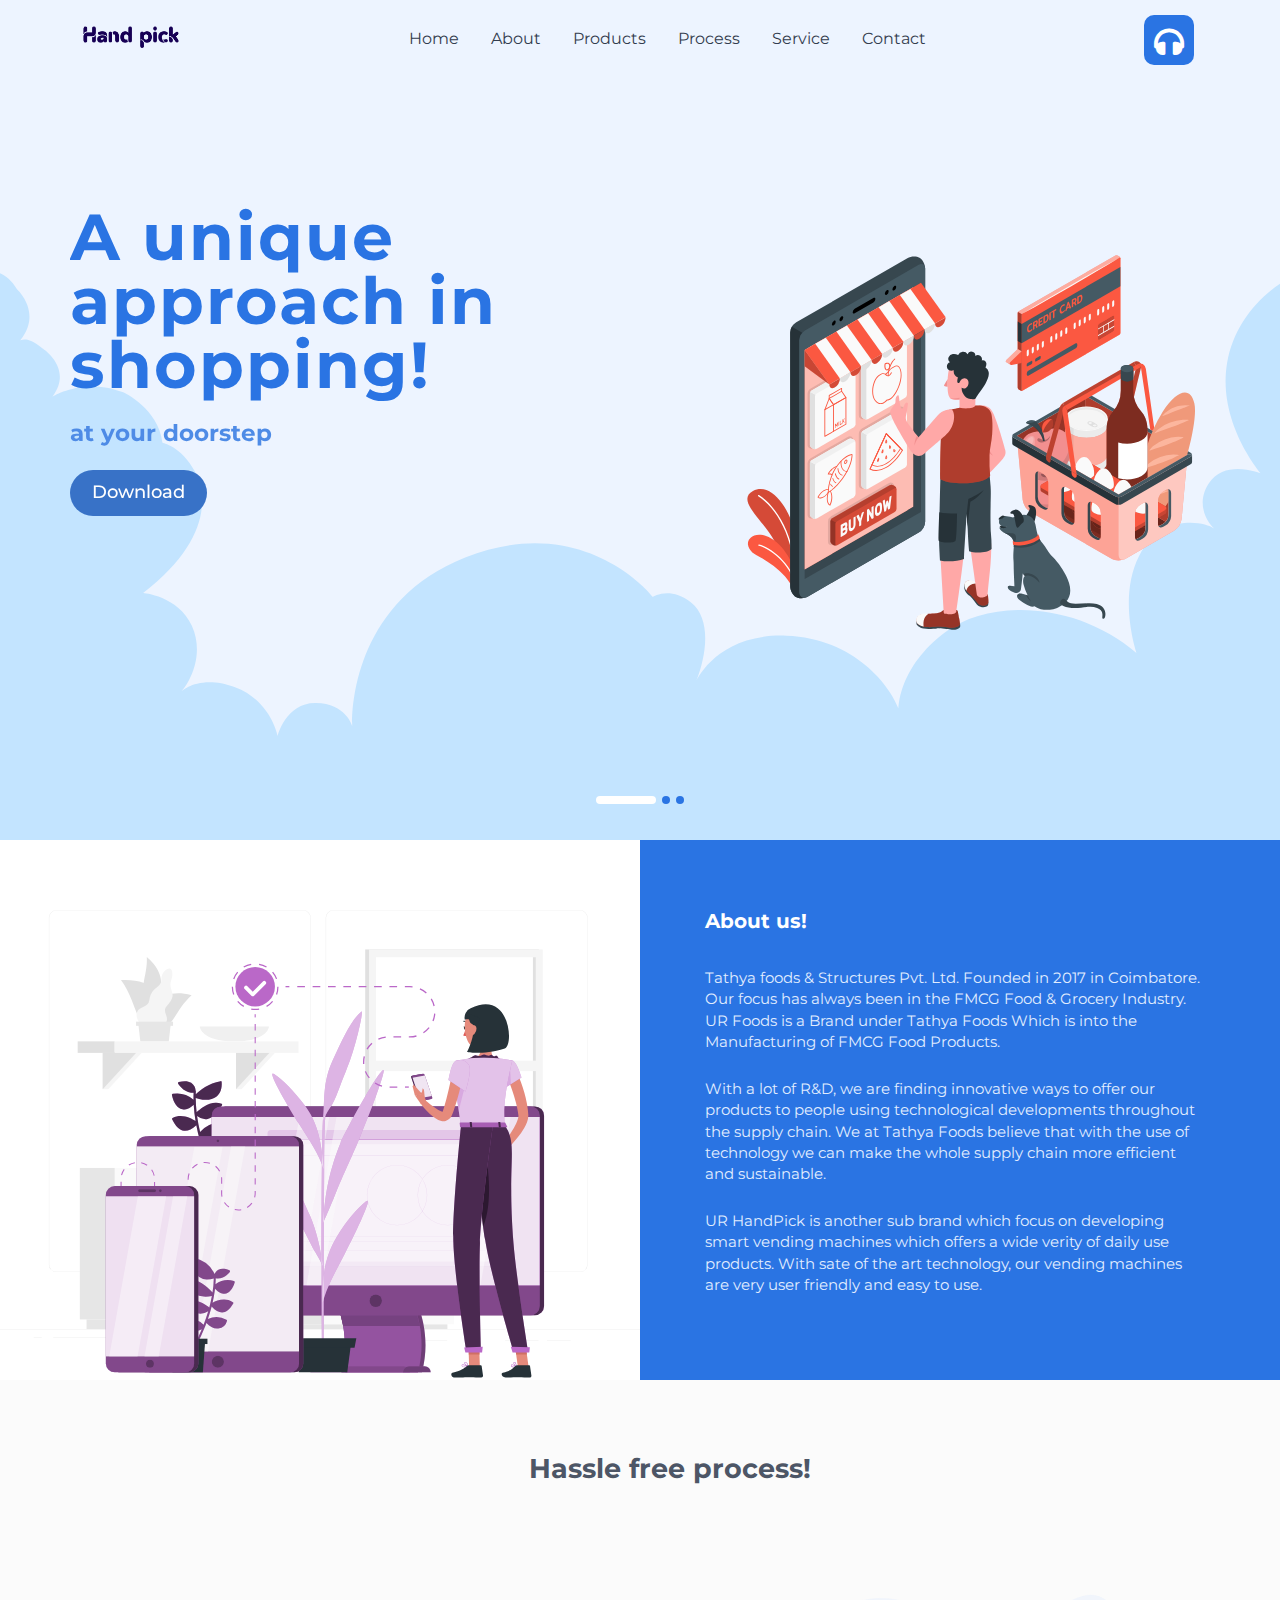
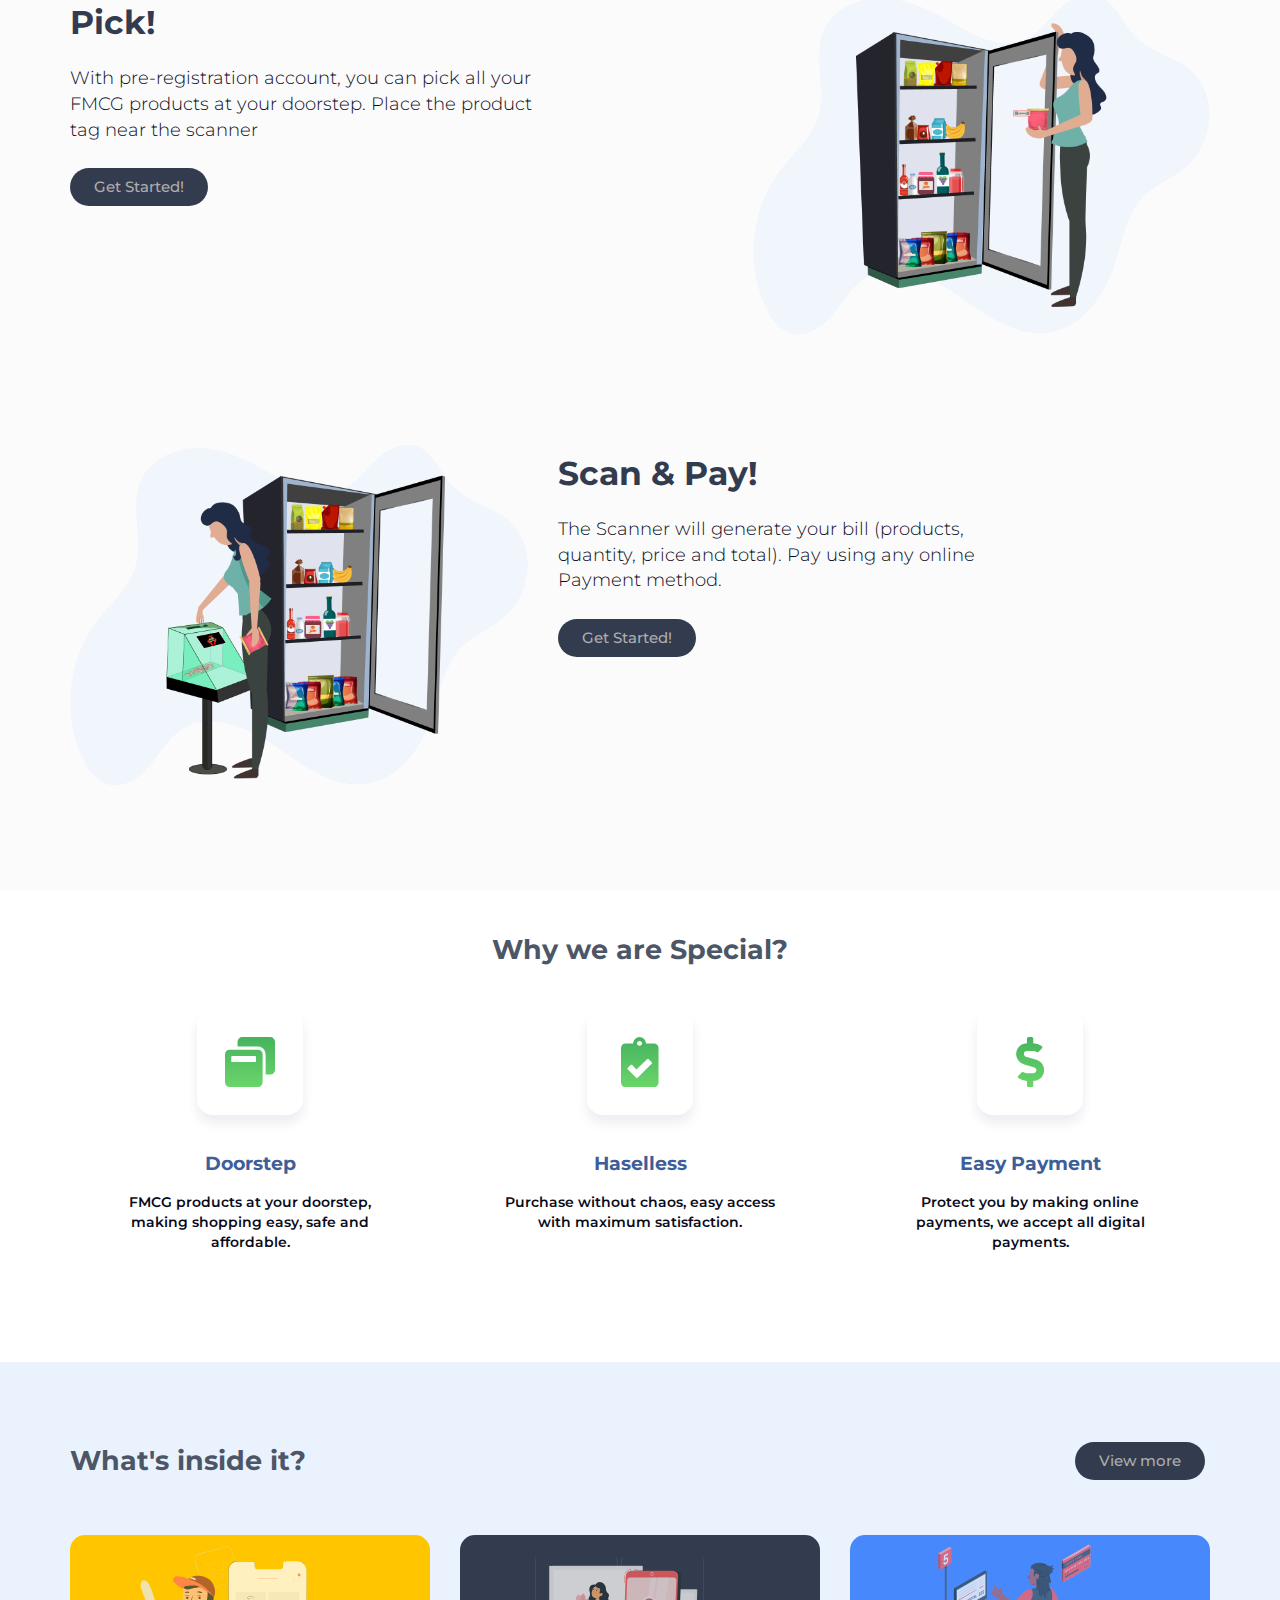
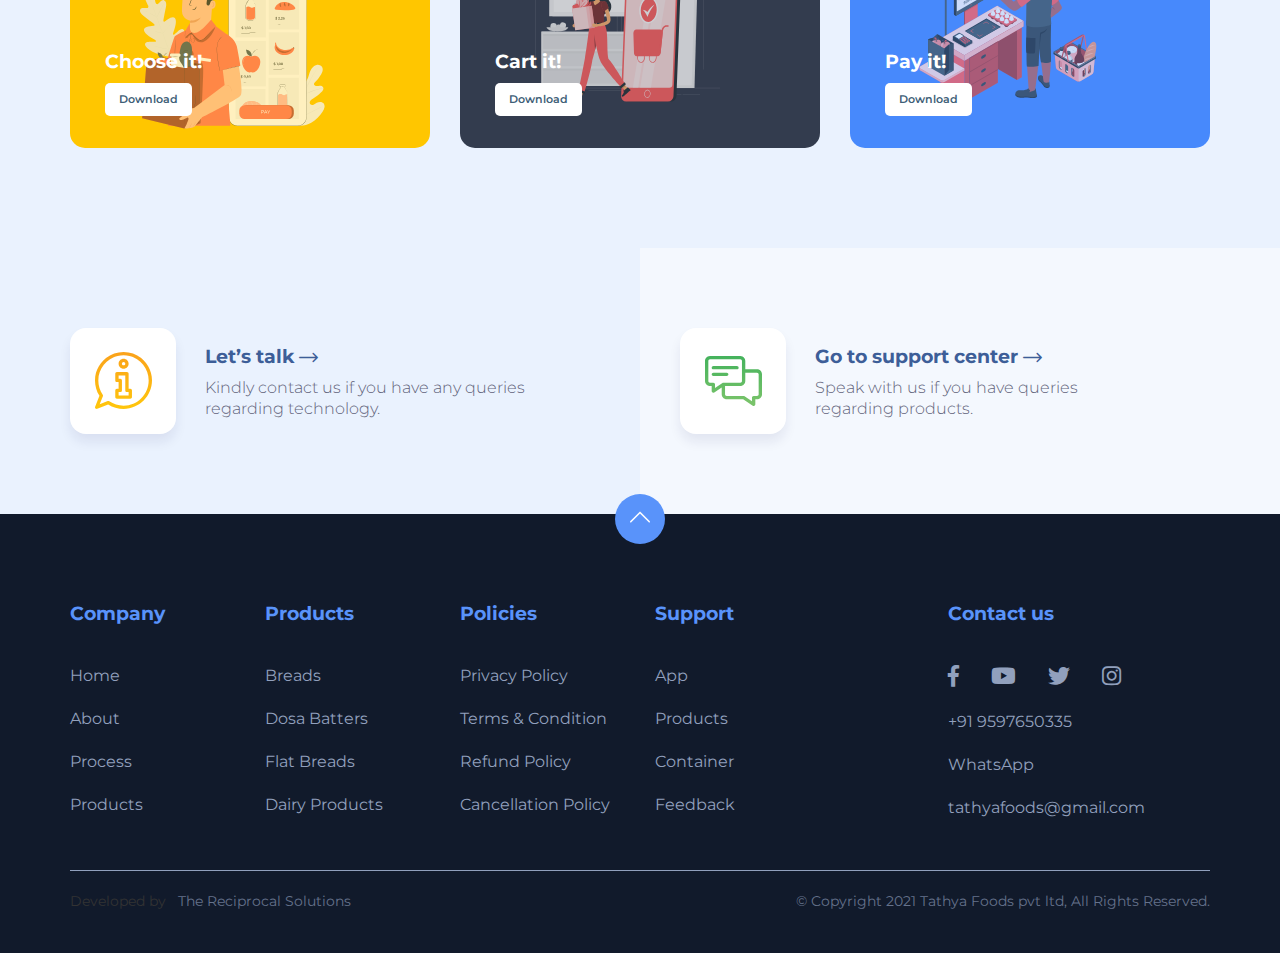
<file: index.html>
<!DOCTYPE html>
<html lang="en">
<head>
    <meta charset="UTF-8">
    <meta name="viewport" content="width=device-width, initial-scale=1.0">
    <title>Handpick - A unique approach in shopping! </title>
    <meta name="description" content="UR HandPick is a sub brand of Tathya Foods which focus on developing smart vending machines which offers a wide verity of daily use products. With sate of the art technology, our vending machines are very user friendly and easy to use.">
    <link rel="stylesheet" type="text/css" href="css/bootstrap.min.css">
    <link rel="stylesheet" type="text/css" href="css/fontawesome-all.min.css">
    <link rel="stylesheet" type="text/css" href="css/slick.css">
    <link rel="stylesheet" type="text/css" href="css/style.css">
    <link rel="stylesheet" type="text/css" href="css/custom.css">
</head>
<body>
<div id="header-holder" class="light-header">
    <div class="cloud-bg"></div>
    <nav id="nav" class="navbar navbar-full">
        <div class="container-fluid">
            <div class="container container-nav">
                <div class="row">
                    <div class="col-md-12">
                        <div class="navbar-header">
                            <button aria-expanded="false" type="button" class="navbar-toggle collapsed" data-toggle="collapse" data-target="#bs">
                                <span class="icon-bar"></span>
                                <span class="icon-bar"></span>
                                <span class="icon-bar"></span>
                            </button>
                            <a class="navbar-brand" href="index.html"><img src="img/logo.png" alt="Hustbee" height="auto" width="auto"></a>
                        </div>
                        <div style="height: 1px;" role="main" aria-expanded="false" class="navbar-collapse collapse navbar-collapse-centered" id="bs">
                            <ul class="nav navbar-nav navbar-nav-centered">
                                <li class="nav-item">
                                    <a class="nav-link" href="index.html">Home</a>
                                </li>
                                <li class="nav-item">
                                    <a class="nav-link" href="#about">About</a>
                                </li>
                                <li class="nav-item">
                                    <a class="nav-link" href="products.html">Products</a>
                                </li>
                                <li class="nav-item">
                                    <a class="nav-link" href="#process">Process</a>
                                </li>
                                <li class="nav-item">
                                    <a class="nav-link" href="#service">Service</a>
                                </li>
                                <li class="nav-item">
                                    <a class="nav-link" href="#contact">Contact</a>
                                </li>
                            </ul>
                            <ul class="nav navbar-nav navbar-right other-navbar">
                                
                                <li class="nav-item">
                                    <a class="nav-link btn-chat" href="tel:+919597650335"><i class="fa fa-headphones"></i></a>
                                </li>
                            </ul>
                        </div>
                    </div>
                </div>
            </div>
        </div>
    </nav>
    <div id="top-content" class="container-fluid" id="home">
        <div class="container">
            <div class="row">
                <div class="col-sm-12">
                    <div class="main-slider">
                        <div class="slide">
                            <div class="row rtl-row">
                                <div class="col-sm-5">
                                    <div class="img-holder">
                                        <img src="img/bg1.svg" alt="">
                                    </div>
                                </div>
                                <div class="col-sm-7">
                                    <div class="b-text">A unique approach in shopping!</div>
                                    <div class="m-text"><span class="bold">at your doorstep</span></div>
                                    <a href="#" class="hbtn hbtn-primary hbtn-lg">Download</a>
                                </div>
                            </div>
                        </div>
                        <div class="slide">
                            <div class="row rtl-row">
                                <div class="col-sm-5">
                                    <div class="img-holder">
                                        <img src="img/bg2.svg"">
                                    </div>
                                </div>
                                <div class="col-sm-7">
                                    <div class="b-text">Retail therapy, pick your favourite!</div>
                                    <div class="m-text"><span class="bold">Do it soon</span></div>
                                    <a href="#" class="hbtn hbtn-primary hbtn-lg">Register now</a>
                                </div>
                            </div>
                        </div>
                        <div class="slide">
                            <div class="row rtl-row">
                                <div class="col-sm-5">
                                    <div class="img-holder">
                                        <img src="img/bg3.svg" alt="">
                                    </div>
                                </div>
                                <div class="col-sm-7">
                                    <div class="b-text">One-stop for<br> all retail shopping!</div>
                                    <div class="m-text"><span class="bold">Grab it soon</span></div>
                                    <a href="#" class="hbtn hbtn-primary hbtn-lg">Get now</a>
                                </div>
                            </div>
                        </div>
                        
                    </div>
                </div>
            </div>
        </div>
    </div>
</div>
<div class="text-photo-sc container-fluid blue-bg" id="about">
    <div class="row">
        <div class="col-md-6 photo-holder photo1"></div>
        <div class="col-md-6 text-holder text1">
            <div class="text-box">
                <h4>About us!</h4>
                <p>Tathya foods & Structures Pvt. Ltd. Founded in 2017 in Coimbatore. Our focus has always been in the FMCG Food & Grocery Industry.  
 UR              Foods is a Brand under Tathya Foods Which is into the Manufacturing of FMCG Food Products.</p>

                <p>With a lot of R&D, we are finding innovative ways to offer our products to people using technological developments throughout the supply chain. We at Tathya Foods believe that with the use of technology we can make the whole supply chain more efficient and sustainable.  </p>
                        
                <p>UR HandPick is another sub brand which focus on developing smart vending machines which offers a wide verity of daily use products. With sate of the art technology, our vending machines are very user friendly and easy to use.</p>
            </div>
        </div>
    </div>
</div>
<div class="features container-fluid" id="process">
    <div class="container">
        <div class="domain-features container-fluid" style="padding-top: 20px; padding-bottom: 10px;">
            <div class="container">
        <div class="row">
            <div class="col-md-12">
                <div class="row-title">Hassle free process!</div>
            </div>
        </div>
    </div>
</div>
        <div class="row rtl-row">
            <div class="col-sm-5">
                <div class="img-holder">
                    <img src="img/v1.png" alt="">
                </div>
            </div>
            <div class="col-sm-7">
                <div class="feature-info">
                    <div class="feature-title">Pick!</div>
                    <div class="feature-text">With pre-registration account, you can pick all your FMCG products at your doorstep. Place the product tag near the scanner</div>
                    <div class="feature-link"><a href="#" class="hbtn hbtn-default">Get Started!</a></div>
                </div>
            </div>
        </div>
        <!--div class="row">
            <div class="col-sm-5">
                <div class="img-holder">
                    <img src="img/v2.png" alt="">
                </div>
            </div>
            <div class="col-sm-7 def-aligned">
                <div class="feature-info">
                    <div class="feature-title">Peel!</div>
                    <div class="feature-text"> You can now peel the price tag and place the price tag in the tag collector bin.</div>
                    <div class="feature-link"><a href="#" class="hbtn hbtn-default">Get Started!</a></div>
                </div>
            </div>
        </div-->
        <div class="row ">
            <div class="col-sm-5">
                <div class="img-holder">
                    <img src="img/v3.png" alt="">
                </div>
            </div>
            <div class="col-sm-7">
                <div class="feature-info">
                    <div class="feature-title">Scan & Pay!</div>
                    <div class="feature-text">The Scanner will generate your bill (products, quantity, price and total). Pay using any online Payment method.</div>
                    <div class="feature-link"><a href="#" class="hbtn hbtn-default">Get Started!</a></div>
                </div>
            </div>
        </div>
    </div>
</div>
<div class="domain-features container-fluid" id="service">
    <div class="container">
        <div class="row">
            <div class="col-md-12">
                <div class="row-title">Why we are Special?</div>
            </div>
        </div>
        <div class="row">
            <div class="col-sm-4 col-md-4">
                <div class="dfeature-box">
                    <div class="icon"><i class="fa fa-window-restore"></i></div>
                    <div class="title">Doorstep</div>
                    <div class="details">FMCG products at your doorstep, making shopping easy, safe and affordable.</div>
                </div>
            </div>
            <div class="col-sm-4 col-md-4">
                <div class="dfeature-box">
                    <div class="icon"><i class="fa fa-clipboard-check"></i></div>
                    <div class="title">Haselless</div>
                    <div class="details">Purchase without chaos, easy access with maximum satisfaction.</div>
                </div>
            </div>
            <div class="col-sm-4 col-md-4">
                <div class="dfeature-box">
                    <div class="icon"><i class="fa fa-dollar-sign"></i></div>
                    <div class="title">Easy Payment</div>
                    <div class="details"> Protect you by making online payments, we accept all digital payments.</div>
                </div>
            </div>
        </div>
    </div>
</div>
<div class="latest-news container-fluid">
    <div class="container">
        <div class="row">
            <div class="col-sm-8">
                <div class="row-title">
                    What's inside it?
                </div>
            </div>
            <div class="col-sm-4">
                <div class="main-btn-holder">
                    <a href="blog.html" class="hbtn hbtn-default">View more</a>
                </div>
            </div>
        </div>
        <div class="row">
            <div class="col-sm-6 col-md-4">
                <div class="post-box yellow-bg">
                    <div class="post-img" style="padding-left: 60px;">
                        <img class="img-holder" src="img/f1.svg" height="200px" width="auto">
                    </div>
                    <div class="post-title">Choose it!</div>
                    <div class="post-link"><a href="#">Download</a></div>
                </div>
            </div>
            <div class="col-sm-6 col-md-4">
                <div class="post-box grey-bg">
                    <div class="post-img" style="padding-left: 60px;">
                        <img class="img-holder" src="img/f2.svg" height="200px" width="auto">
                    </div>
                    <div class="post-title">Cart it!</div>
                    <div class="post-link"><a href="#">Download</a></div>
                </div>
            </div>
            <div class="col-sm-6 col-md-4">
                <div class="post-box blue-bg">
                    <div class="post-img" style="padding-left: 60px;">
                        <img class="img-holder" src="img/f3.svg" height="200px" width="auto">
                    </div>
                    <div class="post-title">Pay it!</div>
                    <div class="post-link"><a href="#">Download</a></div>
                </div>
            </div>
        </div>
    </div>
</div>

<div class="support-links container-fluid">
    <div class="row">
        <div class="col-sm-6 hylink-holder">
            <div class="hylink-box">
                <div class="icon"><img src="images/info.svg" alt=""></div>
                <a href="#" class="link">Let’s talk</a>
                <div class="text">Kindly contact us if you have any queries regarding technology.</div>
            </div>
        </div>
        <div class="col-sm-6 hylink-holder">
            <div class="hylink-box">
                <div class="icon"><img src="images/chat.svg" alt=""></div>
                <a href="#" class="link">Go to support center</a>
                <div class="text">Speak with us if you have queries regarding products.</div>
            </div>
        </div>
    </div>
</div>
<div class="footer container-fluid" id="contact">
    <a class="btn-go-top" href="#"><i class="hstb hstb-down-arrow"></i></a>
    <div class="container">
        <div class="row">
            <div class="col-xs-6 col-sm-2 col-md-2 col-lg-2">
                <div class="footer-menu">
                    <h4>Company</h4>
                    <ul>
                        <li><a href="#home">Home</a></li>
                        <li><a href="#about">About</a></li>
                        <li><a href="#process">Process</a></li>
                        <li><a href="products.html">Products</a></li>
                    </ul>
                </div>
            </div>
            <div class="col-xs-6 col-sm-2 col-md-2 col-lg-2">
                <div class="footer-menu">
                    <h4>Products</h4>
                    <ul>
                        <li><a href="products.html">Breads</a></li>
                        <li><a href="products.html">Dosa Batters</a></li>
                        <li><a href="products.html">Flat Breads</a></li>
                        <li><a href="products.html">Dairy Products</a></li>
                    </ul>
                </div>
            </div>
            <div class="col-xs-6 col-sm-2 col-md-2 col-lg-2">
                <div class="footer-menu">
                    <h4>Policies</h4>
                    <ul>
                        <li><a href="privacypolicy.html">Privacy Policy</a></li>
                        <li><a href="terms&condition.html">Terms & Condition</a></li>
                        <li><a href="refundpolicy.html">Refund Policy</a></li>
                        <li><a href="cancellationpolicy.html">Cancellation Policy</a></li>

                    </ul>
                </div>
            </div>
            <div class="col-xs-6 col-sm-3 col-md-3 col-lg-3">
                <div class="footer-menu">
                    <h4>Support</h4>
                    <ul>
                        <li><a href="https://wa.link/ff1hjx">App</a></li>
                        <li><a href="https://wa.link/ff1hjx">Products</a></li>
                        <li><a href="https://wa.link/ff1hjx">Container</a></li>
                        <li><a href="https://wa.link/ff1hjx">Feedback</a></li>
                    </ul>  
                </div>
            </div>
            <div class="col-xs-12 col-sm-3 col-md-3 col-lg-3">
                <div class="footer-menu custom-footer-menu">
                    <h4>Contact us</h4>
                    <ul class="social">
                        <li><a href="#"><i class="fab fa-facebook-f"></i></a></li>
                        <li><a href="#"><i class="fab fa-youtube"></i></a></li>
                        <li><a href="#"><i class="fab fa-twitter"></i></a></li>
                        <li><a href="#"><i class="fab fa-instagram"></i></a></li>
                    </ul>
                    <ul>
                        <li><a href="tel:+919597650335">+91 9597650335</a></li>
                        <li><a href="https://wa.link/ff1hjx">WhatsApp</a></li>
                        <li><a href="mailto:tathyafoods@gmail.com">tathyafoods@gmail.com</a></li>
                    </ul>
                </div>
            </div>
        </div>
        <div class="sub-footer">
            <div class="row">
                <div class="col-md-6">
                    <div class="sub-footer-menu">
                        <ul>
                            <li>Developed by &nbsp; <a href="https://thereciprocalsolutions.com">The Reciprocal Solutions</a></li>
                            
                        </ul>        
                    </div>
                </div>
                <div class="col-md-6">
                    <div class="copyright">© Copyright 2021 Tathya Foods pvt ltd, All Rights Reserved.</div>
                </div>
            </div>
        </div>
    </div>
</div>
<script src="js/jquery.min.js"></script>
<script src="js/bootstrap.min.js"></script>
<script src="js/slick.min.js"></script>
<script src="js/main.js"></script>
</body>
</html>
</file>
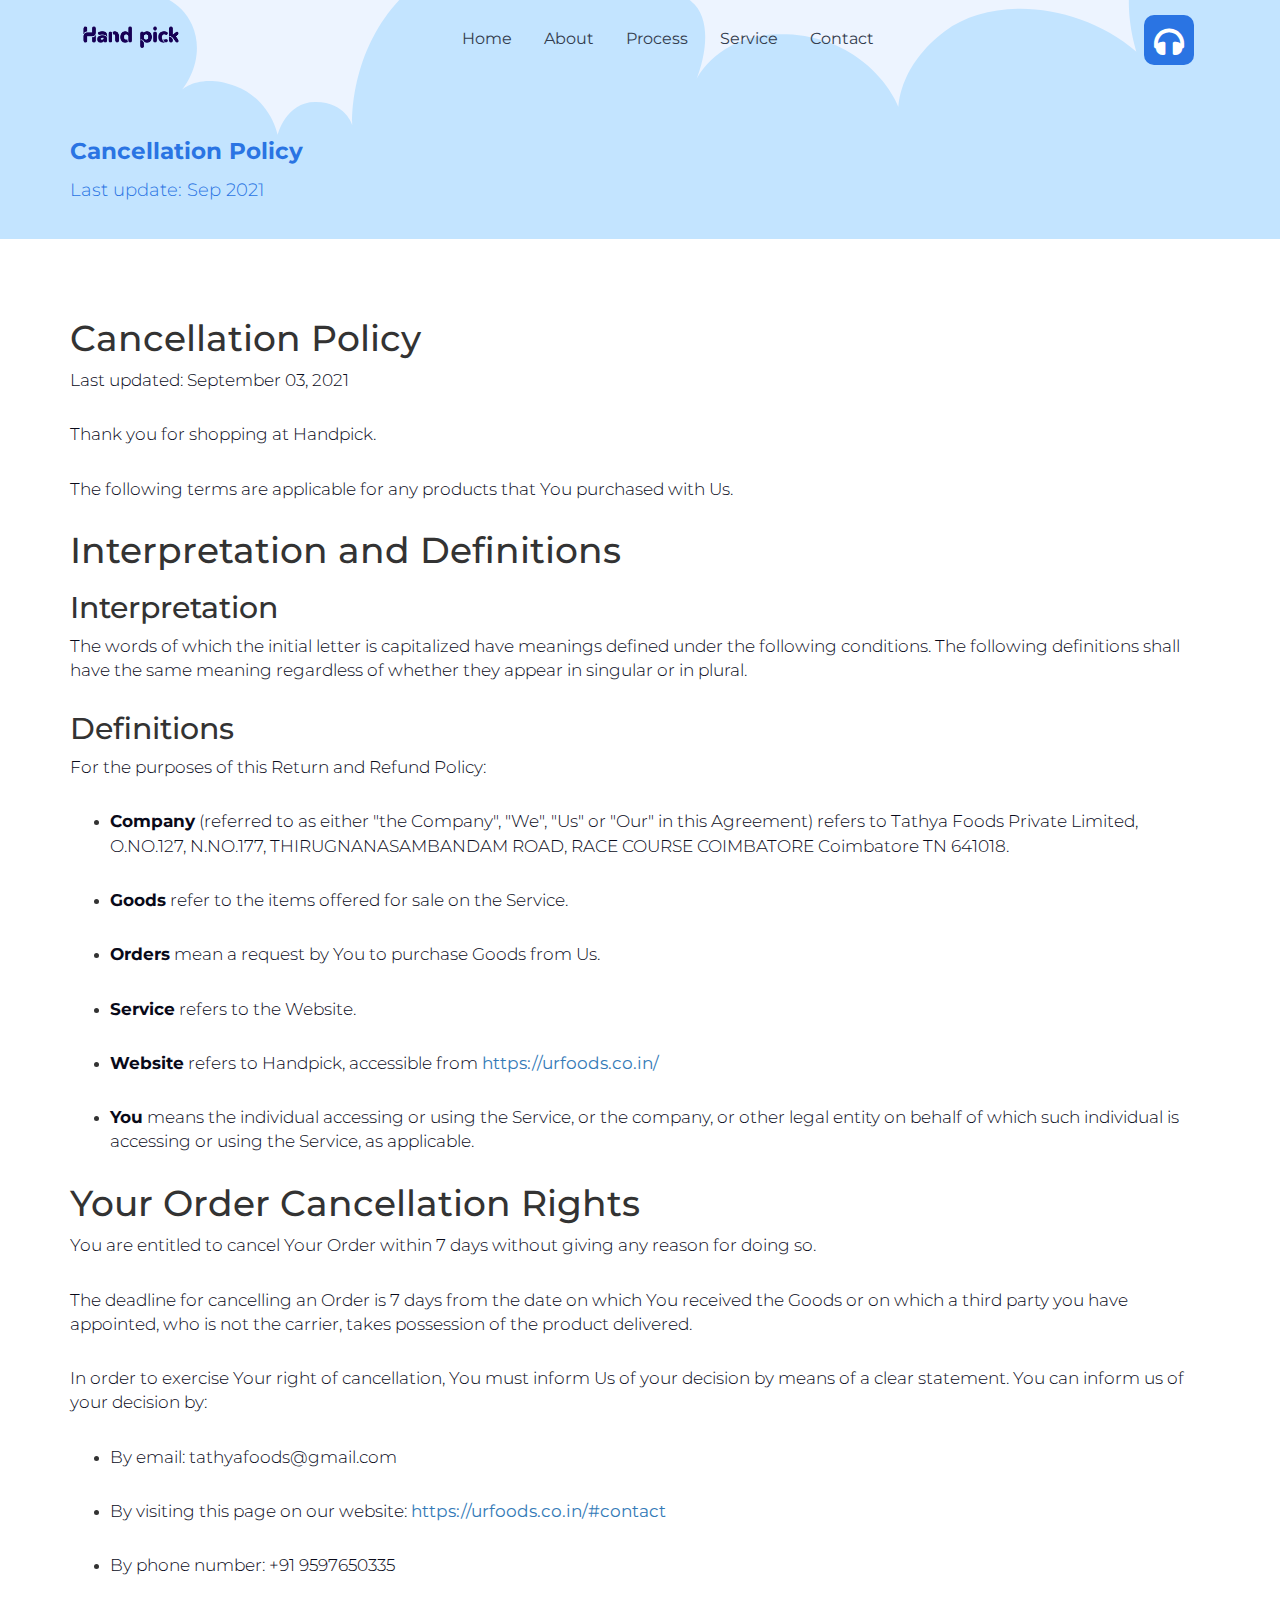
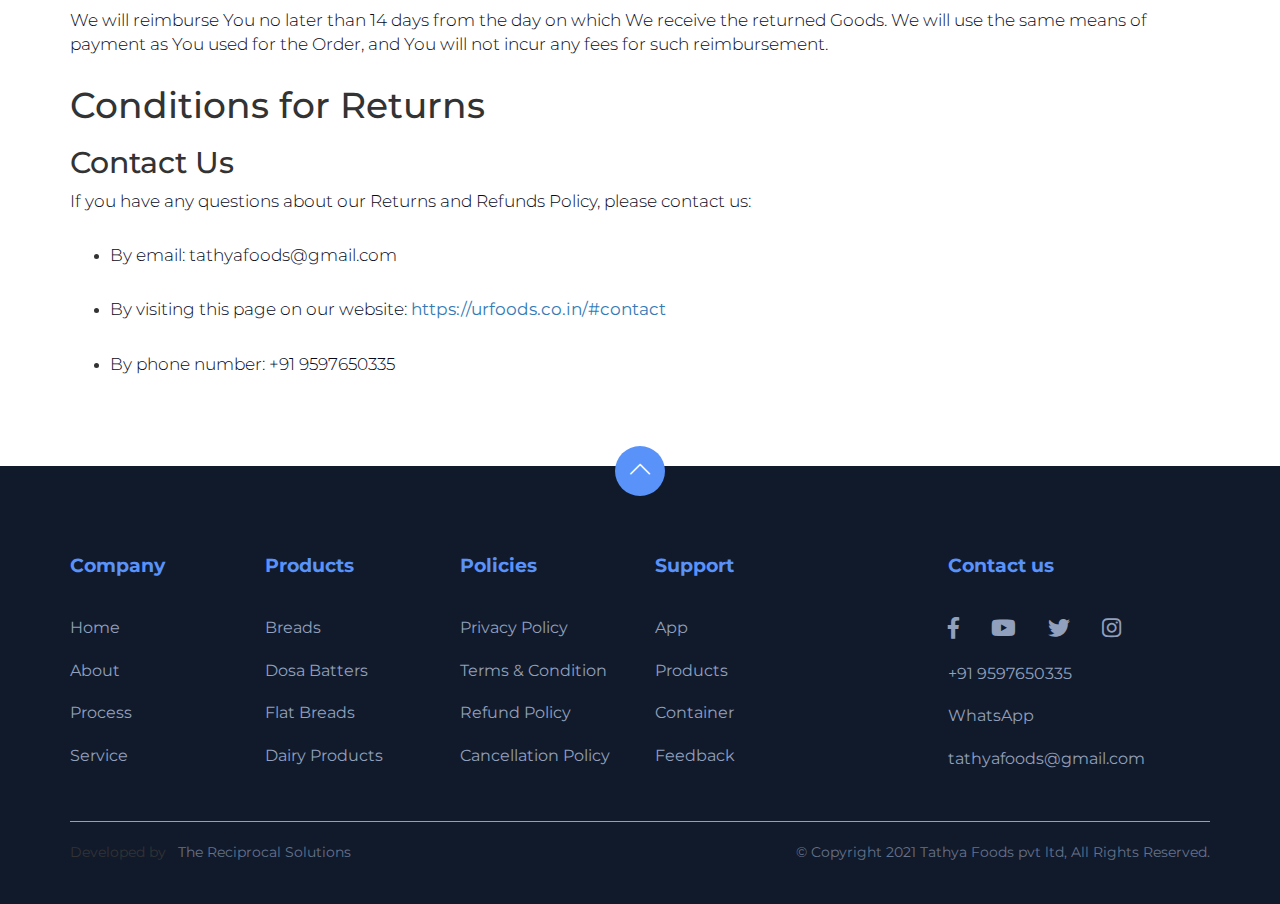
<file: cancellationpolicy.html>
<!DOCTYPE html>
<html lang="en">
<head>
    <meta charset="UTF-8">
    <meta name="viewport" content="width=device-width, initial-scale=1.0">
    <title>Handpick - A unique approach in shopping! </title>
    <meta name="description" content="UR HandPick is a sub brand of Tathya Foods which focus on developing smart vending machines which offers a wide verity of daily use products. With sate of the art technology, our vending machines are very user friendly and easy to use.">
    <link rel="stylesheet" type="text/css" href="css/bootstrap.min.css">
    <link rel="stylesheet" type="text/css" href="css/fontawesome-all.min.css">
    <link rel="stylesheet" type="text/css" href="css/slick.css">
    <link rel="stylesheet" type="text/css" href="css/style.css">
    <link rel="stylesheet" type="text/css" href="css/custom.css">
</head>
<body>
<div id="header-holder" class="light-header">
    <div class="cloud-bg"></div>
    <nav id="nav" class="navbar navbar-full">
        <div class="container-fluid">
            <div class="container container-nav">
                <div class="row">
                    <div class="col-md-12">
                        <div class="navbar-header">
                            <button aria-expanded="false" type="button" class="navbar-toggle collapsed" data-toggle="collapse" data-target="#bs">
                                <span class="icon-bar"></span>
                                <span class="icon-bar"></span>
                                <span class="icon-bar"></span>
                            </button>
                            <a class="navbar-brand" href="index.html"><img src="img/logo.png" alt="Hustbee" height="auto" width="auto"></a>
                        </div>
                        <div style="height: 1px;" role="main" aria-expanded="false" class="navbar-collapse collapse navbar-collapse-centered" id="bs">
                            <ul class="nav navbar-nav navbar-nav-centered">
                                <li class="nav-item">
                                    <a class="nav-link" href="#home">Home</a>
                                </li>
                                <li class="nav-item">
                                    <a class="nav-link" href="#about">About</a>
                                </li>
                                <li class="nav-item">
                                    <a class="nav-link" href="#process">Process</a>
                                </li>
                                <li class="nav-item">
                                    <a class="nav-link" href="#service">Service</a>
                                </li>
                                <li class="nav-item">
                                    <a class="nav-link" href="#contact">Contact</a>
                                </li>
                            </ul>
                            <ul class="nav navbar-nav navbar-right other-navbar">
                                
                                <li class="nav-item">
                                    <a class="nav-link btn-chat" href="tel:+919597650335"><i class="fa fa-headphones"></i></a>
                                </li>
                            </ul>
                        </div>
                    </div>
                </div>
            </div>
        </div>
    </nav>
    <div id="top-content" class="container-fluid">
        <div class="container">
            <div class="row">
                <div class="col-sm-12">
                    <div class="page-title">Cancellation Policy</div>
                    <div class="page-subtitle">Last update: Sep 2021</div>
                </div>
            </div>
        </div>
    </div>
</div>
<div class="plain-content container-fluid">
    <div class="container">
        <div class="row">
            <div class="col-md-12">
                <div class="content-holder">
                   
                    <h1>Cancellation Policy</h1>
                    <p>Last updated: September 03, 2021</p>
                    <p>Thank you for shopping at Handpick.</p>
                    <p>The following terms are applicable for any products that You purchased with Us.</p>
                    <h1>Interpretation and Definitions</h1>
                    <h2>Interpretation</h2>
                    <p>The words of which the initial letter is capitalized have meanings defined under the following conditions. The following definitions shall have the same meaning regardless of whether they appear in singular or in plural.</p>
                    <h2>Definitions</h2>
                    <p>For the purposes of this Return and Refund Policy:</p>
                    <ul>
                    <li>
                    <p><strong>Company</strong> (referred to as either &quot;the Company&quot;, &quot;We&quot;, &quot;Us&quot; or &quot;Our&quot; in this Agreement) refers to Tathya Foods Private Limited, O.NO.127, N.NO.177, THIRUGNANASAMBANDAM ROAD, RACE COURSE COIMBATORE Coimbatore TN 641018.</p>
                    </li>
                    <li>
                    <p><strong>Goods</strong> refer to the items offered for sale on the Service.</p>
                    </li>
                    <li>
                    <p><strong>Orders</strong> mean a request by You to purchase Goods from Us.</p>
                    </li>
                    <li>
                    <p><strong>Service</strong> refers to the Website.</p>
                    </li>
                    <li>
                    <p><strong>Website</strong> refers to Handpick, accessible from <a href="https://urfoods.co.in/" rel="external nofollow noopener" target="_blank">https://urfoods.co.in/</a></p>
                    </li>
                    <li>
                    <p><strong>You</strong> means the individual accessing or using the Service, or the company, or other legal entity on behalf of which such individual is accessing or using the Service, as applicable.</p>
                    </li>
                    </ul>
                    <h1>Your Order Cancellation Rights</h1>
                    <p>You are entitled to cancel Your Order within 7 days without giving any reason for doing so.</p>
                    <p>The deadline for cancelling an Order is 7 days from the date on which You received the Goods or on which a third party you have appointed, who is not the carrier, takes possession of the product delivered.</p>
                    <p>In order to exercise Your right of cancellation, You must inform Us of your decision by means of a clear statement. You can inform us of your decision by:</p>
                    <ul>
                    <li>
                    <p>By email: tathyafoods@gmail.com</p>
                    </li>
                    <li>
                    <p>By visiting this page on our website: <a href="https://urfoods.co.in/#contact" rel="external nofollow noopener" target="_blank">https://urfoods.co.in/#contact</a></p>
                    </li>
                    <li>
                    <p>By phone number: +91 9597650335</p>
                    </li>
                    </ul>
                    <p>We will reimburse You no later than 14 days from the day on which We receive the returned Goods. We will use the same means of payment as You used for the Order, and You will not incur any fees for such reimbursement.</p>
                    <h1>Conditions for Returns</h1>
            
                    <h2>Contact Us</h2>
                    <p>If you have any questions about our Returns and Refunds Policy, please contact us:</p>
                    <ul>
                    <li>
                    <p>By email: tathyafoods@gmail.com</p>
                    </li>
                    <li>
                    <p>By visiting this page on our website: <a href="https://urfoods.co.in/#contact">https://urfoods.co.in/#contact</a></p>
                    </li>
                    <li>
                    <p>By phone number: +91 9597650335</p>
                    </li>
                    </ul>

                </div>
            </div>
        </div>
    </div>
</div>
<div class="footer container-fluid" id="contact">
    <a class="btn-go-top" href="#"><i class="hstb hstb-down-arrow"></i></a>
    <div class="container">
        <div class="row">
            <div class="col-xs-6 col-sm-2 col-md-2 col-lg-2">
                <div class="footer-menu">
                    <h4>Company</h4>
                    <ul>
                        <li><a href="#home">Home</a></li>
                        <li><a href="#about">About</a></li>
                        <li><a href="#process">Process</a></li>
                        <li><a href="#service">Service</a></li>
                    </ul>
                </div>
            </div>
            <div class="col-xs-6 col-sm-2 col-md-2 col-lg-2">
                <div class="footer-menu">
                    <h4>Products</h4>
                    <ul>
                        <li><a href="#">Breads</a></li>
                        <li><a href="#">Dosa Batters</a></li>
                        <li><a href="#">Flat Breads</a></li>
                        <li><a href="#">Dairy Products</a></li>
                    </ul>
                </div>
            </div>
            <div class="col-xs-6 col-sm-2 col-md-2 col-lg-2">
                <div class="footer-menu">
                    <h4>Policies</h4>
                    <ul>
                        <li><a href="privacypolicy.html">Privacy Policy</a></li>
                        <li><a href="terms&condition.html">Terms & Condition</a></li>
                        <li><a href="refundpolicy.html">Refund Policy</a></li>
                        <li><a href="cancellationpolicy.html">Cancellation Policy</a></li>

                    </ul>
                </div>
            </div>
            <div class="col-xs-6 col-sm-3 col-md-3 col-lg-3">
                <div class="footer-menu">
                    <h4>Support</h4>
                    <ul>
                        <li><a href="https://wa.link/ff1hjx">App</a></li>
                        <li><a href="https://wa.link/ff1hjx">Products</a></li>
                        <li><a href="https://wa.link/ff1hjx">Container</a></li>
                        <li><a href="https://wa.link/ff1hjx">Feedback</a></li>
                    </ul>  
                </div>
            </div>
            <div class="col-xs-12 col-sm-3 col-md-3 col-lg-3">
                <div class="footer-menu custom-footer-menu">
                    <h4>Contact us</h4>
                    <ul class="social">
                        <li><a href="#"><i class="fab fa-facebook-f"></i></a></li>
                        <li><a href="#"><i class="fab fa-youtube"></i></a></li>
                        <li><a href="#"><i class="fab fa-twitter"></i></a></li>
                        <li><a href="#"><i class="fab fa-instagram"></i></a></li>
                    </ul>
                    <ul>
                        <li><a href="tel:+919597650335">+91 9597650335</a></li>
                        <li><a href="https://wa.link/ff1hjx">WhatsApp</a></li>
                        <li><a href="mailto:tathyafoods@gmail.com">tathyafoods@gmail.com</a></li>
                    </ul>
                </div>
            </div>
        </div>
        <div class="sub-footer">
            <div class="row">
                <div class="col-md-6">
                    <div class="sub-footer-menu">
                        <ul>
                            <li>Developed by &nbsp; <a href="https://thereciprocalsolutions.com">The Reciprocal Solutions</a></li>
                            
                        </ul>        
                    </div>
                </div>
                <div class="col-md-6">
                    <div class="copyright">© Copyright 2021 Tathya Foods pvt ltd, All Rights Reserved.</div>
                </div>
            </div>
        </div>
    </div>
</div>
<script src="js/jquery.min.js"></script>
<script src="js/bootstrap.min.js"></script>
<script src="js/slick.min.js"></script>
<script src="js/main.js"></script>
</body>
</html>
</file>
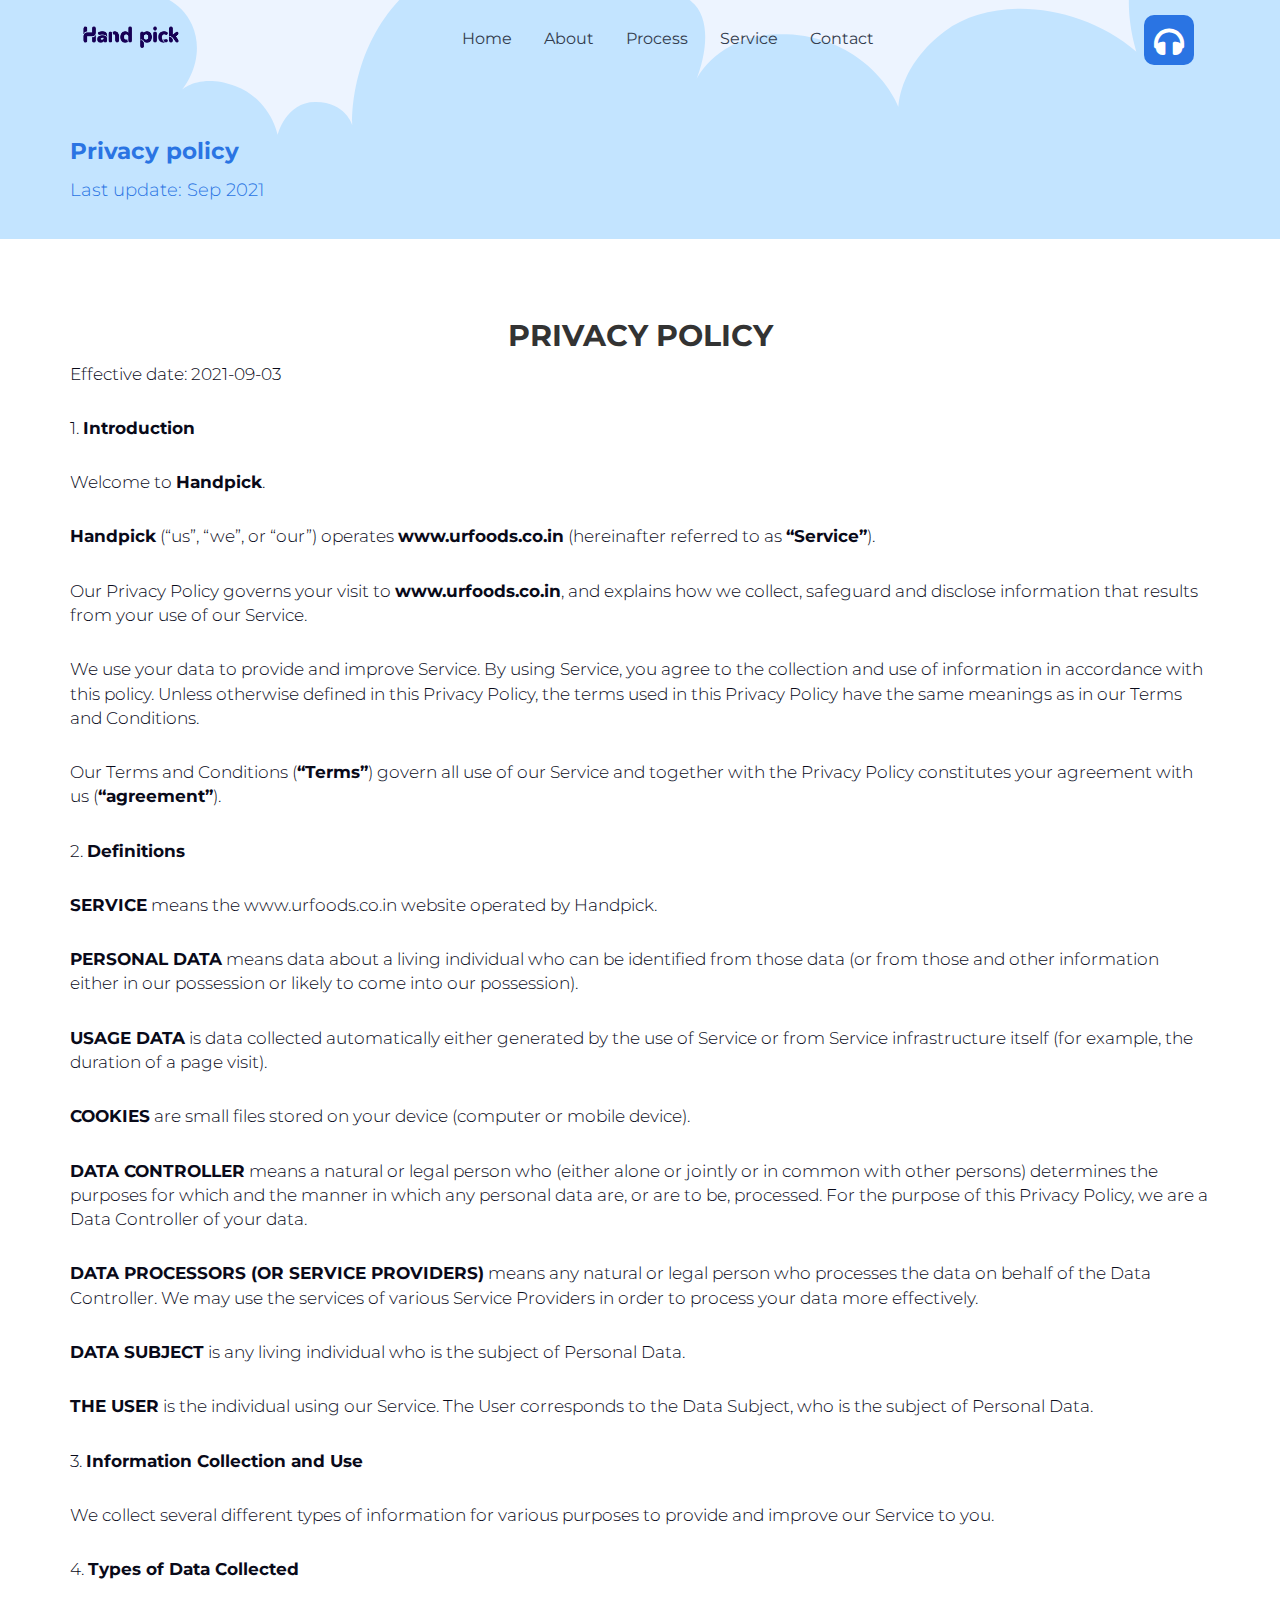
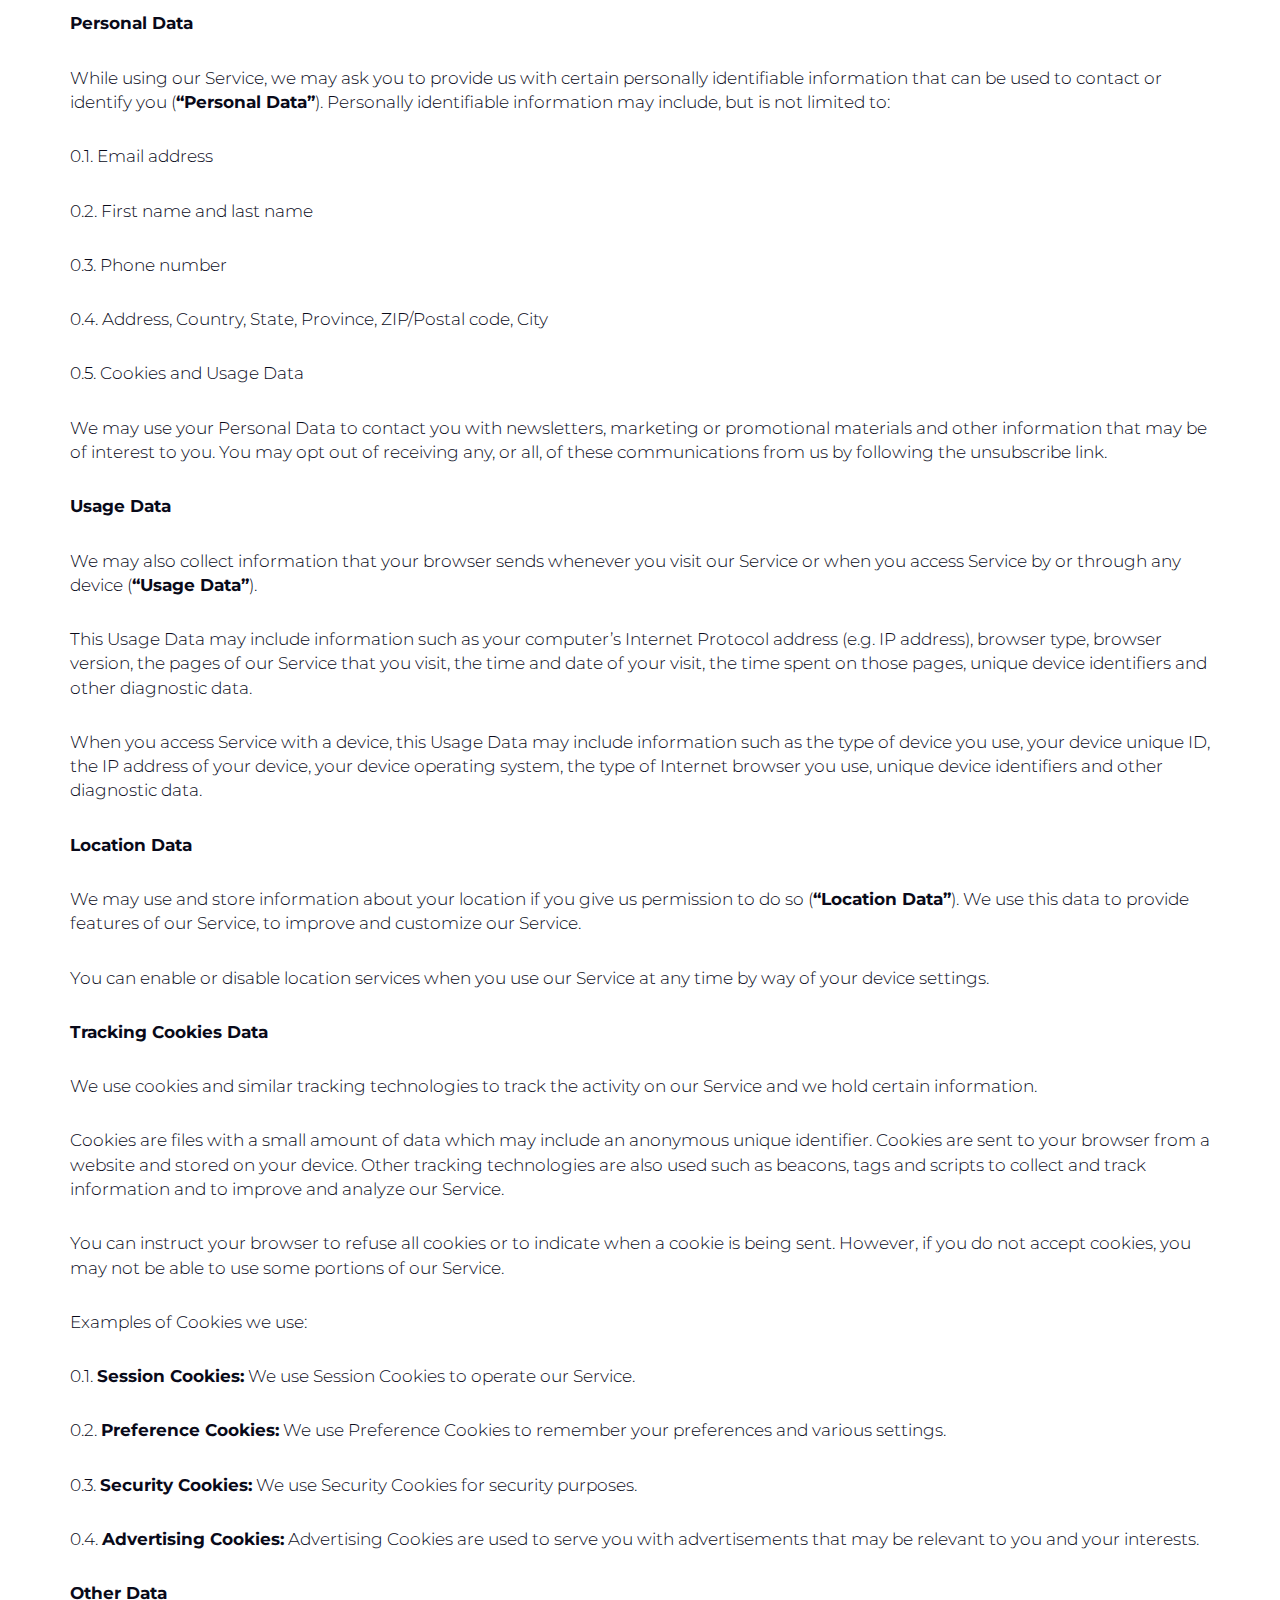
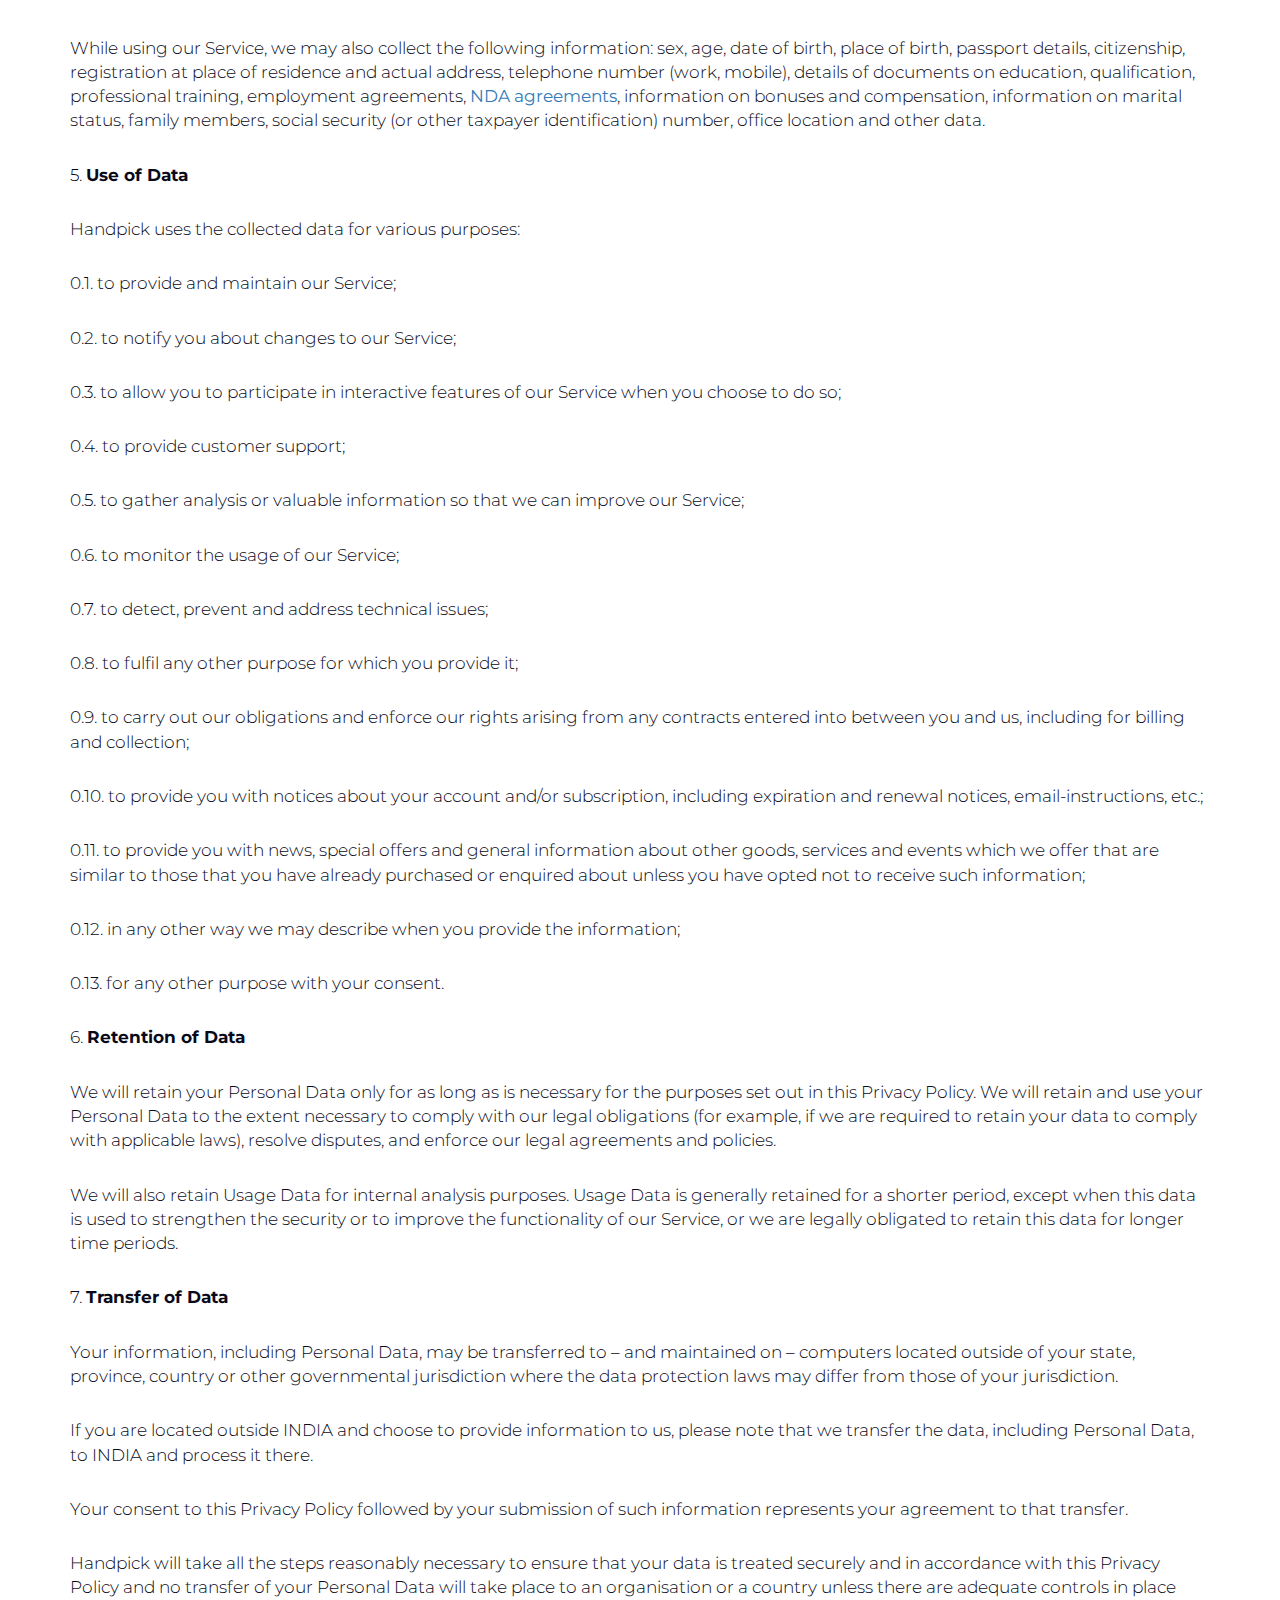
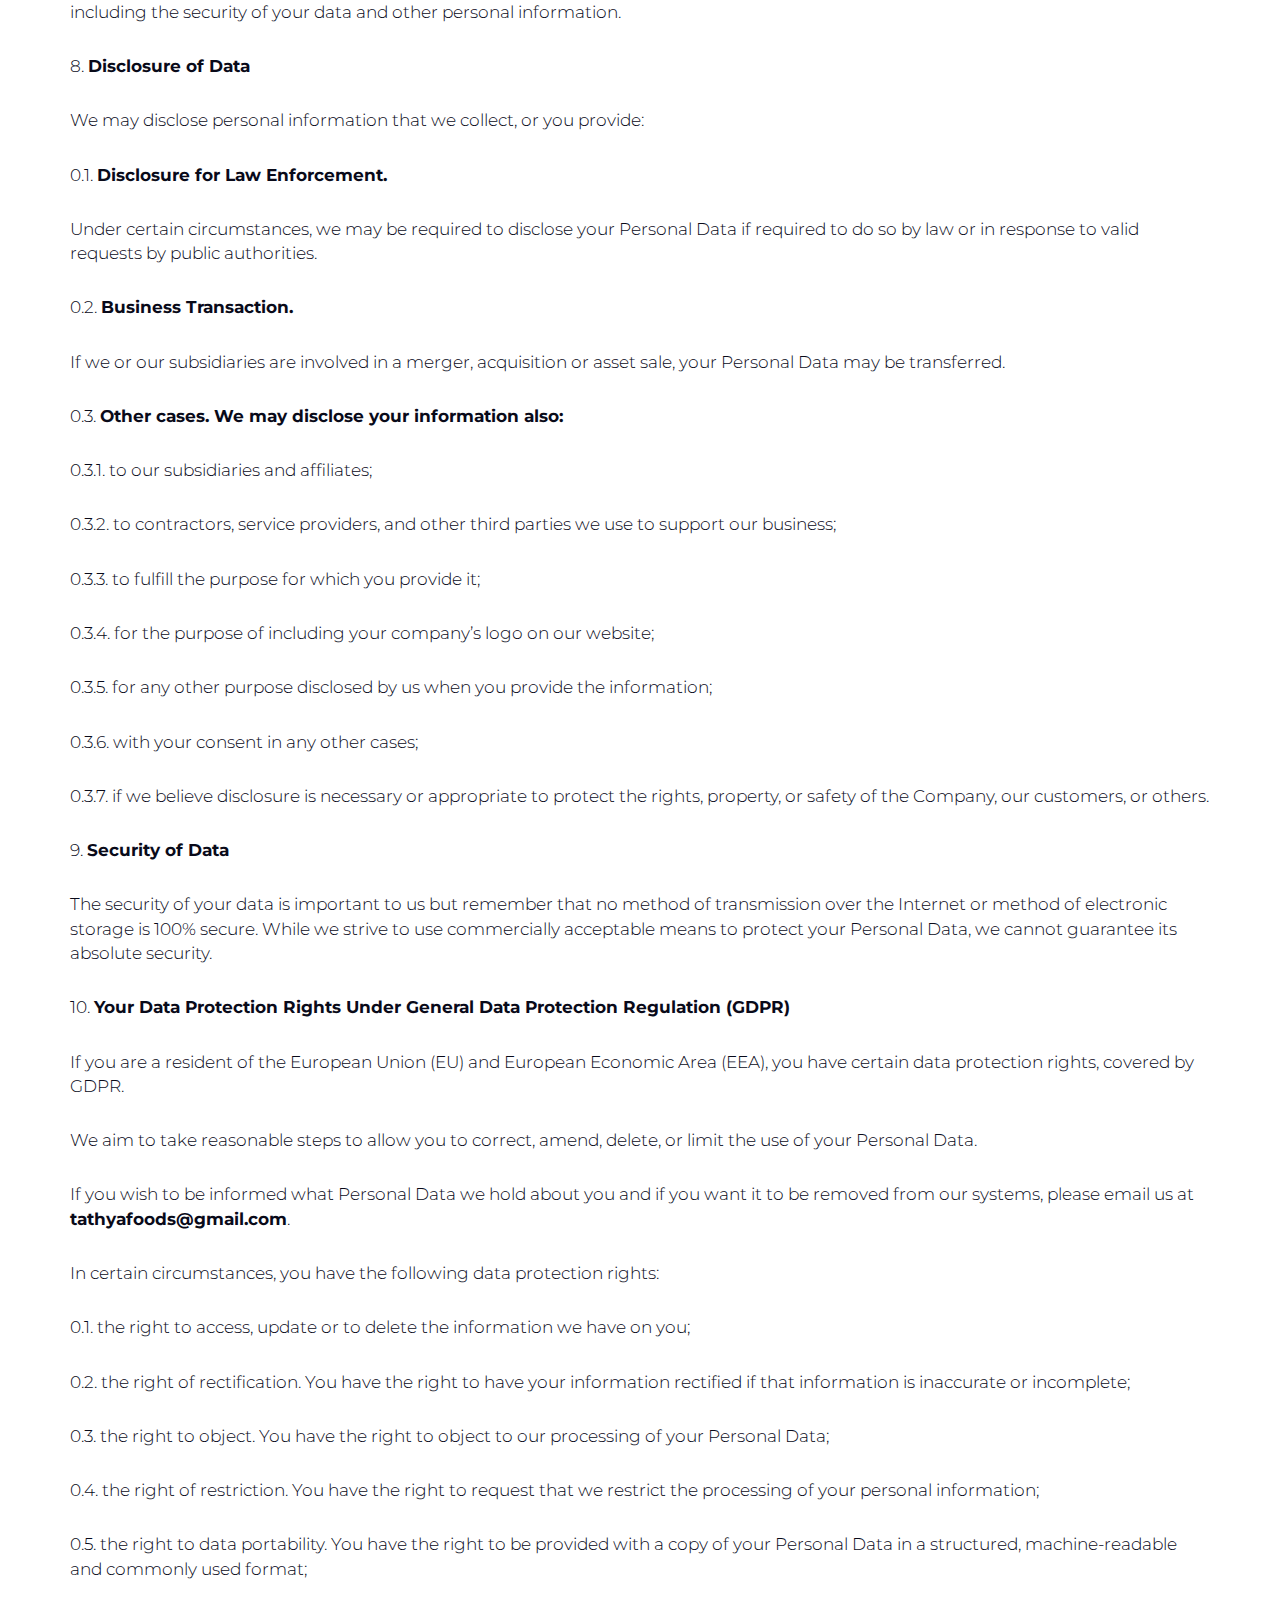
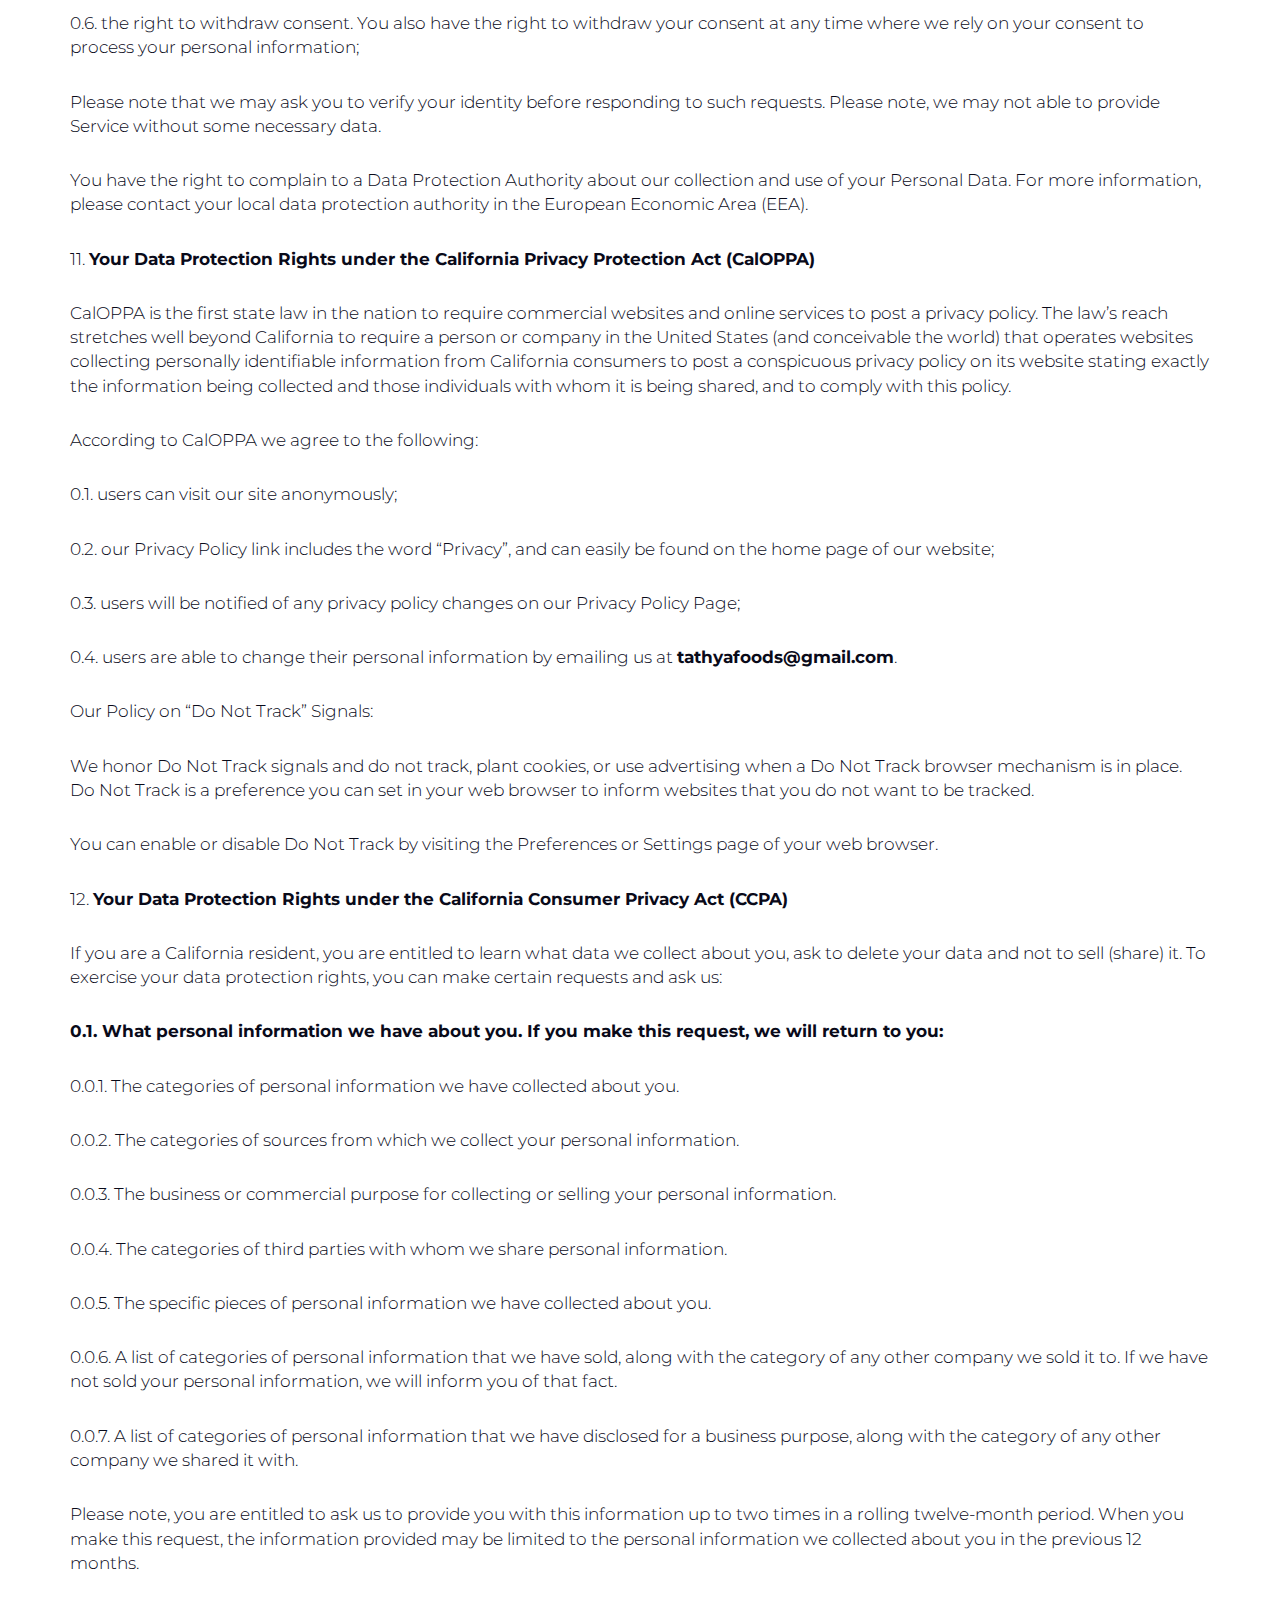
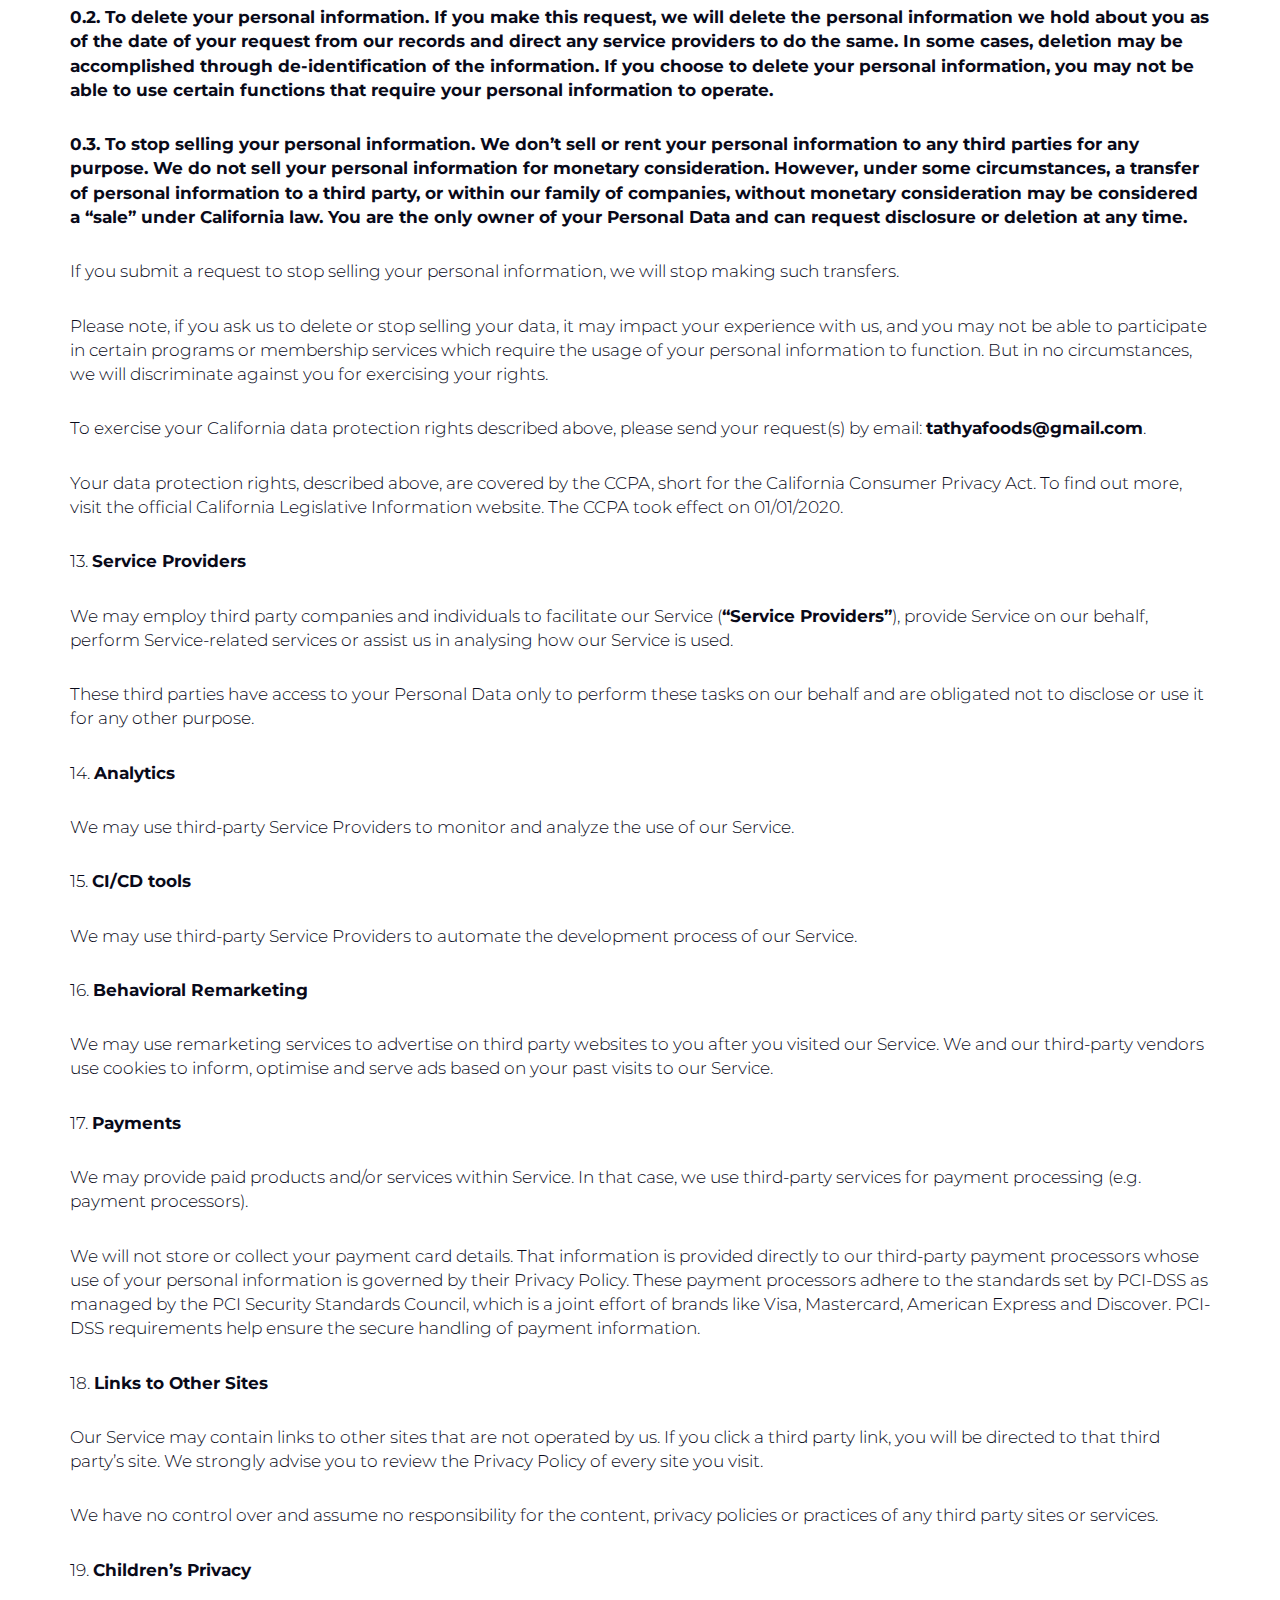
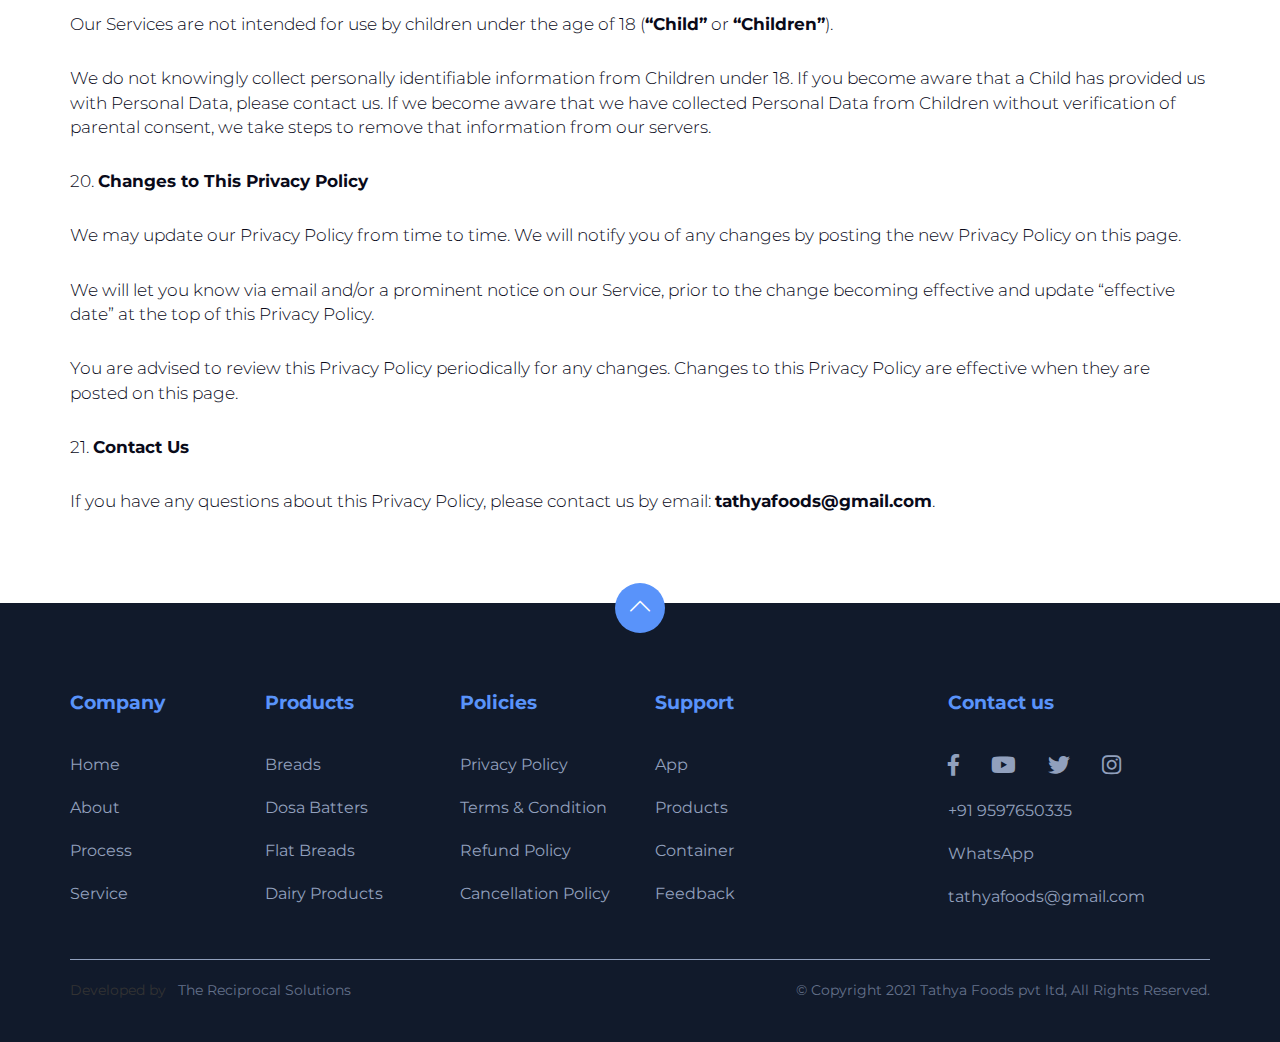
<file: privacypolicy.html>
<!DOCTYPE html>
<html lang="en">
<head>
    <meta charset="UTF-8">
    <meta name="viewport" content="width=device-width, initial-scale=1.0">
    <title>Handpick - A unique approach in shopping! </title>
    <meta name="description" content="UR HandPick is a sub brand of Tathya Foods which focus on developing smart vending machines which offers a wide verity of daily use products. With sate of the art technology, our vending machines are very user friendly and easy to use.">
    <link rel="stylesheet" type="text/css" href="css/bootstrap.min.css">
    <link rel="stylesheet" type="text/css" href="css/fontawesome-all.min.css">
    <link rel="stylesheet" type="text/css" href="css/slick.css">
    <link rel="stylesheet" type="text/css" href="css/style.css">
    <link rel="stylesheet" type="text/css" href="css/custom.css">
</head>
<body>
<div id="header-holder" class="light-header">
    <div class="cloud-bg"></div>
    <nav id="nav" class="navbar navbar-full">
        <div class="container-fluid">
            <div class="container container-nav">
                <div class="row">
                    <div class="col-md-12">
                        <div class="navbar-header">
                            <button aria-expanded="false" type="button" class="navbar-toggle collapsed" data-toggle="collapse" data-target="#bs">
                                <span class="icon-bar"></span>
                                <span class="icon-bar"></span>
                                <span class="icon-bar"></span>
                            </button>
                            <a class="navbar-brand" href="index.html"><img src="img/logo.png" alt="Hustbee" height="auto" width="auto"></a>
                        </div>
                        <div style="height: 1px;" role="main" aria-expanded="false" class="navbar-collapse collapse navbar-collapse-centered" id="bs">
                            <ul class="nav navbar-nav navbar-nav-centered">
                                <li class="nav-item">
                                    <a class="nav-link" href="index.html">Home</a>
                                </li>
                                <li class="nav-item">
                                    <a class="nav-link" href="index.html#about">About</a>
                                </li>
                                <li class="nav-item">
                                    <a class="nav-link" href="#process">Process</a>
                                </li>
                                <li class="nav-item">
                                    <a class="nav-link" href="#service">Service</a>
                                </li>
                                <li class="nav-item">
                                    <a class="nav-link" href="#contact">Contact</a>
                                </li>
                            </ul>
                            <ul class="nav navbar-nav navbar-right other-navbar">
                                
                                <li class="nav-item">
                                    <a class="nav-link btn-chat" href="tel:+919597650335"><i class="fa fa-headphones"></i></a>
                                </li>
                            </ul>
                        </div>
                    </div>
                </div>
            </div>
        </div>
    </nav>
    <div id="top-content" class="container-fluid">
        <div class="container">
            <div class="row">
                <div class="col-sm-12">
                    <div class="page-title">Privacy policy</div>
                    <div class="page-subtitle">Last update: Sep 2021</div>
                </div>
            </div>
        </div>
    </div>
</div>
<div class="plain-content container-fluid">
    <div class="container">
        <div class="row">
            <div class="col-md-12">
                <div class="content-holder">
                   
<h2 style="text-align: center;"><b>PRIVACY POLICY</b></h2>
<p>Effective date: 2021-09-03</p>
<p>1. <b>Introduction</b></p>
<p>Welcome to <b> Handpick</b>.</p>
<p><b>Handpick</b> (“us”, “we”, or “our”) operates <b>www.urfoods.co.in</b> (hereinafter referred to as <b>“Service”</b>).</p>
<p>Our Privacy Policy governs your visit to <b>www.urfoods.co.in</b>, and explains how we collect, safeguard and disclose information that results from your use of our Service.</p>
<p>We use your data to provide and improve Service. By using Service, you agree to the collection and use of information in accordance with this policy. Unless otherwise defined in this Privacy Policy, the terms used in this Privacy Policy have the same meanings as in our Terms and Conditions.</p>
<p>Our Terms and Conditions (<b>“Terms”</b>) govern all use of our Service and together with the Privacy Policy constitutes your agreement with us (<b>“agreement”</b>).</p>
<p>2. <b>Definitions</b></p>
<p><b>SERVICE</b> means the www.urfoods.co.in website operated by Handpick.</p>
<p><b>PERSONAL DATA</b> means data about a living individual who can be identified from those data (or from those and other information either in our possession or likely to come into our possession).</p>
<p><b>USAGE DATA</b> is data collected automatically either generated by the use of Service or from Service infrastructure itself (for example, the duration of a page visit).</p>
<p><b>COOKIES</b> are small files stored on your device (computer or mobile device).</p>
<p><b>DATA CONTROLLER</b> means a natural or legal person who (either alone or jointly or in common with other persons) determines the purposes for which and the manner in which any personal data are, or are to be, processed. For the purpose of this Privacy Policy, we are a Data Controller of your data.</p>
<p><b>DATA PROCESSORS (OR SERVICE PROVIDERS)</b> means any natural or legal person who processes the data on behalf of the Data Controller. We may use the services of various Service Providers in order to process your data more effectively.</p> <p><b>DATA SUBJECT</b> is any living individual who is the subject of Personal Data.</p>
<p><b>THE USER</b> is the individual using our Service. The User corresponds to the Data Subject, who is the subject of Personal Data.</p>
<p>3. <b>Information Collection and Use</b></p>
<p>We collect several different types of information for various purposes to provide and improve our Service to you.</p>
<p>4. <b>Types of Data Collected</b></p>
<p><b>Personal Data</b></p>
<p>While using our Service, we may ask you to provide us with certain personally identifiable information that can be used to contact or identify you (<b>“Personal Data”</b>). Personally identifiable information may include, but is not limited to:</p>
<p>0.1. Email address</p>
<p>0.2. First name and last name</p>
<p>0.3. Phone number</p>
<p>0.4. Address, Country, State, Province, ZIP/Postal code, City</p>
<p>0.5. Cookies and Usage Data</p>
<p>We may use your Personal Data to contact you with newsletters, marketing or promotional materials and other information that may be of interest to you. You may opt out of receiving any, or all, of these communications from us by following the unsubscribe link.</p>
<p><b>Usage Data</b></p>
<p>We may also collect information that your browser sends whenever you visit our Service or when you access Service by or through any device (<b>“Usage Data”</b>).</p>
<p>This Usage Data may include information such as your computer’s Internet Protocol address (e.g. IP address), browser type, browser version, the pages of our Service that you visit, the time and date of your visit, the time spent on those pages, unique device identifiers and other diagnostic data.</p>
<p>When you access Service with a device, this Usage Data may include information such as the type of device you use, your device unique ID, the IP address of your device, your device operating system, the type of Internet browser you use, unique device identifiers and other diagnostic data.</p>
<p><b>Location Data</b></p><p>We may use and store information about your location if you give us permission to do so (<b>“Location Data”</b>). We use this data to provide features of our Service, to improve and customize our Service.</p><p>You can enable or disable location services when you use our Service at any time by way of your device settings.</p>
<p><b>Tracking Cookies Data</b></p>
<p>We use cookies and similar tracking technologies to track the activity on our Service and we hold certain information.</p>
<p>Cookies are files with a small amount of data which may include an anonymous unique identifier. Cookies are sent to your browser from a website and stored on your device. Other tracking technologies are also used such as beacons, tags and scripts to collect and track information and to improve and analyze our Service.</p>
<p>You can instruct your browser to refuse all cookies or to indicate when a cookie is being sent. However, if you do not accept cookies, you may not be able to use some portions of our Service.</p>
<p>Examples of Cookies we use:</p>
<p>0.1. <b>Session Cookies:</b> We use Session Cookies to operate our Service.</p>
<p>0.2. <b>Preference Cookies:</b> We use Preference Cookies to remember your preferences and various settings.</p>
<p>0.3. <b>Security Cookies:</b> We use Security Cookies for security purposes.</p>
<p>0.4. <b>Advertising Cookies:</b> Advertising Cookies are used to serve you with advertisements that may be relevant to you and your interests.</p>
<p><b>Other Data</b></p>
<p>While using our Service, we may also collect the following information: sex, age, date of birth, place of birth, passport details, citizenship, registration at place of residence and actual address, telephone number (work, mobile), details of documents on education, qualification, professional training, employment agreements, <a href="https://policymaker.io/non-disclosure-agreement/">NDA agreements</a>, information on bonuses and compensation, information on marital status, family members, social security (or other taxpayer identification) number, office location and other data.</p>
<p>5. <b>Use of Data</b></p>
<p>Handpick uses the collected data for various purposes:</p>
<p>0.1. to provide and maintain our Service;</p>
<p>0.2. to notify you about changes to our Service;</p>
<p>0.3. to allow you to participate in interactive features of our Service when you choose to do so;</p>
<p>0.4. to provide customer support;</p>
<p>0.5. to gather analysis or valuable information so that we can improve our Service;</p>
<p>0.6. to monitor the usage of our Service;</p>
<p>0.7. to detect, prevent and address technical issues;</p>
<p>0.8. to fulfil any other purpose for which you provide it;</p>
<p>0.9. to carry out our obligations and enforce our rights arising from any contracts entered into between you and us, including for billing and collection;</p>
<p>0.10. to provide you with notices about your account and/or subscription, including expiration and renewal notices, email-instructions, etc.;</p>
<p>0.11. to provide you with news, special offers and general information about other goods, services and events which we offer that are similar to those that you have already purchased or enquired about unless you have opted not to receive such information;</p>
<p>0.12. in any other way we may describe when you provide the information;</p>
<p>0.13. for any other purpose with your consent.</p>
<p>6. <b>Retention of Data</b></p>
<p>We will retain your Personal Data only for as long as is necessary for the purposes set out in this Privacy Policy. We will retain and use your Personal Data to the extent necessary to comply with our legal obligations (for example, if we are required to retain your data to comply with applicable laws), resolve disputes, and enforce our legal agreements and policies.</p>
<p>We will also retain Usage Data for internal analysis purposes. Usage Data is generally retained for a shorter period, except when this data is used to strengthen the security or to improve the functionality of our Service, or we are legally obligated to retain this data for longer time periods.</p>
<p>7. <b>Transfer of Data</b></p>
<p>Your information, including Personal Data, may be transferred to – and maintained on – computers located outside of your state, province, country or other governmental jurisdiction where the data protection laws may differ from those of your jurisdiction.</p>
<p>If you are located outside INDIA and choose to provide information to us, please note that we transfer the data, including Personal Data, to INDIA and process it there.</p>
<p>Your consent to this Privacy Policy followed by your submission of such information represents your agreement to that transfer.</p>
<p>Handpick will take all the steps reasonably necessary to ensure that your data is treated securely and in accordance with this Privacy Policy and no transfer of your Personal Data will take place to an organisation or a country unless there are adequate controls in place including the security of your data and other personal information.</p>
<p>8. <b>Disclosure of Data</b></p>
<p>We may disclose personal information that we collect, or you provide:</p>
<p>0.1. <b>Disclosure for Law Enforcement.</b></p><p>Under certain circumstances, we may be required to disclose your Personal Data if required to do so by law or in response to valid requests by public authorities.</p><p>0.2. <b>Business Transaction.</b></p><p>If we or our subsidiaries are involved in a merger, acquisition or asset sale, your Personal Data may be transferred.</p><p>0.3. <b>Other cases. We may disclose your information also:</b></p><p>0.3.1. to our subsidiaries and affiliates;</p><p>0.3.2. to contractors, service providers, and other third parties we use to support our business;</p><p>0.3.3. to fulfill the purpose for which you provide it;</p><p>0.3.4. for the purpose of including your company’s logo on our website;</p><p>0.3.5. for any other purpose disclosed by us when you provide the information;</p><p>0.3.6. with your consent in any other cases;</p><p>0.3.7. if we believe disclosure is necessary or appropriate to protect the rights, property, or safety of the Company, our customers, or others.</p>
<p>9. <b>Security of Data</b></p>
<p>The security of your data is important to us but remember that no method of transmission over the Internet or method of electronic storage is 100% secure. While we strive to use commercially acceptable means to protect your Personal Data, we cannot guarantee its absolute security.</p>
<p>10. <b>Your Data Protection Rights Under General Data Protection Regulation (GDPR)
</b></p>
<p>If you are a resident of the European Union (EU) and European Economic Area (EEA), you have certain data protection rights, covered by GDPR.</p>
<p>We aim to take reasonable steps to allow you to correct, amend, delete, or limit the use of your Personal Data.</p>
<p> If you wish to be informed what Personal Data we hold about you and if you want it to be removed from our systems, please email us at <b>tathyafoods@gmail.com</b>.</p>
<p>In certain circumstances, you have the following data protection rights:</p>
<p>0.1. the right to access, update or to delete the information we have on you;</p>
<p>0.2. the right of rectification. You have the right to have your information rectified if that information is inaccurate or incomplete;</p>
<p>0.3. the right to object. You have the right to object to our processing of your Personal Data;</p>
<p>0.4. the right of restriction. You have the right to request that we restrict the processing of your personal information;</p>
<p>0.5. the right to data portability. You have the right to be provided with a copy of your Personal Data in a structured, machine-readable and commonly used format;</p>
<p>0.6. the right to withdraw consent. You also have the right to withdraw your consent at any time where we rely on your consent to process your personal information;</p>
<p>Please note that we may ask you to verify your identity before responding to such requests. Please note, we may not able to provide Service without some necessary data.</p>
<p>You have the right to complain to a Data Protection Authority about our collection and use of your Personal Data. For more information, please contact your local data protection authority in the European Economic Area (EEA).</p>
<p>11. <b>Your Data Protection Rights under the California Privacy Protection Act (CalOPPA)</b></p>
<p>CalOPPA is the first state law in the nation to require commercial websites and online services to post a privacy policy. The law’s reach stretches well beyond California to require a person or company in the United States (and conceivable the world) that operates websites collecting personally identifiable information from California consumers to post a conspicuous privacy policy on its website stating exactly the information being collected and those individuals with whom it is being shared, and to comply with this policy.</p>
<p>According to CalOPPA we agree to the following:</p>
<p>0.1. users can visit our site anonymously;</p>
<p>0.2. our Privacy Policy link includes the word “Privacy”, and can easily be found on the home page of our website;</p>
<p>0.3. users will be notified of any privacy policy changes on our Privacy Policy Page;</p>
<p>0.4. users are able to change their personal information by emailing us at <b>tathyafoods@gmail.com</b>.</p>
<p>Our Policy on “Do Not Track” Signals:</p>
<p>We honor Do Not Track signals and do not track, plant cookies, or use advertising when a Do Not Track browser mechanism is in place. Do Not Track is a preference you can set in your web browser to inform websites that you do not want to be tracked.</p>
<p>You can enable or disable Do Not Track by visiting the Preferences or Settings page of your web browser.</p>
<p>12. <b>Your Data Protection Rights under the California Consumer Privacy Act (CCPA)</b></p>
<p>If you are a California resident, you are entitled to learn what data we collect about you, ask to delete your data and not to sell (share) it. To exercise your data protection rights, you can make certain requests and ask us:</p>
<p><b>0.1. What personal information we have about you. If you make this request, we will return to you:</b></p>
<p>0.0.1. The categories of personal information we have collected about you.</p>
<p>0.0.2. The categories of sources from which we collect your personal information.</p>
<p>0.0.3. The business or commercial purpose for collecting or selling your personal information.</p>
<p>0.0.4. The categories of third parties with whom we share personal information.</p>
<p>0.0.5. The specific pieces of personal information we have collected about you.</p>
<p>0.0.6. A list of categories of personal information that we have sold, along with the category of any other company we sold it to. If we have not sold your personal information, we will inform you of that fact.</p>
<p>0.0.7. A list of categories of personal information that we have disclosed for a business purpose, along with the category of any other company we shared it with.</p>
<p>Please note, you are entitled to ask us to provide you with this information up to two times in a rolling twelve-month period. When you make this request, the information provided may be limited to the personal information we collected about you in the previous 12 months.</p>
<p><b>0.2. To delete your personal information. If you make this request, we will delete the personal information we hold about you as of the date of your request from our records and direct any service providers to do the same. In some cases, deletion may be accomplished through de-identification of the information. If you choose to delete your personal information, you may not be able to use certain functions that require your personal information to operate.</b></p>
<p><b>0.3. To stop selling your personal information. We don’t sell or rent your personal information to any third parties for any purpose. We do not sell your personal information for monetary consideration. However, under some circumstances, a transfer of personal information to a third party, or within our family of companies, without monetary consideration may be considered a “sale” under California law. You are the only owner of your Personal Data and can request disclosure or deletion at any time.</b></p>
<p>If you submit a request to stop selling your personal information, we will stop making such transfers.</p>
<p>Please note, if you ask us to delete or stop selling your data, it may impact your experience with us, and you may not be able to participate in certain programs or membership services which require the usage of your personal information to function. But in no circumstances, we will discriminate against you for exercising your rights.</p>
<p>To exercise your California data protection rights described above, please send your request(s) by email: <b>tathyafoods@gmail.com</b>.</p>
<p>Your data protection rights, described above, are covered by the CCPA, short for the California Consumer Privacy Act. To find out more, visit the official California Legislative Information website. The CCPA took effect on 01/01/2020.</p>
<p>13. <b>Service Providers</b></p>
<p>We may employ third party companies and individuals to facilitate our Service (<b>“Service Providers”</b>), provide Service on our behalf, perform Service-related services or assist us in analysing how our Service is used.</p>
<p>These third parties have access to your Personal Data only to perform these tasks on our behalf and are obligated not to disclose or use it for any other purpose.</p>
<p>14. <b>Analytics</b></p>
<p>We may use third-party Service Providers to monitor and analyze the use of our Service.</p>
<p>15. <b>CI/CD tools</b></p>
<p>We may use third-party Service Providers to automate the development process of our Service.</p>

<p>16. <b>Behavioral Remarketing</b></p>
<p>We may use remarketing services to advertise on third party websites to you after you visited our Service. We and our third-party vendors use cookies to inform, optimise and serve ads based on your past visits to our Service.</p>
<p>17. <b>Payments</b></p><p>We may provide paid products and/or services within Service. In that case, we use third-party services for payment processing (e.g. payment processors).</p><p>We will not store or collect your payment card details. That information is provided directly to our third-party payment processors whose use of your personal information is governed by their Privacy Policy. These payment processors adhere to the standards set by PCI-DSS as managed by the PCI Security Standards Council, which is a joint effort of brands like Visa, Mastercard, American Express and Discover. PCI-DSS requirements help ensure the secure handling of payment information.</p>
<p>18. <b>Links to Other Sites</b></p>
<p>Our Service may contain links to other sites that are not operated by us. If you click a third party link, you will be directed to that third party’s site. We strongly advise you to review the Privacy Policy of every site you visit.</p>
<p>We have no control over and assume no responsibility for the content, privacy policies or practices of any third party sites or services.</p>
<p>19. <b><b>Children’s Privacy</b></b></p>
<p>Our Services are not intended for use by children under the age of 18 (<b>“Child”</b> or <b>“Children”</b>).</p>
<p>We do not knowingly collect personally identifiable information from Children under 18. If you become aware that a Child has provided us with Personal Data, please contact us. If we become aware that we have collected Personal Data from Children without verification of parental consent, we take steps to remove that information from our servers.</p>
<p>20. <b>Changes to This Privacy Policy</b></p>
<p>We may update our Privacy Policy from time to time. We will notify you of any changes by posting the new Privacy Policy on this page.</p>
<p>We will let you know via email and/or a prominent notice on our Service, prior to the change becoming effective and update “effective date” at the top of this Privacy Policy.</p>
<p>You are advised to review this Privacy Policy periodically for any changes. Changes to this Privacy Policy are effective when they are posted on this page.</p>
<p>21. <b>Contact Us</b></p>
<p>If you have any questions about this Privacy Policy, please contact us by email: <b>tathyafoods@gmail.com</b>.</p>

                </div>
            </div>
        </div>
    </div>
</div>
<div class="footer container-fluid" id="contact">
    <a class="btn-go-top" href="#"><i class="hstb hstb-down-arrow"></i></a>
    <div class="container">
        <div class="row">
            <div class="col-xs-6 col-sm-2 col-md-2 col-lg-2">
                <div class="footer-menu">
                    <h4>Company</h4>
                    <ul>
                        <li><a href="#home">Home</a></li>
                        <li><a href="#about">About</a></li>
                        <li><a href="#process">Process</a></li>
                        <li><a href="#service">Service</a></li>
                    </ul>
                </div>
            </div>
            <div class="col-xs-6 col-sm-2 col-md-2 col-lg-2">
                <div class="footer-menu">
                    <h4>Products</h4>
                    <ul>
                        <li><a href="#">Breads</a></li>
                        <li><a href="#">Dosa Batters</a></li>
                        <li><a href="#">Flat Breads</a></li>
                        <li><a href="#">Dairy Products</a></li>
                    </ul>
                </div>
            </div>
            <div class="col-xs-6 col-sm-2 col-md-2 col-lg-2">
                <div class="footer-menu">
                    <h4>Policies</h4>
                    <ul>
                        <li><a href="privacypolicy.html">Privacy Policy</a></li>
                        <li><a href="terms&condition.html">Terms & Condition</a></li>
                        <li><a href="refundpolicy.html">Refund Policy</a></li>
                        <li><a href="cancellationpolicy.html">Cancellation Policy</a></li>

                    </ul>
                </div>
            </div>
            <div class="col-xs-6 col-sm-3 col-md-3 col-lg-3">
                <div class="footer-menu">
                    <h4>Support</h4>
                    <ul>
                        <li><a href="https://wa.link/ff1hjx">App</a></li>
                        <li><a href="https://wa.link/ff1hjx">Products</a></li>
                        <li><a href="https://wa.link/ff1hjx">Container</a></li>
                        <li><a href="https://wa.link/ff1hjx">Feedback</a></li>
                    </ul>  
                </div>
            </div>
            <div class="col-xs-12 col-sm-3 col-md-3 col-lg-3">
                <div class="footer-menu custom-footer-menu">
                    <h4>Contact us</h4>
                    <ul class="social">
                        <li><a href="#"><i class="fab fa-facebook-f"></i></a></li>
                        <li><a href="#"><i class="fab fa-youtube"></i></a></li>
                        <li><a href="#"><i class="fab fa-twitter"></i></a></li>
                        <li><a href="#"><i class="fab fa-instagram"></i></a></li>
                    </ul>
                    <ul>
                        <li><a href="tel:+919597650335">+91 9597650335</a></li>
                        <li><a href="https://wa.link/ff1hjx">WhatsApp</a></li>
                        <li><a href="mailto:tathyafoods@gmail.com">tathyafoods@gmail.com</a></li>
                    </ul>
                </div>
            </div>
        </div>
        <div class="sub-footer">
            <div class="row">
                <div class="col-md-6">
                    <div class="sub-footer-menu">
                        <ul>
                            <li>Developed by &nbsp; <a href="https://thereciprocalsolutions.com">The Reciprocal Solutions</a></li>
                            
                        </ul>        
                    </div>
                </div>
                <div class="col-md-6">
                    <div class="copyright">© Copyright 2021 Tathya Foods pvt ltd, All Rights Reserved.</div>
                </div>
            </div>
        </div>
    </div>
</div>
<script src="js/jquery.min.js"></script>
<script src="js/bootstrap.min.js"></script>
<script src="js/slick.min.js"></script>
<script src="js/main.js"></script>
</body>
</html>
</file>
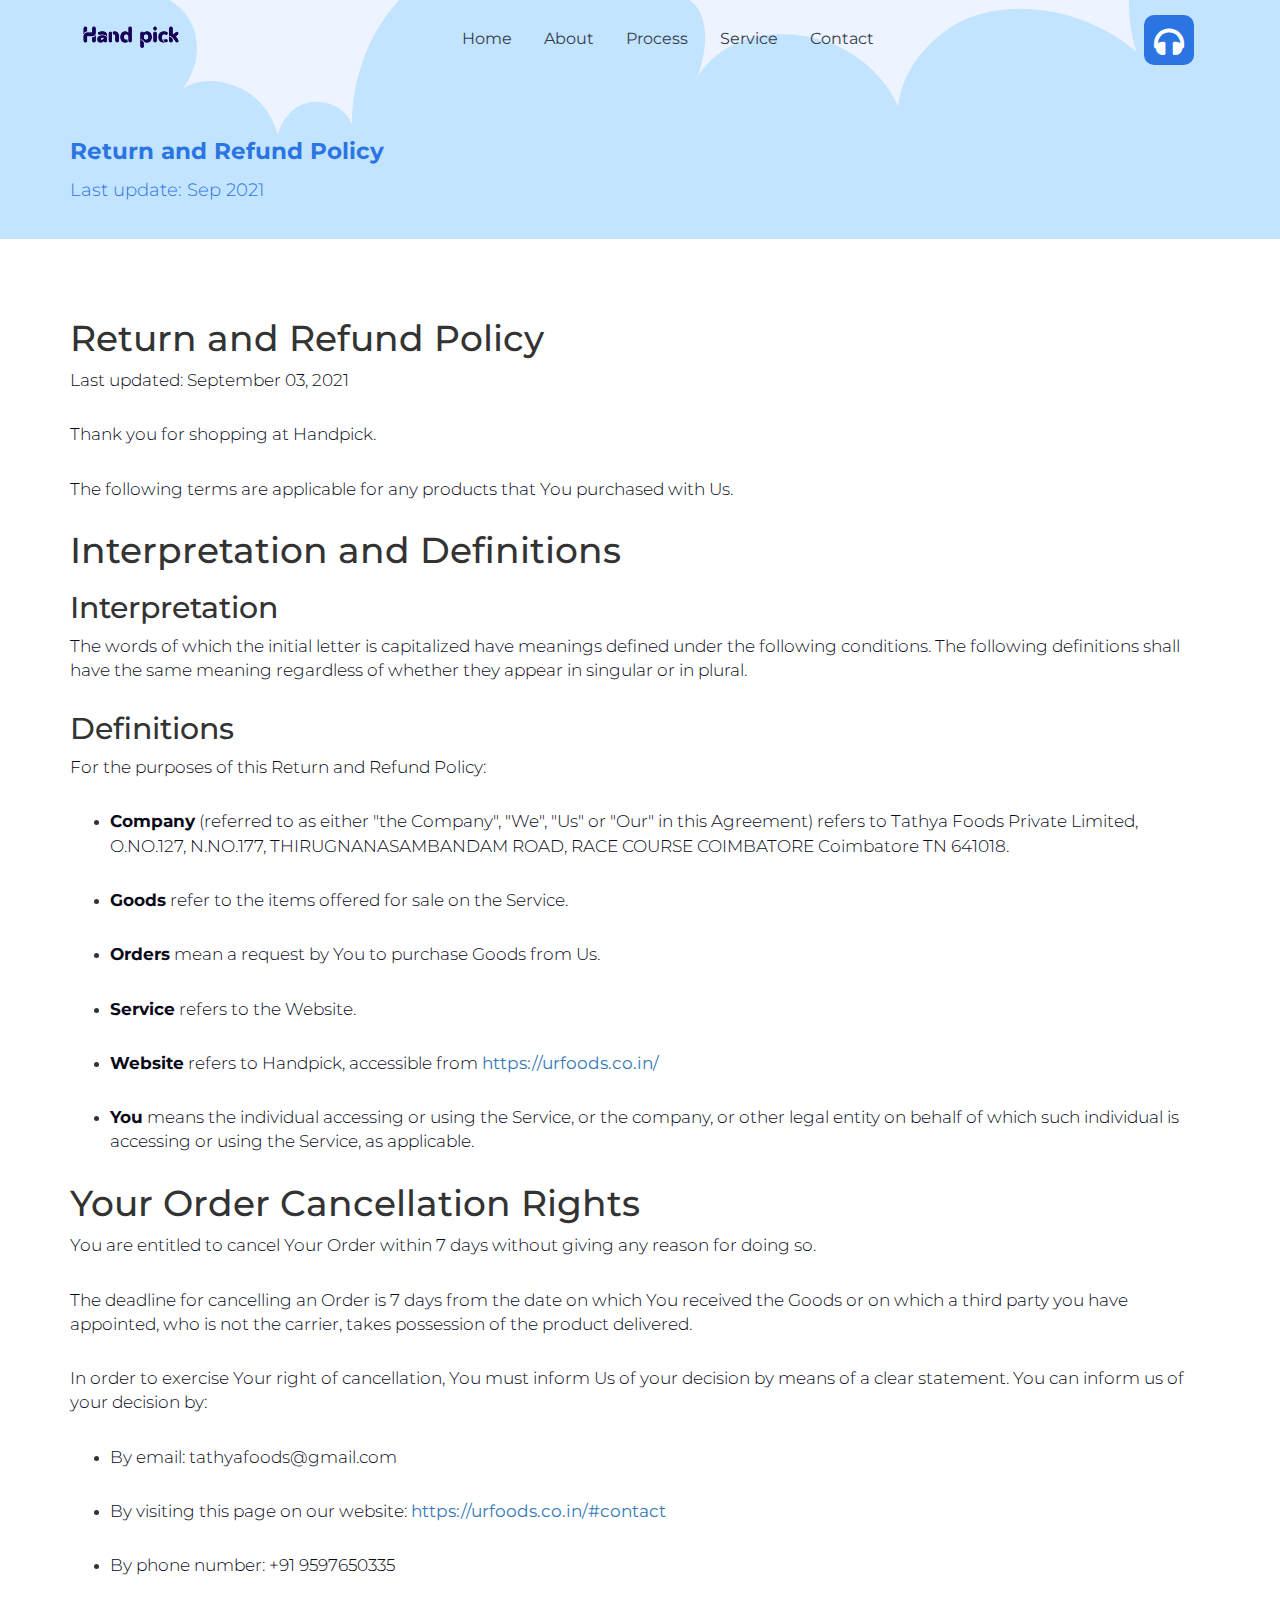
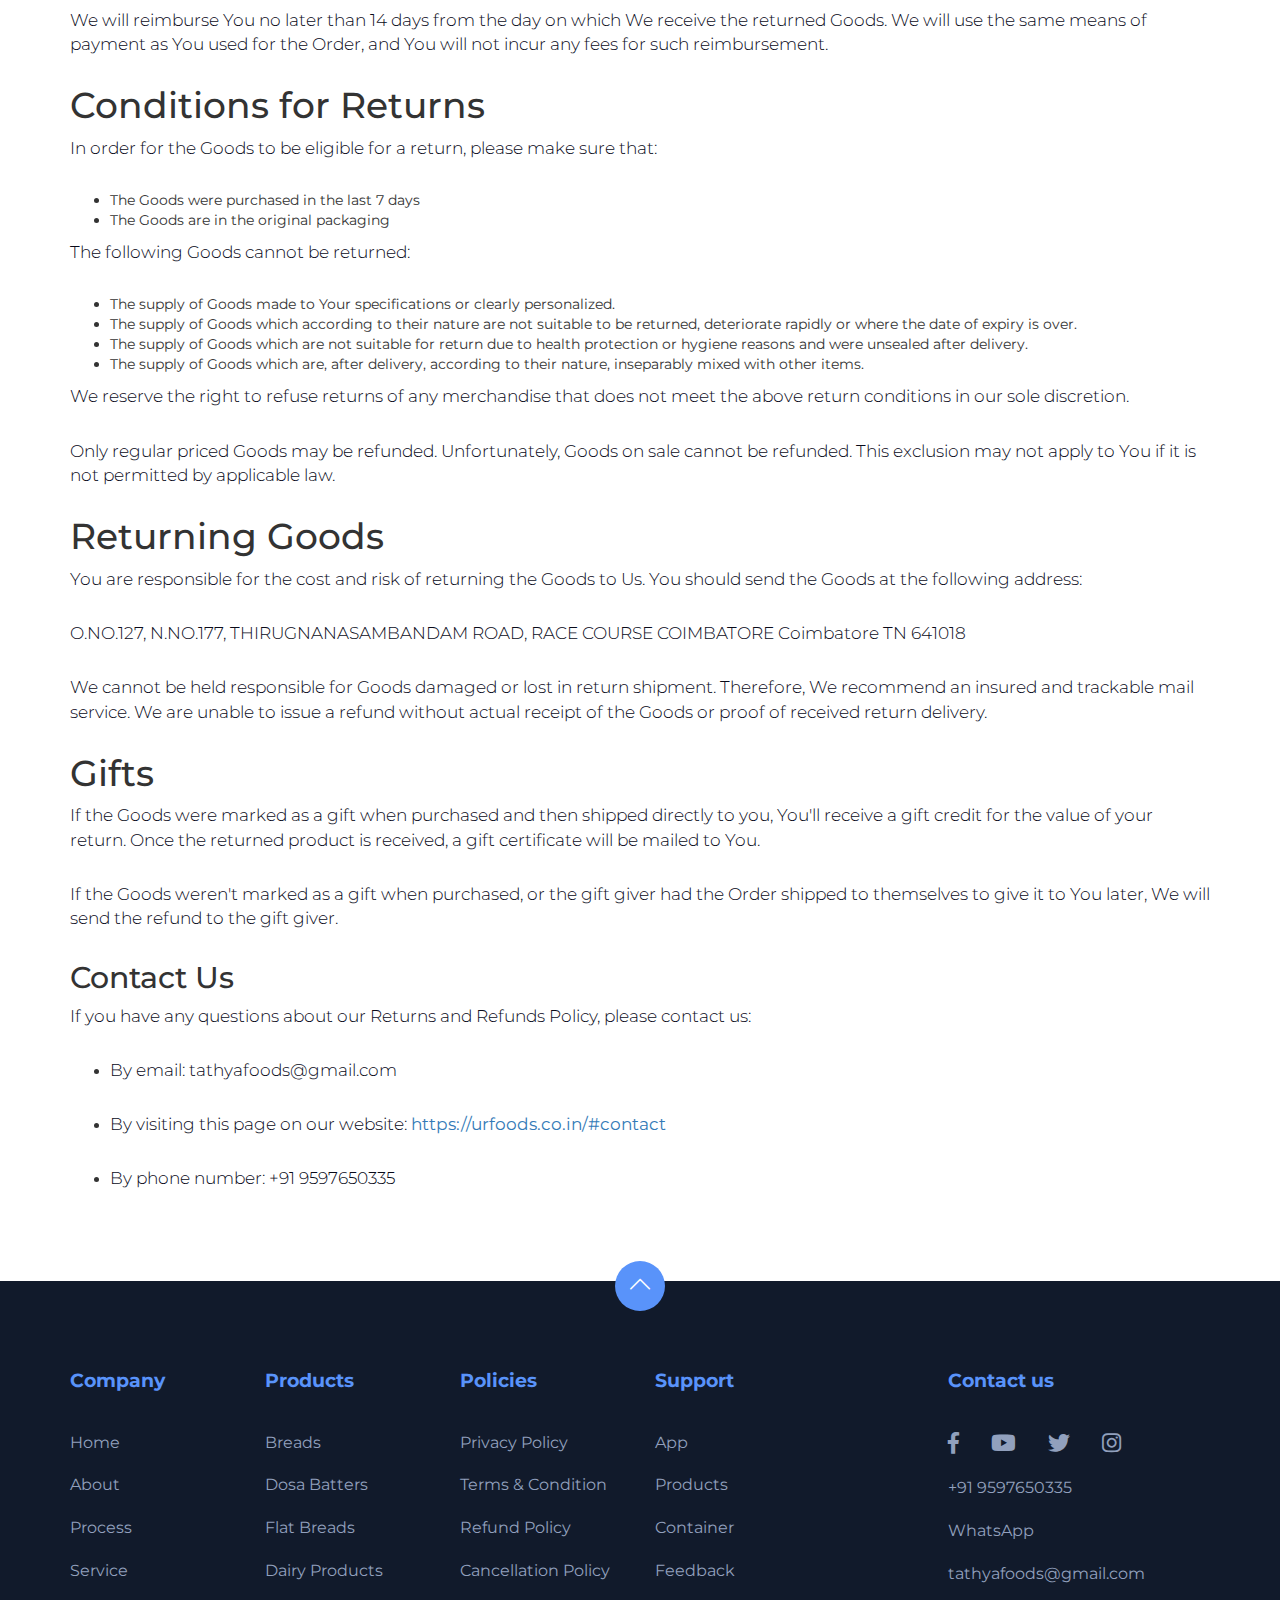
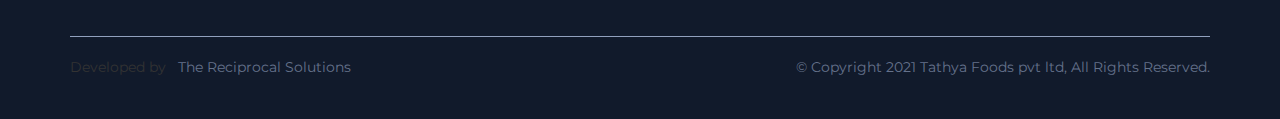
<file: refundpolicy.html>
<!DOCTYPE html>
<html lang="en">
<head>
    <meta charset="UTF-8">
    <meta name="viewport" content="width=device-width, initial-scale=1.0">
    <title>Handpick - A unique approach in shopping! </title>
    <meta name="description" content="UR HandPick is a sub brand of Tathya Foods which focus on developing smart vending machines which offers a wide verity of daily use products. With sate of the art technology, our vending machines are very user friendly and easy to use.">
    <link rel="stylesheet" type="text/css" href="css/bootstrap.min.css">
    <link rel="stylesheet" type="text/css" href="css/fontawesome-all.min.css">
    <link rel="stylesheet" type="text/css" href="css/slick.css">
    <link rel="stylesheet" type="text/css" href="css/style.css">
    <link rel="stylesheet" type="text/css" href="css/custom.css">
</head>
<body>
<div id="header-holder" class="light-header">
    <div class="cloud-bg"></div>
    <nav id="nav" class="navbar navbar-full">
        <div class="container-fluid">
            <div class="container container-nav">
                <div class="row">
                    <div class="col-md-12">
                        <div class="navbar-header">
                            <button aria-expanded="false" type="button" class="navbar-toggle collapsed" data-toggle="collapse" data-target="#bs">
                                <span class="icon-bar"></span>
                                <span class="icon-bar"></span>
                                <span class="icon-bar"></span>
                            </button>
                            <a class="navbar-brand" href="index.html"><img src="img/logo.png" alt="Hustbee" height="auto" width="auto"></a>
                        </div>
                        <div style="height: 1px;" role="main" aria-expanded="false" class="navbar-collapse collapse navbar-collapse-centered" id="bs">
                            <ul class="nav navbar-nav navbar-nav-centered">
                                <li class="nav-item">
                                    <a class="nav-link" href="#home">Home</a>
                                </li>
                                <li class="nav-item">
                                    <a class="nav-link" href="#about">About</a>
                                </li>
                                <li class="nav-item">
                                    <a class="nav-link" href="#process">Process</a>
                                </li>
                                <li class="nav-item">
                                    <a class="nav-link" href="#service">Service</a>
                                </li>
                                <li class="nav-item">
                                    <a class="nav-link" href="#contact">Contact</a>
                                </li>
                            </ul>
                            <ul class="nav navbar-nav navbar-right other-navbar">
                                
                                <li class="nav-item">
                                    <a class="nav-link btn-chat" href="tel:+919597650335"><i class="fa fa-headphones"></i></a>
                                </li>
                            </ul>
                        </div>
                    </div>
                </div>
            </div>
        </div>
    </nav>
    <div id="top-content" class="container-fluid">
        <div class="container">
            <div class="row">
                <div class="col-sm-12">
                    <div class="page-title">Return and Refund Policy</div>
                    <div class="page-subtitle">Last update: Sep 2021</div>
                </div>
            </div>
        </div>
    </div>
</div>
<div class="plain-content container-fluid">
    <div class="container">
        <div class="row">
            <div class="col-md-12">
                <div class="content-holder">
                   
                    <h1>Return and Refund Policy</h1>
                    <p>Last updated: September 03, 2021</p>
                    <p>Thank you for shopping at Handpick.</p>
                    <p>The following terms are applicable for any products that You purchased with Us.</p>
                    <h1>Interpretation and Definitions</h1>
                    <h2>Interpretation</h2>
                    <p>The words of which the initial letter is capitalized have meanings defined under the following conditions. The following definitions shall have the same meaning regardless of whether they appear in singular or in plural.</p>
                    <h2>Definitions</h2>
                    <p>For the purposes of this Return and Refund Policy:</p>
                    <ul>
                    <li>
                    <p><strong>Company</strong> (referred to as either &quot;the Company&quot;, &quot;We&quot;, &quot;Us&quot; or &quot;Our&quot; in this Agreement) refers to Tathya Foods Private Limited, O.NO.127, N.NO.177, THIRUGNANASAMBANDAM ROAD, RACE COURSE COIMBATORE Coimbatore TN 641018.</p>
                    </li>
                    <li>
                    <p><strong>Goods</strong> refer to the items offered for sale on the Service.</p>
                    </li>
                    <li>
                    <p><strong>Orders</strong> mean a request by You to purchase Goods from Us.</p>
                    </li>
                    <li>
                    <p><strong>Service</strong> refers to the Website.</p>
                    </li>
                    <li>
                    <p><strong>Website</strong> refers to Handpick, accessible from <a href="https://urfoods.co.in/" rel="external nofollow noopener" target="_blank">https://urfoods.co.in/</a></p>
                    </li>
                    <li>
                    <p><strong>You</strong> means the individual accessing or using the Service, or the company, or other legal entity on behalf of which such individual is accessing or using the Service, as applicable.</p>
                    </li>
                    </ul>
                    <h1>Your Order Cancellation Rights</h1>
                    <p>You are entitled to cancel Your Order within 7 days without giving any reason for doing so.</p>
                    <p>The deadline for cancelling an Order is 7 days from the date on which You received the Goods or on which a third party you have appointed, who is not the carrier, takes possession of the product delivered.</p>
                    <p>In order to exercise Your right of cancellation, You must inform Us of your decision by means of a clear statement. You can inform us of your decision by:</p>
                    <ul>
                    <li>
                    <p>By email: tathyafoods@gmail.com</p>
                    </li>
                    <li>
                    <p>By visiting this page on our website: <a href="https://urfoods.co.in/#contact" rel="external nofollow noopener" target="_blank">https://urfoods.co.in/#contact</a></p>
                    </li>
                    <li>
                    <p>By phone number: +91 9597650335</p>
                    </li>
                    </ul>
                    <p>We will reimburse You no later than 14 days from the day on which We receive the returned Goods. We will use the same means of payment as You used for the Order, and You will not incur any fees for such reimbursement.</p>
                    <h1>Conditions for Returns</h1>
                    <p>In order for the Goods to be eligible for a return, please make sure that:</p>
                    <ul>
                    <li>The Goods were purchased in the last 7 days</li>
                    <li>The Goods are in the original packaging</li>
                    </ul>
                    <p>The following Goods cannot be returned:</p>
                    <ul>
                    <li>The supply of Goods made to Your specifications or clearly personalized.</li>
                    <li>The supply of Goods which according to their nature are not suitable to be returned, deteriorate rapidly or where the date of expiry is over.</li>
                    <li>The supply of Goods which are not suitable for return due to health protection or hygiene reasons and were unsealed after delivery.</li>
                    <li>The supply of Goods which are, after delivery, according to their nature, inseparably mixed with other items.</li>
                    </ul>
                    <p>We reserve the right to refuse returns of any merchandise that does not meet the above return conditions in our sole discretion.</p>
                    <p>Only regular priced Goods may be refunded. Unfortunately, Goods on sale cannot be refunded. This exclusion may not apply to You if it is not permitted by applicable law.</p>
                    <h1>Returning Goods</h1>
                    <p>You are responsible for the cost and risk of returning the Goods to Us. You should send the Goods at the following address:</p>
                    <p>O.NO.127, N.NO.177, THIRUGNANASAMBANDAM ROAD, RACE COURSE COIMBATORE Coimbatore TN 641018</p>
                    <p>We cannot be held responsible for Goods damaged or lost in return shipment. Therefore, We recommend an insured and trackable mail service. We are unable to issue a refund without actual receipt of the Goods or proof of received return delivery.</p>
                    <h1>Gifts</h1>
                    <p>If the Goods were marked as a gift when purchased and then shipped directly to you, You'll receive a gift credit for the value of your return. Once the returned product is received, a gift certificate will be mailed to You.</p>
                    <p>If the Goods weren't marked as a gift when purchased, or the gift giver had the Order shipped to themselves to give it to You later, We will send the refund to the gift giver.</p>
                    <h2>Contact Us</h2>
                    <p>If you have any questions about our Returns and Refunds Policy, please contact us:</p>
                    <ul>
                    <li>
                    <p>By email: tathyafoods@gmail.com</p>
                    </li>
                    <li>
                    <p>By visiting this page on our website: <a href="https://urfoods.co.in/#contact">https://urfoods.co.in/#contact</a></p>
                    </li>
                    <li>
                    <p>By phone number: +91 9597650335</p>
                    </li>
                    </ul>

                </div>
            </div>
        </div>
    </div>
</div>
<div class="footer container-fluid" id="contact">
    <a class="btn-go-top" href="#"><i class="hstb hstb-down-arrow"></i></a>
    <div class="container">
        <div class="row">
            <div class="col-xs-6 col-sm-2 col-md-2 col-lg-2">
                <div class="footer-menu">
                    <h4>Company</h4>
                    <ul>
                        <li><a href="#home">Home</a></li>
                        <li><a href="#about">About</a></li>
                        <li><a href="#process">Process</a></li>
                        <li><a href="#service">Service</a></li>
                    </ul>
                </div>
            </div>
            <div class="col-xs-6 col-sm-2 col-md-2 col-lg-2">
                <div class="footer-menu">
                    <h4>Products</h4>
                    <ul>
                        <li><a href="#">Breads</a></li>
                        <li><a href="#">Dosa Batters</a></li>
                        <li><a href="#">Flat Breads</a></li>
                        <li><a href="#">Dairy Products</a></li>
                    </ul>
                </div>
            </div>
            <div class="col-xs-6 col-sm-2 col-md-2 col-lg-2">
                <div class="footer-menu">
                    <h4>Policies</h4>
                    <ul>
                        <li><a href="privacypolicy.html">Privacy Policy</a></li>
                        <li><a href="terms&condition.html">Terms & Condition</a></li>
                        <li><a href="refundpolicy.html">Refund Policy</a></li>
                        <li><a href="cancellationpolicy.html">Cancellation Policy</a></li>

                    </ul>
                </div>
            </div>
            <div class="col-xs-6 col-sm-3 col-md-3 col-lg-3">
                <div class="footer-menu">
                    <h4>Support</h4>
                    <ul>
                        <li><a href="https://wa.link/ff1hjx">App</a></li>
                        <li><a href="https://wa.link/ff1hjx">Products</a></li>
                        <li><a href="https://wa.link/ff1hjx">Container</a></li>
                        <li><a href="https://wa.link/ff1hjx">Feedback</a></li>
                    </ul>  
                </div>
            </div>
            <div class="col-xs-12 col-sm-3 col-md-3 col-lg-3">
                <div class="footer-menu custom-footer-menu">
                    <h4>Contact us</h4>
                    <ul class="social">
                        <li><a href="#"><i class="fab fa-facebook-f"></i></a></li>
                        <li><a href="#"><i class="fab fa-youtube"></i></a></li>
                        <li><a href="#"><i class="fab fa-twitter"></i></a></li>
                        <li><a href="#"><i class="fab fa-instagram"></i></a></li>
                    </ul>
                    <ul>
                        <li><a href="tel:+919597650335">+91 9597650335</a></li>
                        <li><a href="https://wa.link/ff1hjx">WhatsApp</a></li>
                        <li><a href="mailto:tathyafoods@gmail.com">tathyafoods@gmail.com</a></li>
                    </ul>
                </div>
            </div>
        </div>
        <div class="sub-footer">
            <div class="row">
                <div class="col-md-6">
                    <div class="sub-footer-menu">
                        <ul>
                            <li>Developed by &nbsp; <a href="https://thereciprocalsolutions.com">The Reciprocal Solutions</a></li>
                            
                        </ul>        
                    </div>
                </div>
                <div class="col-md-6">
                    <div class="copyright">© Copyright 2021 Tathya Foods pvt ltd, All Rights Reserved.</div>
                </div>
            </div>
        </div>
    </div>
</div>
<script src="js/jquery.min.js"></script>
<script src="js/bootstrap.min.js"></script>
<script src="js/slick.min.js"></script>
<script src="js/main.js"></script>
</body>
</html>
</file>
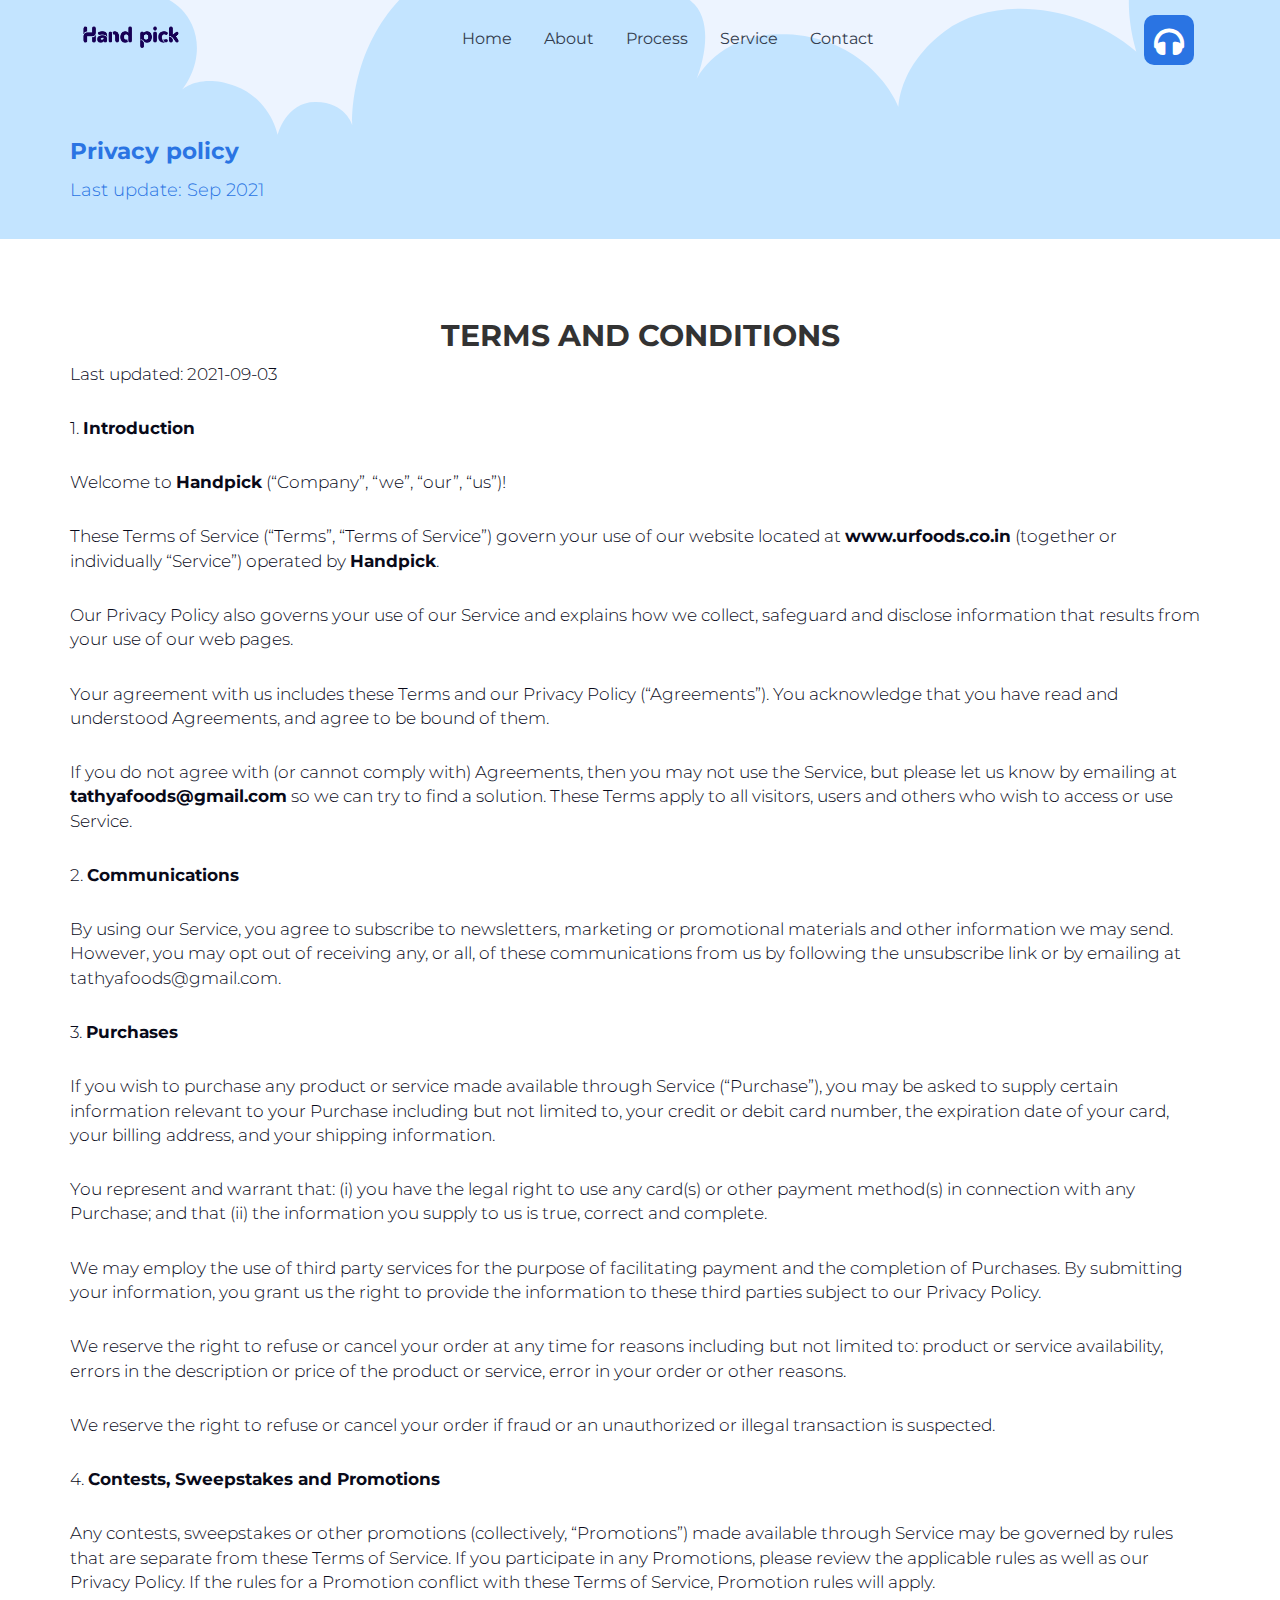
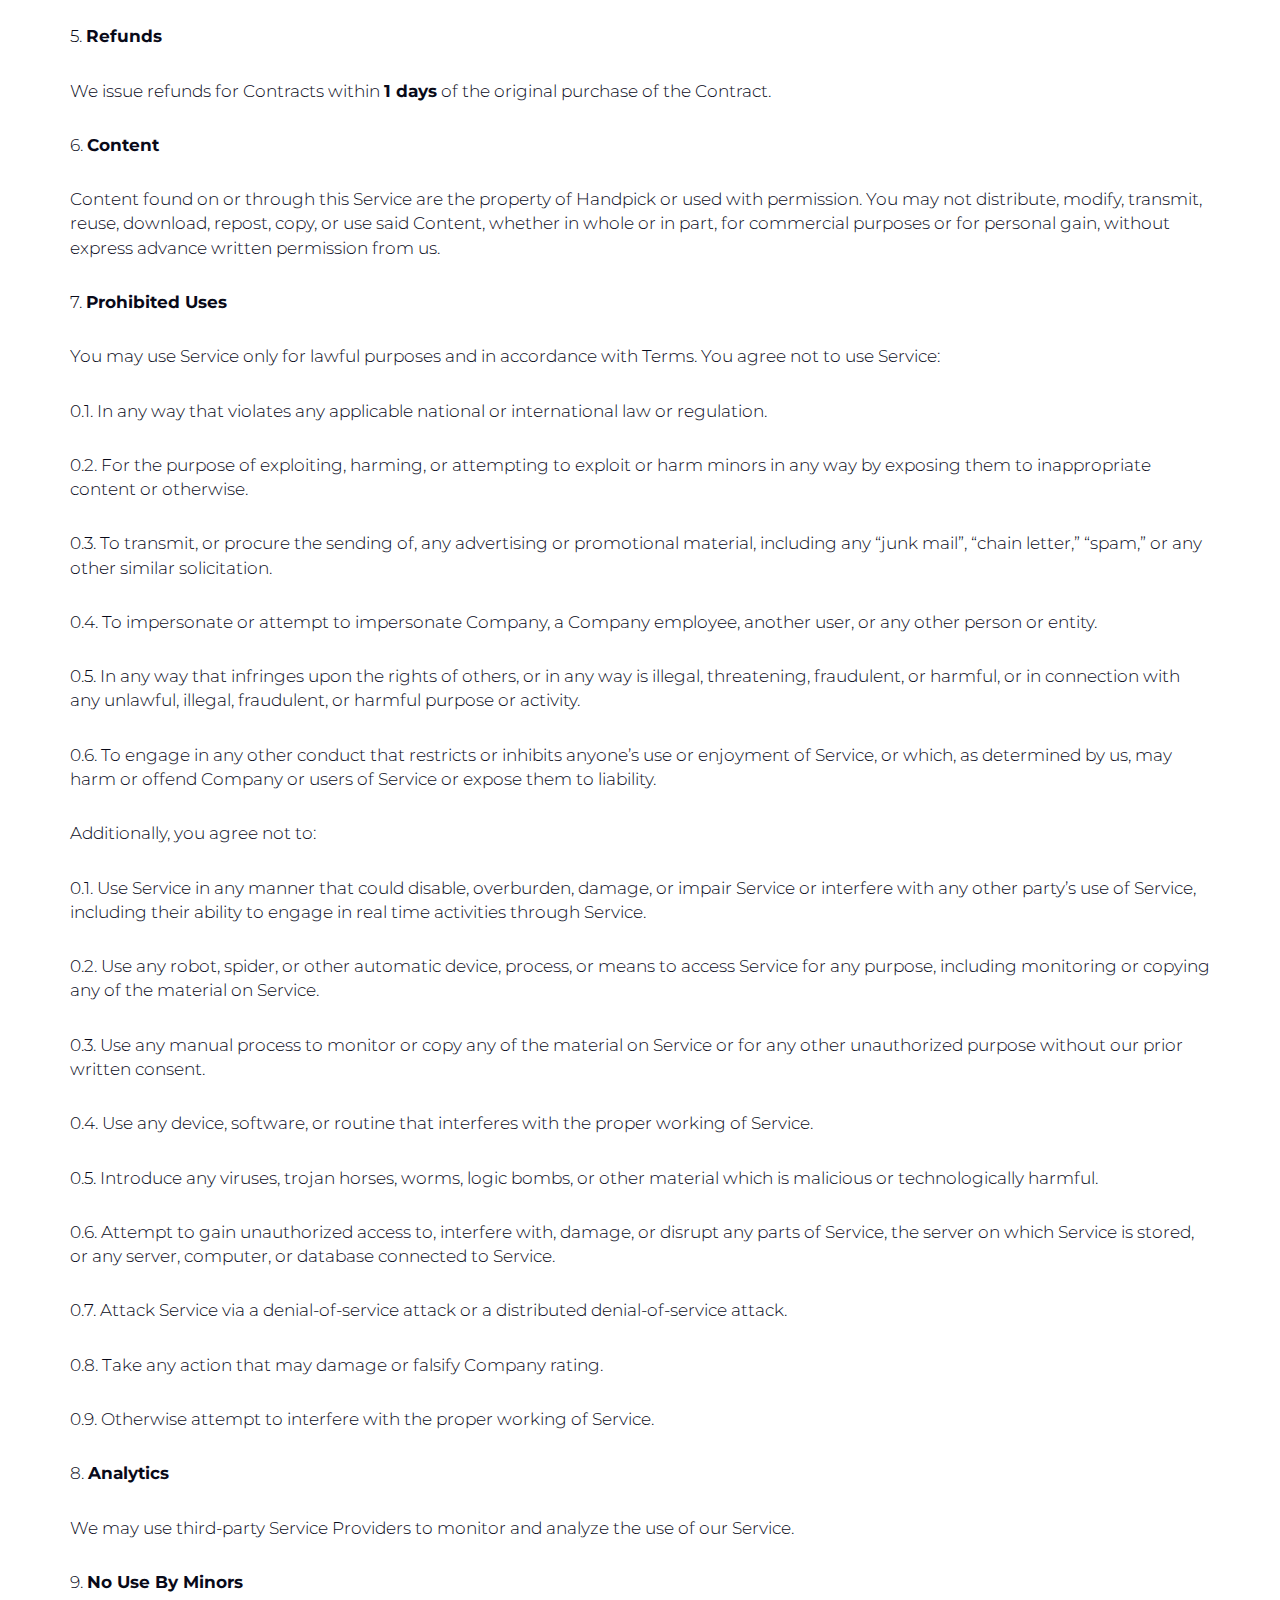
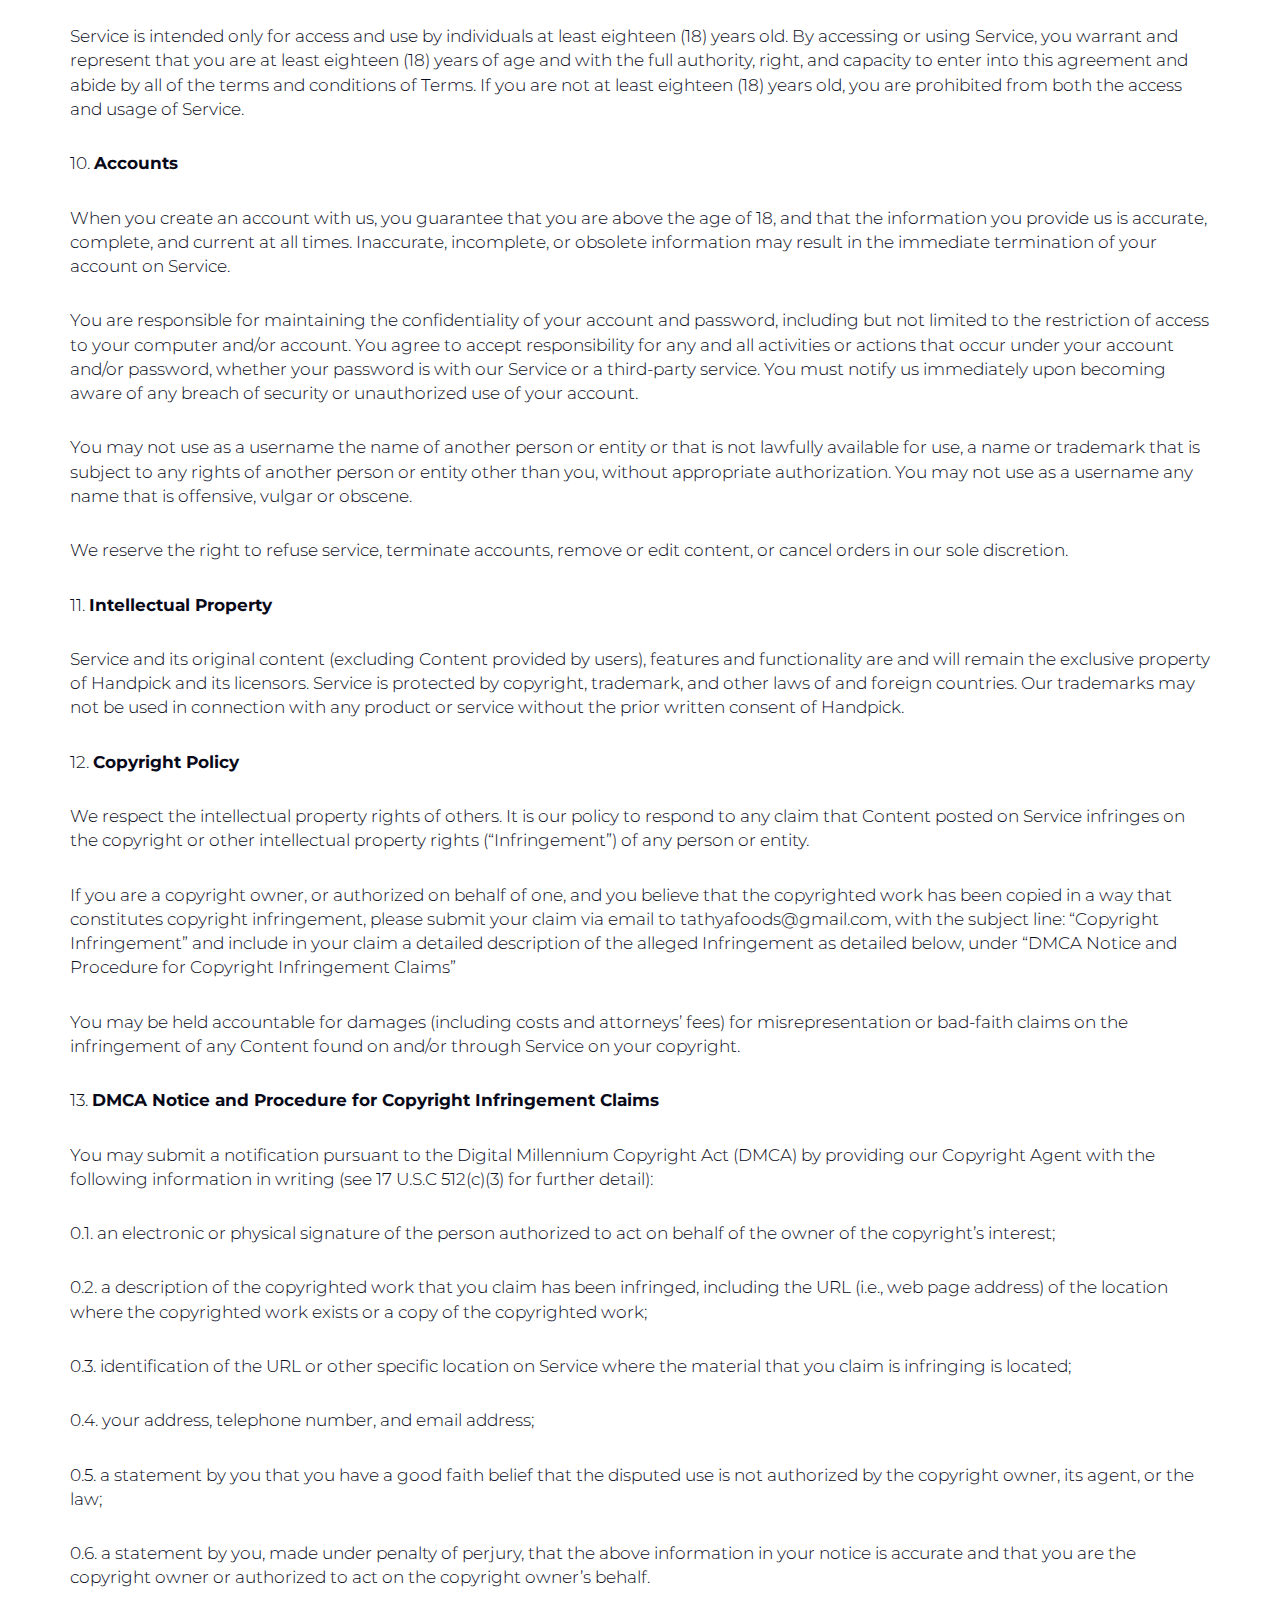
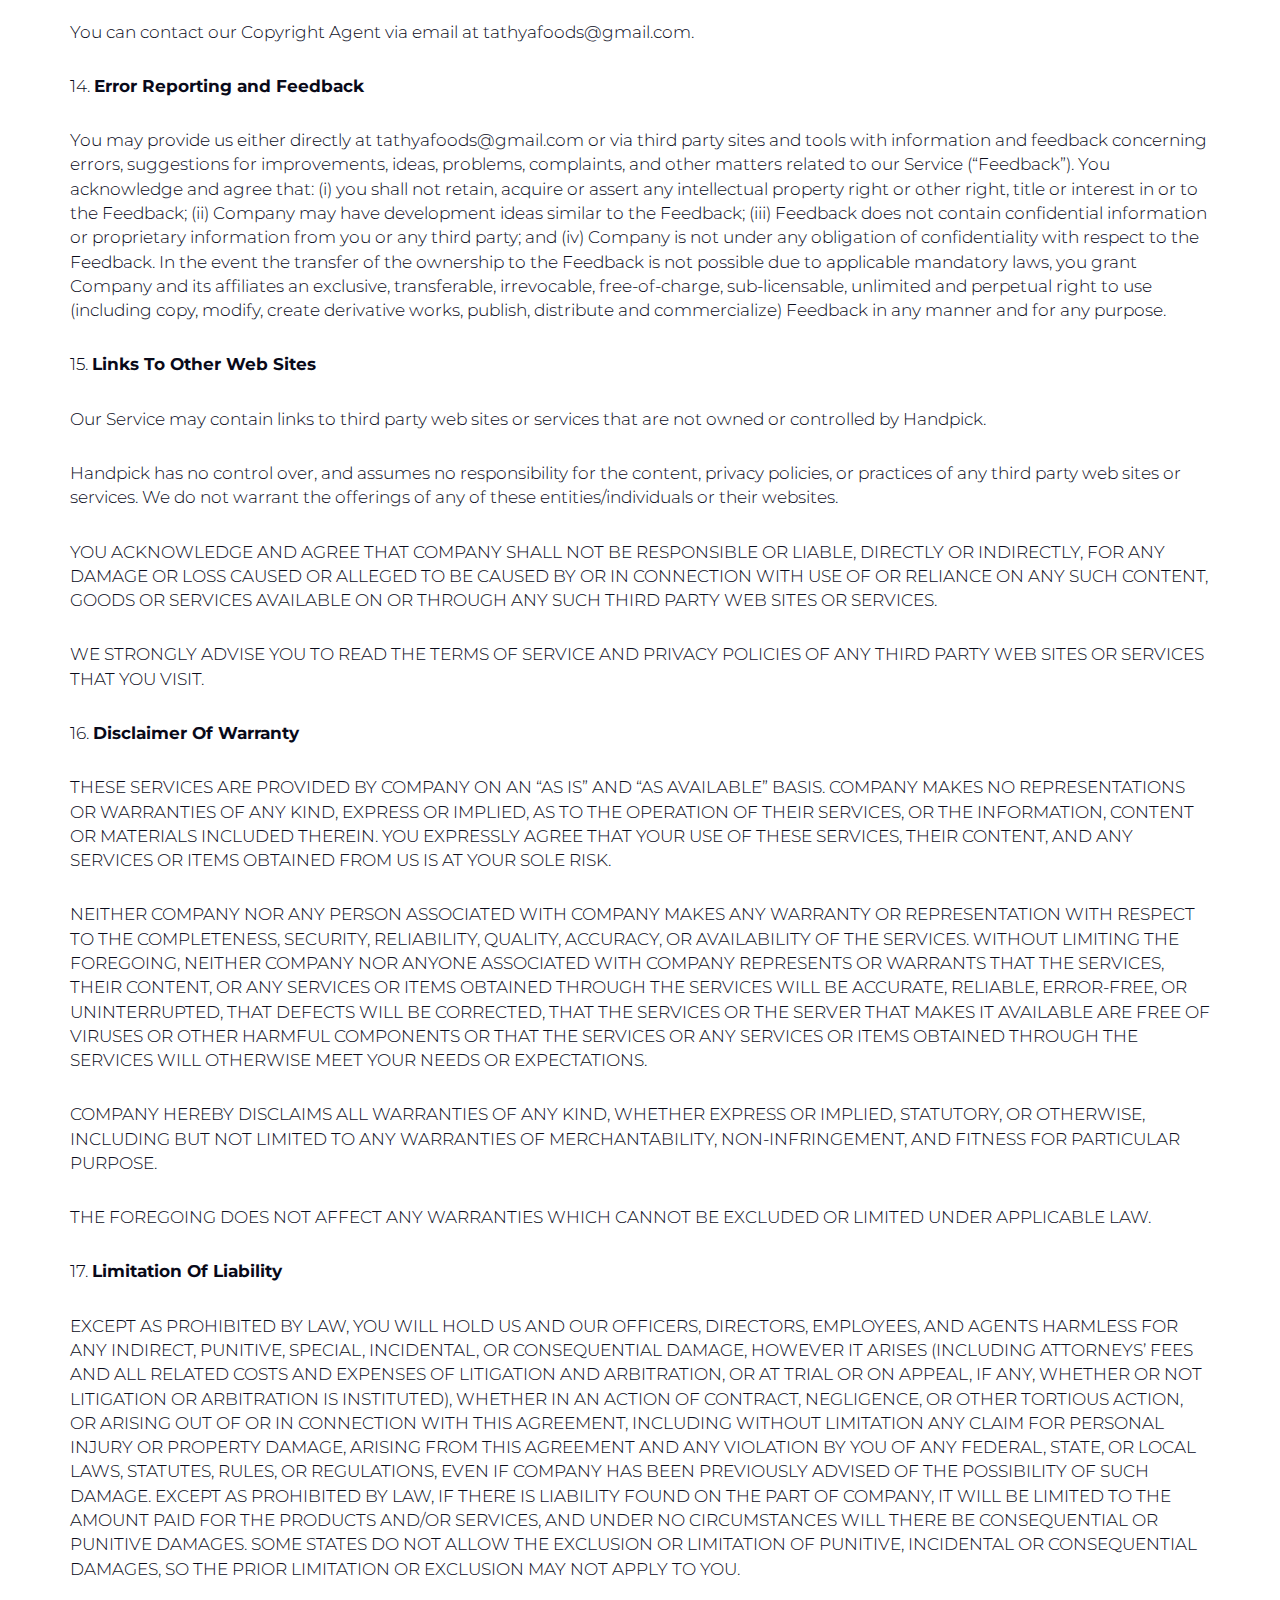
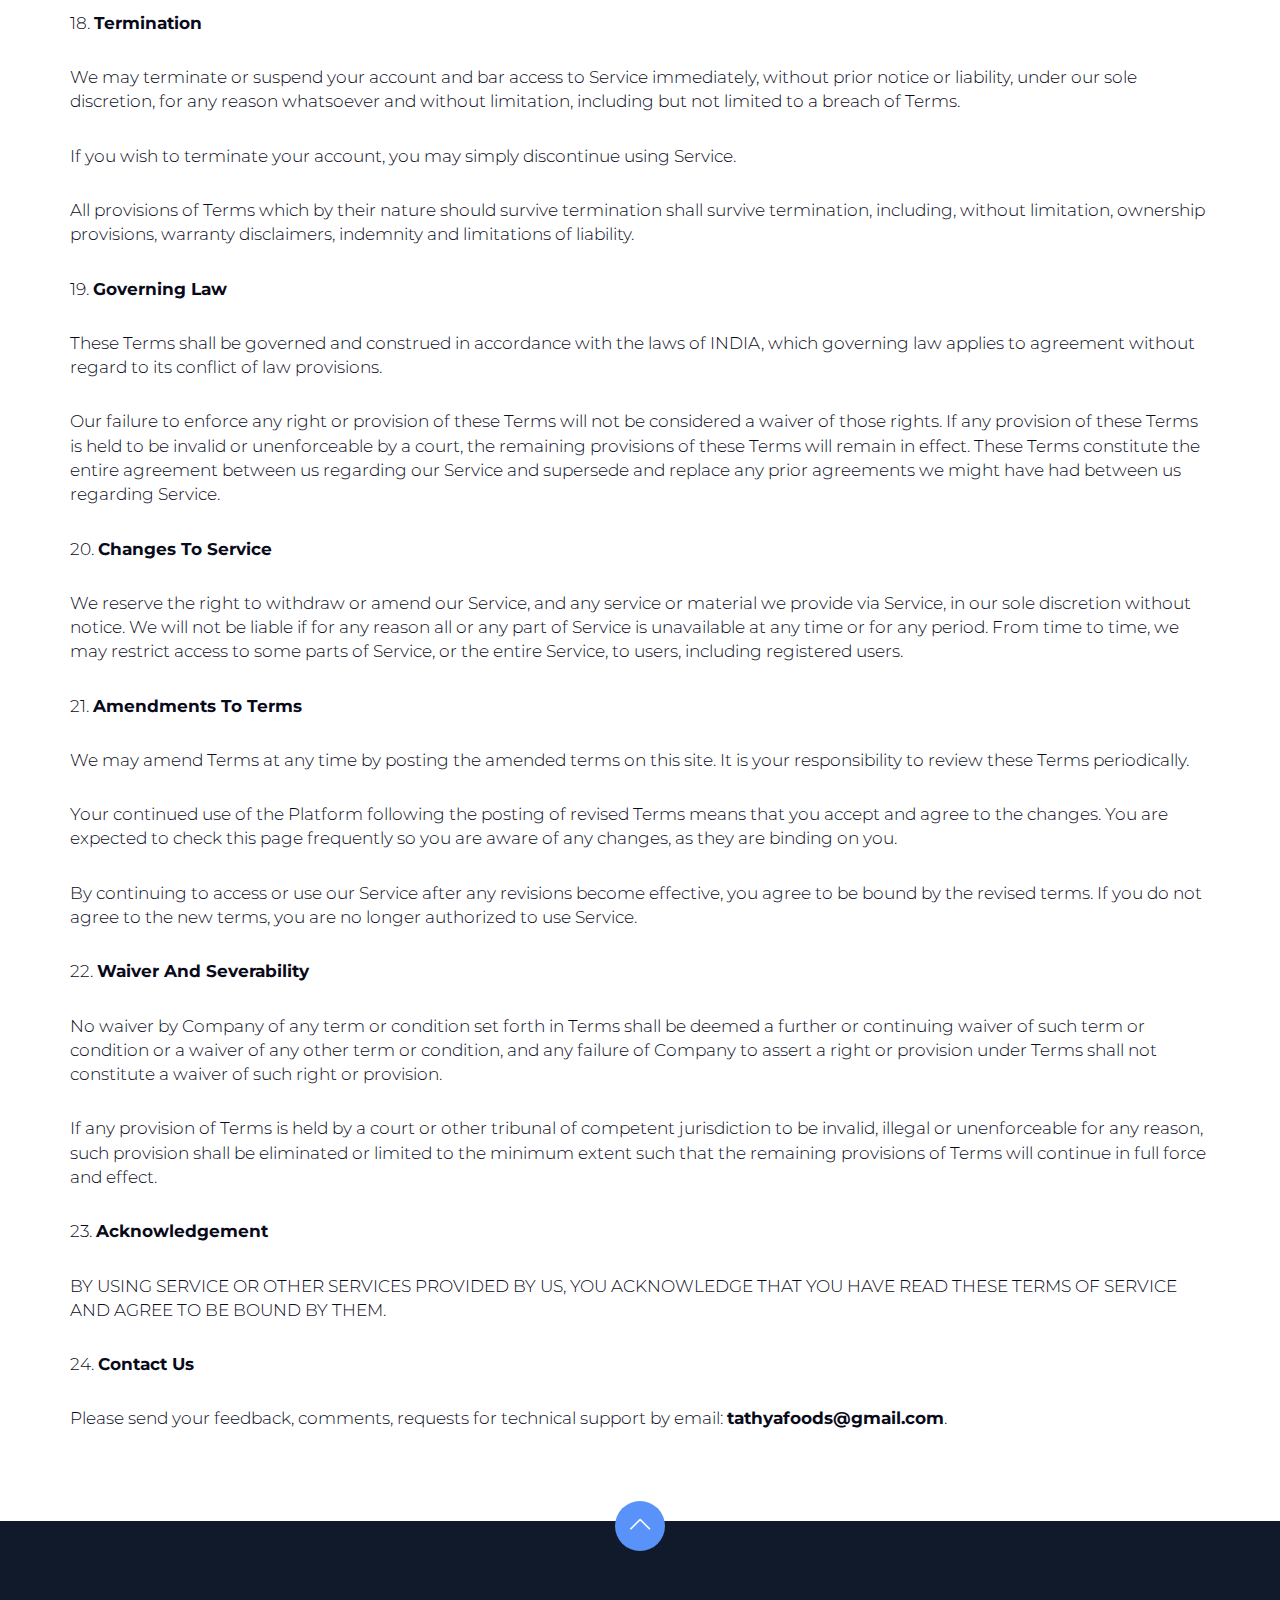
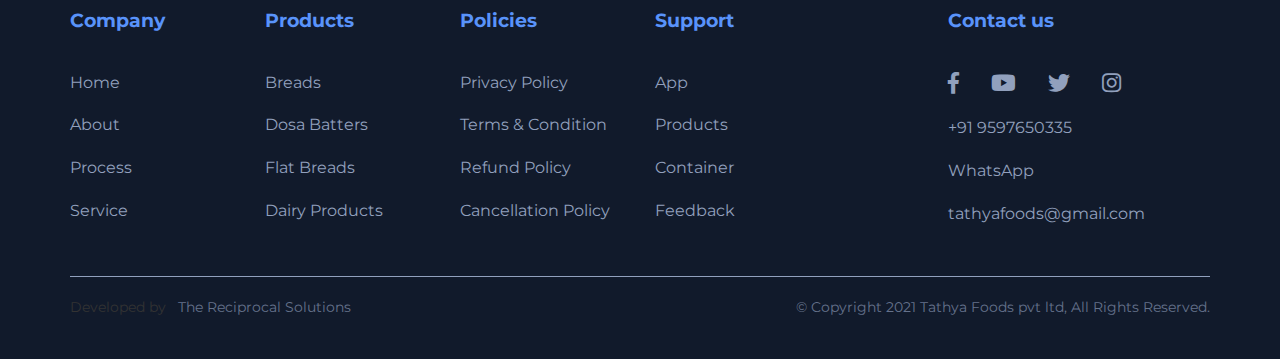
<file: terms&condition.html>
<!DOCTYPE html>
<html lang="en">
<head>
    <meta charset="UTF-8">
    <meta name="viewport" content="width=device-width, initial-scale=1.0">
    <title>Handpick - A unique approach in shopping! </title>
    <meta name="description" content="UR HandPick is a sub brand of Tathya Foods which focus on developing smart vending machines which offers a wide verity of daily use products. With sate of the art technology, our vending machines are very user friendly and easy to use.">
    <link rel="stylesheet" type="text/css" href="css/bootstrap.min.css">
    <link rel="stylesheet" type="text/css" href="css/fontawesome-all.min.css">
    <link rel="stylesheet" type="text/css" href="css/slick.css">
    <link rel="stylesheet" type="text/css" href="css/style.css">
    <link rel="stylesheet" type="text/css" href="css/custom.css">
</head>
<body>
<div id="header-holder" class="light-header">
    <div class="cloud-bg"></div>
    <nav id="nav" class="navbar navbar-full">
        <div class="container-fluid">
            <div class="container container-nav">
                <div class="row">
                    <div class="col-md-12">
                        <div class="navbar-header">
                            <button aria-expanded="false" type="button" class="navbar-toggle collapsed" data-toggle="collapse" data-target="#bs">
                                <span class="icon-bar"></span>
                                <span class="icon-bar"></span>
                                <span class="icon-bar"></span>
                            </button>
                            <a class="navbar-brand" href="index.html"><img src="img/logo.png" alt="Hustbee" height="auto" width="auto"></a>
                        </div>
                        <div style="height: 1px;" role="main" aria-expanded="false" class="navbar-collapse collapse navbar-collapse-centered" id="bs">
                            <ul class="nav navbar-nav navbar-nav-centered">
                                <li class="nav-item">
                                    <a class="nav-link" href="#home">Home</a>
                                </li>
                                <li class="nav-item">
                                    <a class="nav-link" href="#about">About</a>
                                </li>
                                <li class="nav-item">
                                    <a class="nav-link" href="#process">Process</a>
                                </li>
                                <li class="nav-item">
                                    <a class="nav-link" href="#service">Service</a>
                                </li>
                                <li class="nav-item">
                                    <a class="nav-link" href="#contact">Contact</a>
                                </li>
                            </ul>
                            <ul class="nav navbar-nav navbar-right other-navbar">
                                
                                <li class="nav-item">
                                    <a class="nav-link btn-chat" href="tel:+919597650335"><i class="fa fa-headphones"></i></a>
                                </li>
                            </ul>
                        </div>
                    </div>
                </div>
            </div>
        </div>
    </nav>
    <div id="top-content" class="container-fluid">
        <div class="container">
            <div class="row">
                <div class="col-sm-12">
                    <div class="page-title">Privacy policy</div>
                    <div class="page-subtitle">Last update: Sep 2021</div>
                </div>
            </div>
        </div>
    </div>
</div>
<div class="plain-content container-fluid">
    <div class="container">
        <div class="row">
            <div class="col-md-12">
                <div class="content-holder">
                   

                    <h2 style="text-align: center;"><b>TERMS AND CONDITIONS</b></h2>
                    <p>Last updated: 2021-09-03</p>
                    <p>1. <b>Introduction</b></p>
                    <p>Welcome to <b>Handpick</b> (“Company”, “we”, “our”, “us”)!</p>
                    <p>These Terms of Service (“Terms”, “Terms of Service”) govern your use of our website located at <b>www.urfoods.co.in</b> (together or individually “Service”) operated by <b>Handpick</b>.</p>
                    <p>Our Privacy Policy also governs your use of our Service and explains how we collect, safeguard and disclose information that results from your use of our web pages.</p>
                    <p>Your agreement with us includes these Terms and our Privacy Policy (“Agreements”). You acknowledge that you have read and understood Agreements, and agree to be bound of them.</p>
                    <p>If you do not agree with (or cannot comply with) Agreements, then you may not use the Service, but please let us know by emailing at <b>tathyafoods@gmail.com</b> so we can try to find a solution. These Terms apply to all visitors, users and others who wish to access or use Service.</p>
                    <p>2. <b>Communications</b></p>
                    <p>By using our Service, you agree to subscribe to newsletters, marketing or promotional materials and other information we may send. However, you may opt out of receiving any, or all, of these communications from us by following the unsubscribe link or by emailing at tathyafoods@gmail.com.</p>
                    <p>3. <b>Purchases</b></p><p>If you wish to purchase any product or service made available through Service (“Purchase”), you may be asked to supply certain information relevant to your Purchase including but not limited to, your credit or debit card number, the expiration date of your card, your billing address, and your shipping information.</p><p>You represent and warrant that: (i) you have the legal right to use any card(s) or other payment method(s) in connection with any Purchase; and that (ii) the information you supply to us is true, correct and complete.</p><p>We may employ the use of third party services for the purpose of facilitating payment and the completion of Purchases. By submitting your information, you grant us the right to provide the information to these third parties subject to our Privacy Policy.</p><p>We reserve the right to refuse or cancel your order at any time for reasons including but not limited to: product or service availability, errors in the description or price of the product or service, error in your order or other reasons.</p><p>We reserve the right to refuse or cancel your order if fraud or an unauthorized or illegal transaction is suspected.</p>
                    <p>4. <b>Contests, Sweepstakes and Promotions</b></p>
                    <p>Any contests, sweepstakes or other promotions (collectively, “Promotions”) made available through Service may be governed by rules that are separate from these Terms of Service. If you participate in any Promotions, please review the applicable rules as well as our Privacy Policy. If the rules for a Promotion conflict with these Terms of Service, Promotion rules will apply.</p>
                    
                    <p>5. <b>Refunds</b></p><p>We issue refunds for Contracts within <b>1 days</b> of the original purchase of the Contract.</p>
                    <p>6. <b>Content</b></p><p>Content found on or through this Service are the property of Handpick or used with permission. You may not distribute, modify, transmit, reuse, download, repost, copy, or use said Content, whether in whole or in part, for commercial purposes or for personal gain, without express advance written permission from us.</p>
                    <p>7. <b>Prohibited Uses</b></p>
                    <p>You may use Service only for lawful purposes and in accordance with Terms. You agree not to use Service:</p>
                    <p>0.1. In any way that violates any applicable national or international law or regulation.</p>
                    <p>0.2. For the purpose of exploiting, harming, or attempting to exploit or harm minors in any way by exposing them to inappropriate content or otherwise.</p>
                    <p>0.3. To transmit, or procure the sending of, any advertising or promotional material, including any “junk mail”, “chain letter,” “spam,” or any other similar solicitation.</p>
                    <p>0.4. To impersonate or attempt to impersonate Company, a Company employee, another user, or any other person or entity.</p>
                    <p>0.5. In any way that infringes upon the rights of others, or in any way is illegal, threatening, fraudulent, or harmful, or in connection with any unlawful, illegal, fraudulent, or harmful purpose or activity.</p>
                    <p>0.6. To engage in any other conduct that restricts or inhibits anyone’s use or enjoyment of Service, or which, as determined by us, may harm or offend Company or users of Service or expose them to liability.</p>
                    <p>Additionally, you agree not to:</p>
                    <p>0.1. Use Service in any manner that could disable, overburden, damage, or impair Service or interfere with any other party’s use of Service, including their ability to engage in real time activities through Service.</p>
                    <p>0.2. Use any robot, spider, or other automatic device, process, or means to access Service for any purpose, including monitoring or copying any of the material on Service.</p>
                    <p>0.3. Use any manual process to monitor or copy any of the material on Service or for any other unauthorized purpose without our prior written consent.</p>
                    <p>0.4. Use any device, software, or routine that interferes with the proper working of Service.</p>
                    <p>0.5. Introduce any viruses, trojan horses, worms, logic bombs, or other material which is malicious or technologically harmful.</p>
                    <p>0.6. Attempt to gain unauthorized access to, interfere with, damage, or disrupt any parts of Service, the server on which Service is stored, or any server, computer, or database connected to Service.</p>
                    <p>0.7. Attack Service via a denial-of-service attack or a distributed denial-of-service attack.</p>
                    <p>0.8. Take any action that may damage or falsify Company rating.</p>
                    <p>0.9. Otherwise attempt to interfere with the proper working of Service.</p>
                    <p>8. <b>Analytics</b></p>
                    <p>We may use third-party Service Providers to monitor and analyze the use of our Service.</p>
                    <p>9. <b>No Use By Minors</b></p>
                    <p>Service is intended only for access and use by individuals at least eighteen (18) years old. By accessing or using Service, you warrant and represent that you are at least eighteen (18) years of age and with the full authority, right, and capacity to enter into this agreement and abide by all of the terms and conditions of Terms. If you are not at least eighteen (18) years old, you are prohibited from both the access and usage of Service.</p>
                    <p>10. <b>Accounts</b></p><p>When you create an account with us, you guarantee that you are above the age of 18, and that the information you provide us is accurate, complete, and current at all times. Inaccurate, incomplete, or obsolete information may result in the immediate termination of your account on Service.</p><p>You are responsible for maintaining the confidentiality of your account and password, including but not limited to the restriction of access to your computer and/or account. You agree to accept responsibility for any and all activities or actions that occur under your account and/or password, whether your password is with our Service or a third-party service. You must notify us immediately upon becoming aware of any breach of security or unauthorized use of your account.</p><p>You may not use as a username the name of another person or entity or that is not lawfully available for use, a name or trademark that is subject to any rights of another person or entity other than you, without appropriate authorization. You may not use as a username any name that is offensive, vulgar or obscene.</p><p>We reserve the right to refuse service, terminate accounts, remove or edit content, or cancel orders in our sole discretion.</p>
                    <p>11. <b>Intellectual Property</b></p>
                    <p>Service and its original content (excluding Content provided by users), features and functionality are and will remain the exclusive property of Handpick and its licensors. Service is protected by copyright, trademark, and other laws of  and foreign countries. Our trademarks may not be used in connection with any product or service without the prior written consent of Handpick.</p>
                    <p>12. <b>Copyright Policy</b></p>
                    <p>We respect the intellectual property rights of others. It is our policy to respond to any claim that Content posted on Service infringes on the copyright or other intellectual property rights (“Infringement”) of any person or entity.</p>
                    <p>If you are a copyright owner, or authorized on behalf of one, and you believe that the copyrighted work has been copied in a way that constitutes copyright infringement, please submit your claim via email to tathyafoods@gmail.com, with the subject line: “Copyright Infringement” and include in your claim a detailed description of the alleged Infringement as detailed below, under “DMCA Notice and Procedure for Copyright Infringement Claims”</p>
                    <p>You may be held accountable for damages (including costs and attorneys’ fees) for misrepresentation or bad-faith claims on the infringement of any Content found on and/or through Service on your copyright.</p>
                    <p>13. <b>DMCA Notice and Procedure for Copyright Infringement Claims</b></p>
                    <p>You may submit a notification pursuant to the Digital Millennium Copyright Act (DMCA) by providing our Copyright Agent with the following information in writing (see 17 U.S.C 512(c)(3) for further detail):</p>
                    <p>0.1. an electronic or physical signature of the person authorized to act on behalf of the owner of the copyright’s interest;</p>
                    <p>0.2. a description of the copyrighted work that you claim has been infringed, including the URL (i.e., web page address) of the location where the copyrighted work exists or a copy of the copyrighted work;</p>
                    <p>0.3. identification of the URL or other specific location on Service where the material that you claim is infringing is located;</p>
                    <p>0.4. your address, telephone number, and email address;</p>
                    <p>0.5. a statement by you that you have a good faith belief that the disputed use is not authorized by the copyright owner, its agent, or the law;</p>
                    <p>0.6. a statement by you, made under penalty of perjury, that the above information in your notice is accurate and that you are the copyright owner or authorized to act on the copyright owner’s behalf.</p>
                    <p>You can contact our Copyright Agent via email at tathyafoods@gmail.com.</p>
                    <p>14. <b>Error Reporting and Feedback</b></p>
                    <p>You may provide us either directly at tathyafoods@gmail.com or via third party sites and tools with information and feedback concerning errors, suggestions for improvements, ideas, problems, complaints, and other matters related to our Service (“Feedback”). You acknowledge and agree that: (i) you shall not retain, acquire or assert any intellectual property right or other right, title or interest in or to the Feedback; (ii) Company may have development ideas similar to the Feedback; (iii) Feedback does not contain confidential information or proprietary information from you or any third party; and (iv) Company is not under any obligation of confidentiality with respect to the Feedback. In the event the transfer of the ownership to the Feedback is not possible due to applicable mandatory laws, you grant Company and its affiliates an exclusive, transferable, irrevocable, free-of-charge, sub-licensable, unlimited and perpetual right to use (including copy, modify, create derivative works, publish, distribute and commercialize) Feedback in any manner and for any purpose.</p>
                    <p>15. <b>Links To Other Web Sites</b></p>
                    <p>Our Service may contain links to third party web sites or services that are not owned or controlled by Handpick.</p>
                    <p>Handpick has no control over, and assumes no responsibility for the content, privacy policies, or practices of any third party web sites or services. We do not warrant the offerings of any of these entities/individuals or their websites.</p>
                    <p>YOU ACKNOWLEDGE AND AGREE THAT COMPANY SHALL NOT BE RESPONSIBLE OR LIABLE, DIRECTLY OR INDIRECTLY, FOR ANY DAMAGE OR LOSS CAUSED OR ALLEGED TO BE CAUSED BY OR IN CONNECTION WITH USE OF OR RELIANCE ON ANY SUCH CONTENT, GOODS OR SERVICES AVAILABLE ON OR THROUGH ANY SUCH THIRD PARTY WEB SITES OR SERVICES.</p>
                    <p>WE STRONGLY ADVISE YOU TO READ THE TERMS OF SERVICE AND PRIVACY POLICIES OF ANY THIRD PARTY WEB SITES OR SERVICES THAT YOU VISIT.</p>
                    <p>16. <b>Disclaimer Of Warranty</b></p>
                    <p>THESE SERVICES ARE PROVIDED BY COMPANY ON AN “AS IS” AND “AS AVAILABLE” BASIS. COMPANY MAKES NO REPRESENTATIONS OR WARRANTIES OF ANY KIND, EXPRESS OR IMPLIED, AS TO THE OPERATION OF THEIR SERVICES, OR THE INFORMATION, CONTENT OR MATERIALS INCLUDED THEREIN. YOU EXPRESSLY AGREE THAT YOUR USE OF THESE SERVICES, THEIR CONTENT, AND ANY SERVICES OR ITEMS OBTAINED FROM US IS AT YOUR SOLE RISK.</p>
                    <p>NEITHER COMPANY NOR ANY PERSON ASSOCIATED WITH COMPANY MAKES ANY WARRANTY OR REPRESENTATION WITH RESPECT TO THE COMPLETENESS, SECURITY, RELIABILITY, QUALITY, ACCURACY, OR AVAILABILITY OF THE SERVICES. WITHOUT LIMITING THE FOREGOING, NEITHER COMPANY NOR ANYONE ASSOCIATED WITH COMPANY REPRESENTS OR WARRANTS THAT THE SERVICES, THEIR CONTENT, OR ANY SERVICES OR ITEMS OBTAINED THROUGH THE SERVICES WILL BE ACCURATE, RELIABLE, ERROR-FREE, OR UNINTERRUPTED, THAT DEFECTS WILL BE CORRECTED, THAT THE SERVICES OR THE SERVER THAT MAKES IT AVAILABLE ARE FREE OF VIRUSES OR OTHER HARMFUL COMPONENTS OR THAT THE SERVICES OR ANY SERVICES OR ITEMS OBTAINED THROUGH THE SERVICES WILL OTHERWISE MEET YOUR NEEDS OR EXPECTATIONS.</p>
                    <p>COMPANY HEREBY DISCLAIMS ALL WARRANTIES OF ANY KIND, WHETHER EXPRESS OR IMPLIED, STATUTORY, OR OTHERWISE, INCLUDING BUT NOT LIMITED TO ANY WARRANTIES OF MERCHANTABILITY, NON-INFRINGEMENT, AND FITNESS FOR PARTICULAR PURPOSE.</p>
                    <p>THE FOREGOING DOES NOT AFFECT ANY WARRANTIES WHICH CANNOT BE EXCLUDED OR LIMITED UNDER APPLICABLE LAW.</p>
                    <p>17. <b>Limitation Of Liability</b></p>
                    <p>EXCEPT AS PROHIBITED BY LAW, YOU WILL HOLD US AND OUR OFFICERS, DIRECTORS, EMPLOYEES, AND AGENTS HARMLESS FOR ANY INDIRECT, PUNITIVE, SPECIAL, INCIDENTAL, OR CONSEQUENTIAL DAMAGE, HOWEVER IT ARISES (INCLUDING ATTORNEYS’ FEES AND ALL RELATED COSTS AND EXPENSES OF LITIGATION AND ARBITRATION, OR AT TRIAL OR ON APPEAL, IF ANY, WHETHER OR NOT LITIGATION OR ARBITRATION IS INSTITUTED), WHETHER IN AN ACTION OF CONTRACT, NEGLIGENCE, OR OTHER TORTIOUS ACTION, OR ARISING OUT OF OR IN CONNECTION WITH THIS AGREEMENT, INCLUDING WITHOUT LIMITATION ANY CLAIM FOR PERSONAL INJURY OR PROPERTY DAMAGE, ARISING FROM THIS AGREEMENT AND ANY VIOLATION BY YOU OF ANY FEDERAL, STATE, OR LOCAL LAWS, STATUTES, RULES, OR REGULATIONS, EVEN IF COMPANY HAS BEEN PREVIOUSLY ADVISED OF THE POSSIBILITY OF SUCH DAMAGE. EXCEPT AS PROHIBITED BY LAW, IF THERE IS LIABILITY FOUND ON THE PART OF COMPANY, IT WILL BE LIMITED TO THE AMOUNT PAID FOR THE PRODUCTS AND/OR SERVICES, AND UNDER NO CIRCUMSTANCES WILL THERE BE CONSEQUENTIAL OR PUNITIVE DAMAGES. SOME STATES DO NOT ALLOW THE EXCLUSION OR LIMITATION OF PUNITIVE, INCIDENTAL OR CONSEQUENTIAL DAMAGES, SO THE PRIOR LIMITATION OR EXCLUSION MAY NOT APPLY TO YOU.</p>
                    <p>18. <b>Termination</b></p>
                    <p>We may terminate or suspend your account and bar access to Service immediately, without prior notice or liability, under our sole discretion, for any reason whatsoever and without limitation, including but not limited to a breach of Terms.</p>
                    <p>If you wish to terminate your account, you may simply discontinue using Service.</p>
                    <p>All provisions of Terms which by their nature should survive termination shall survive termination, including, without limitation, ownership provisions, warranty disclaimers, indemnity and limitations of liability.</p>
                    <p>19. <b>Governing Law</b></p>
                    <p>These Terms shall be governed and construed in accordance with the laws of INDIA, which governing law applies to agreement without regard to its conflict of law provisions.</p>
                    <p>Our failure to enforce any right or provision of these Terms will not be considered a waiver of those rights. If any provision of these Terms is held to be invalid or unenforceable by a court, the remaining provisions of these Terms will remain in effect. These Terms constitute the entire agreement between us regarding our Service and supersede and replace any prior agreements we might have had between us regarding Service.</p>
                    <p>20. <b>Changes To Service</b></p>
                    <p>We reserve the right to withdraw or amend our Service, and any service or material we provide via Service, in our sole discretion without notice. We will not be liable if for any reason all or any part of Service is unavailable at any time or for any period. From time to time, we may restrict access to some parts of Service, or the entire Service, to users, including registered users.</p>
                    <p>21. <b>Amendments To Terms</b></p>
                    <p>We may amend Terms at any time by posting the amended terms on this site. It is your responsibility to review these Terms periodically.</p>
                    <p>Your continued use of the Platform following the posting of revised Terms means that you accept and agree to the changes. You are expected to check this page frequently so you are aware of any changes, as they are binding on you.</p>
                    <p>By continuing to access or use our Service after any revisions become effective, you agree to be bound by the revised terms. If you do not agree to the new terms, you are no longer authorized to use Service.</p>
                    <p>22. <b>Waiver And Severability</b></p>
                    <p>No waiver by Company of any term or condition set forth in Terms shall be deemed a further or continuing waiver of such term or condition or a waiver of any other term or condition, and any failure of Company to assert a right or provision under Terms shall not constitute a waiver of such right or provision.</p>
                    <p>If any provision of Terms is held by a court or other tribunal of competent jurisdiction to be invalid, illegal or unenforceable for any reason, such provision shall be eliminated or limited to the minimum extent such that the remaining provisions of Terms will continue in full force and effect.</p>
                    <p>23. <b>Acknowledgement</b></p>
                    <p>BY USING SERVICE OR OTHER SERVICES PROVIDED BY US, YOU ACKNOWLEDGE THAT YOU HAVE READ THESE TERMS OF SERVICE AND AGREE TO BE BOUND BY THEM.</p>
                    <p>24. <b>Contact Us</b></p>
                    <p>Please send your feedback, comments, requests for technical support by email: <b>tathyafoods@gmail.com</b>.</p>
                    

                </div>
            </div>
        </div>
    </div>
</div>
<div class="footer container-fluid" id="contact">
    <a class="btn-go-top" href="#"><i class="hstb hstb-down-arrow"></i></a>
    <div class="container">
        <div class="row">
            <div class="col-xs-6 col-sm-2 col-md-2 col-lg-2">
                <div class="footer-menu">
                    <h4>Company</h4>
                    <ul>
                        <li><a href="#home">Home</a></li>
                        <li><a href="#about">About</a></li>
                        <li><a href="#process">Process</a></li>
                        <li><a href="#service">Service</a></li>
                    </ul>
                </div>
            </div>
            <div class="col-xs-6 col-sm-2 col-md-2 col-lg-2">
                <div class="footer-menu">
                    <h4>Products</h4>
                    <ul>
                        <li><a href="#">Breads</a></li>
                        <li><a href="#">Dosa Batters</a></li>
                        <li><a href="#">Flat Breads</a></li>
                        <li><a href="#">Dairy Products</a></li>
                    </ul>
                </div>
            </div>
            <div class="col-xs-6 col-sm-2 col-md-2 col-lg-2">
                <div class="footer-menu">
                    <h4>Policies</h4>
                    <ul>
                        <li><a href="privacypolicy.html">Privacy Policy</a></li>
                        <li><a href="terms&condition.html">Terms & Condition</a></li>
                        <li><a href="refundpolicy.html">Refund Policy</a></li>
                        <li><a href="cancellationpolicy.html">Cancellation Policy</a></li>

                    </ul>
                </div>
            </div>
            <div class="col-xs-6 col-sm-3 col-md-3 col-lg-3">
                <div class="footer-menu">
                    <h4>Support</h4>
                    <ul>
                        <li><a href="https://wa.link/ff1hjx">App</a></li>
                        <li><a href="https://wa.link/ff1hjx">Products</a></li>
                        <li><a href="https://wa.link/ff1hjx">Container</a></li>
                        <li><a href="https://wa.link/ff1hjx">Feedback</a></li>
                    </ul>  
                </div>
            </div>
            <div class="col-xs-12 col-sm-3 col-md-3 col-lg-3">
                <div class="footer-menu custom-footer-menu">
                    <h4>Contact us</h4>
                    <ul class="social">
                        <li><a href="#"><i class="fab fa-facebook-f"></i></a></li>
                        <li><a href="#"><i class="fab fa-youtube"></i></a></li>
                        <li><a href="#"><i class="fab fa-twitter"></i></a></li>
                        <li><a href="#"><i class="fab fa-instagram"></i></a></li>
                    </ul>
                    <ul>
                        <li><a href="tel:+919597650335">+91 9597650335</a></li>
                        <li><a href="https://wa.link/ff1hjx">WhatsApp</a></li>
                        <li><a href="mailto:tathyafoods@gmail.com">tathyafoods@gmail.com</a></li>
                    </ul>
                </div>
            </div>
        </div>
        <div class="sub-footer">
            <div class="row">
                <div class="col-md-6">
                    <div class="sub-footer-menu">
                        <ul>
                            <li>Developed by &nbsp; <a href="https://thereciprocalsolutions.com">The Reciprocal Solutions</a></li>
                            
                        </ul>        
                    </div>
                </div>
                <div class="col-md-6">
                    <div class="copyright">© Copyright 2021 Tathya Foods pvt ltd, All Rights Reserved.</div>
                </div>
            </div>
        </div>
    </div>
</div>
<script src="js/jquery.min.js"></script>
<script src="js/bootstrap.min.js"></script>
<script src="js/slick.min.js"></script>
<script src="js/main.js"></script>
</body>
</html>
</file>
<file: css/style.css>
/*------------------------------------------------------------------
 * Website Name: Hustbee
 * App URI: http://www.brandio.io/envato/hustbee
 * Author: Brandio
 * Author URI: http://www.brandio.io/
 * Description: 
 * Version: 1.0
 * Copyright 2018 Hustbee.
 -------------------------------------------------------------------*/
/*------------------------------------------------------------------
[Table of contents]

1 - General Styles
2 - Header Styles
3 - Top Content Styles
4 - Features Section Styles
5 - Pricing Section Styles
6 - Latest News Section Styles
7 - Domain Search Section Styles
8 - Support Links Section Styles
9 - Services Section Styles
10- Blog Section Styles
11 - Support Details Section Styles
12 - Questions Section Styles
13 - Contact Section Styles
14 - Domain Pricing Section Styles
15 - Domain Features Section Styles
16 - Plain Content Section Styles
17 - Other Sections Styles
18 - Footer Styles
19 - Responsive Styles

-------------------------------------------------------------------*/
@import url("https://fonts.googleapis.com/css?family=Montserrat:200,300,400,500,600,700");

@import url("../fonts/hustbee.css");
/* -----------------------------------
    1 - General Styles
------------------------------------*/
*, body {
    font-family: 'Montserrat', sans-serif;
    font-weight: 400;
    -webkit-font-smoothing: antialiased;
    text-rendering: optimizeLegibility;
    -moz-osx-font-smoothing: grayscale;
}

/* custom container */
.container-ex {
    width: 100%;
    padding-right: 15px;
    padding-left: 15px;
    margin-right: auto;
    margin-left: auto;
}

.rtl-row > div[class^="col-"] {
    float: right;
}

.row.custom-padding {
    margin-left: -35px;
    margin-right: -35px;
}

.row.custom-padding > div[class^="col-"] {
    padding-left: 35px;
    padding-right: 35px;
}

@media (max-width: 1200px) {
    .row.custom-padding {
        margin-left: -15px;
        margin-right: -15px;
    }

    .row.custom-padding > div[class^="col-"] {
        padding-left: 15px;
        padding-right: 15px;
    }
}

@media (min-width: 480px) {
    .container-ex {
        max-width: 100%;
    }
}

@media (min-width: 768px) {
    .container-ex {
        max-width: 720px;
    }
}

@media (min-width: 992px) {
    .container-ex {
        max-width: 960px;
    }

    .row.same-height {
        display: flex;
        display: -webkit-flex;
        flex-wrap: wrap;
    }

    .row.same-height.rtl-row {
        flex-direction: row-reverse;
    }
}

@media (min-width: 1200px) {
    .container-ex {
        max-width: 1330px;
    }
}

.badge {
    border-radius: 2px;
    padding: 3px 6px;
    text-transform: uppercase;
    font-size: 10px;
    font-weight: 600;
}

.badge.badge-primary {
    background-color: #007bff;
}

.badge.badge-secondary {
    background-color: #6c757d;
}

.badge.badge-success {
    background-color: #28a745;
}

.badge.badge-danger {
    background-color: #ff2400;
}

.badge.badge-warning {
    background-color: #ffc107;
}

.badge.badge-info {
    background-color: #58bafc;
}

.badge.badge-light {
    background-color: #f8f9fa;
}

.badge.badge-dark {
    background-color: #406177;
}

.hbtn {
    position: relative;
    display: inline-block;
    margin-right: 5px;
    padding: 8px 24px;
    font-weight: 500;
    font-size: 15px;
    color: #ffffff;
    border-radius: 25px;
    border: 0;
    outline: 0;
    overflow: hidden;
    -webkit-transition: all 0.3s ease;
    transition: all 0.3s ease;
    cursor: pointer;
}

.hbtn.hbtn-lg {
    padding: 10px 22px;
    font-size: 18px;
}

.hbtn.hbtn-primary {
    background-color: #ffc600;
    color: #0c090d;
}

.hbtn.hbtn-primary:hover, .hbtn.hbtn-primary:focus {
    text-decoration: none;
    background-color: #e6b200;
}

.hbtn.hbtn-default {
    background-color: #333c4e;
    color: #adadad;
}

.hbtn.hbtn-default:hover, .hbtn.hbtn-default:focus {
    color: #3b4048;
    text-decoration: none;
    background-color: #ffc600;
}

.hbtn.hbtn-blue {
    background-color: #5993fa;
    color: #fff;
}

.hbtn.hbtn-blue:hover, .hbtn.hbtn-blue:focus {
    text-decoration: none;
    background-color: #4083f9;
}

.light-header .hbtn.hbtn-primary {
    background-color: #3872C7;
    color: #fff;
}

.light-header .hbtn.hbtn-primary:hover, .light-header .hbtn.hbtn-primary:focus {
    background-color: #3267b3;
}

label {
    font-size: 16px;
    font-weight: 400;
    color: #3b4155;
    margin-bottom: 8px;
}

.form-control {
    border: 1px solid #dce2ea;
    padding: 12px 24px;
    border-radius: 5px;
    font-size: 16px;
    color: #3b4155;
    appearance: none;
    -webkit-appearance: none;
    -moz-appearance: none;
  /*margin-bottom: 15px;*/
}

.form-control:hover, .form-control:focus {
    border-color: #bcc8d7;
    color: #262a37;
    -webkit-box-shadow: none;
    box-shadow: none;
}

textarea {
    resize: none;
    height: 200px;
}

select.form-control {
    height: inherit !important;
}

.select-holder {
    position: relative;
    margin-bottom: 15px;
}

.select-holder select.form-control {
    width: 100%;
    margin-bottom: 0;
    appearance: none;
    -webkit-appearance: none;
    -moz-appearance: none;
}

.select-holder:after {
    position: absolute;
    font-family: "hustbee" !important;
    content: "\62";
    top: 13px;
    right: 15px;
    pointer-events: none;
}

.form-row > .col, .form-row > [class*="col-"] {
    padding-right: 15px;
    padding-left: 15px;
    margin-bottom: 15px;
}

.form-row > .col:first-child, .form-row > [class*="col-"]:first-child {
    padding-left: 0;
}

.form-row > .col:last-child, .form-row > [class*="col-"]:last-child {
    padding-right: 0;
}

.login-register-form .form-holder .form-row > .col, .login-register-form .form-holder .form-row > [class*="col-"] {
    margin-bottom: 0;
}

.submit-holder {
    text-align: right;
}

.form-holder input[type="checkbox"], .form-holder input[type="radio"] {
    width: auto;
}

.form-holder input[type="checkbox"]:not(:checked), .form-holder input[type="checkbox"]:checked, .form-holder input[type="radio"]:not(:checked), .form-holder input[type="radio"]:checked {
    position: absolute;
    left: -9999px;
}

.form-holder input[type="checkbox"]:not(:checked) + label, .form-holder input[type="checkbox"]:checked + label, .form-holder input[type="radio"]:not(:checked) + label, .form-holder input[type="radio"]:checked + label {
    position: relative;
    padding-left: 21px;
    cursor: pointer;
    display: inline-block;
    font-weight: 400;
    font-size: 14px;
    color: #8490AA;
    margin-right: 20px;
    -webkit-touch-callout: none;
    -webkit-user-select: none;
    -khtml-user-select: none;
    -moz-user-select: none;
    -ms-user-select: none;
    user-select: none;
}

.form-holder input[type="checkbox"]:checked + label, .form-holder input[type="radio"]:checked + label {
    color: #5a667c;
}

.form-holder input[type="checkbox"]:checked + label:before, .form-holder input[type="radio"]:checked + label:before {
    content: "";
    position: absolute;
    left: 0;
    top: 3px;
    width: 13px;
    height: 13px;
    background: #384365;
    border-radius: 2px;
    border: 0;
    -webkit-transition: all 0.3s ease;
    transition: all 0.3s ease;
}

.form-holder input[type="checkbox"]:checked + label:hover:before, .form-holder input[type="checkbox"]:checked + label:focus:before, .form-holder input[type="radio"]:checked + label:hover:before, .form-holder input[type="radio"]:checked + label:focus:before {
    background: #262d44;
}

.form-holder input[type="checkbox"]:not(:checked) + label:before, .form-holder input[type="radio"]:not(:checked) + label:before {
    content: "";
    position: absolute;
    left: 0;
    top: 3px;
    width: 12px;
    height: 12px;
    background: #c8ccdb;
    border-radius: 2px;
    border: 0;
    -webkit-transition: all 0.3s ease;
    transition: all 0.3s ease;
}

.form-holder input[type="checkbox"]:not(:checked) + label:after, .form-holder input[type="radio"]:not(:checked) + label:after {
    opacity: 0;
    -webkit-transform: scale(0);
    -moz-transform: scale(0);
    -ms-transform: scale(0);
    transform: scale(0);
}

.form-holder input[type="checkbox"]:not(:checked) + label:hover:before, .form-holder input[type="checkbox"]:not(:checked) + label:focus:before, .form-holder input[type="radio"]:not(:checked) + label:hover:before, .form-holder input[type="radio"]:not(:checked) + label:focus:before {
    background: #a9afc7;
}

.form-holder input[type="checkbox"]:not(:checked) + label:after, .form-holder input[type="checkbox"]:checked + label:after {
    content: "\64";
    font-family: "hustbee";
    position: absolute;
    top: 0.5rem;
    left: 0.19rem;
    font-size: 0.8rem;
    color: #ffffff;
    -webkit-transition: all 0.3s ease;
    transition: all 0.3s ease;
}

.form-holder input[type="radio"]:not(:checked) + label:after, .form-holder input[type="radio"]:checked + label:after {
    content: "";
    position: absolute;
    top: 7px;
    left: 4px;
    width: 5px;
    height: 5px;
    border-radius: 20px;
    background-color: #ffffff;
    -webkit-transition: all 0.3s ease;
    transition: all 0.3s ease;
}

.form-holder input[type="radio"]:not(:checked) + label:before {
    border-radius: 10px;
}

.form-holder input[type="radio"]:checked + label:before {
    border-radius: 10px;
}

.form-holder label input[type="checkbox"]:not(:checked), .form-holder label input[type="checkbox"]:checked, .form-holder label input[type="radio"]:not(:checked), .form-holder label input[type="radio"]:checked {
    position: inherit !important;
    left: inherit !important;
}

body.fullpage {
    width: 100%;
    height: 100%;
    background-color: #111a2b;
}

.login-register-form {
    text-align: center;
    padding: 150px 0;
}

.login-register-form .form-holder {
    display: inline-block;
    width: 100%;
    max-width: 472px;
    text-align: left;
}

.login-register-form .form-holder .site-brand img {
    width: 100%;
    max-width: 122px;
}

.login-register-form .form-holder .form-title {
    text-align: right;
    font-size: 18px;
    color: #5288e8;
    border-radius: 20px;
    margin-bottom: 5px;
}

.login-register-form .form-holder .form-title img {
    width: 11px;
    vertical-align: middle;
    margin-top: -4px;
    margin-right: 8px;
}

.login-register-form .form-holder .form-head {
    padding-bottom: 75px;
}

.login-register-form .form-holder .form-links {
    text-align: center;
    font-size: 18px;
    color: #4c5465;
    padding-bottom: 55px;
}

.login-register-form .form-holder .form-links .link-to {
    font-size: 18px;
    color: #676e7b;
    text-decoration: none;
}

.login-register-form .form-holder .form-links .link-to:hover, .login-register-form .form-holder .form-links .link-to:focus {
    color: #737a89;
}

.login-register-form .form-holder .form-links .link-to.active {
    color: #5288e8;
}

.login-register-form .form-holder .form-links .link-to.active:hover, .login-register-form .form-holder .form-links .link-to.active:focus {
    color: #6997eb;
}

.login-register-form .form-holder label {
    font-weight: 400;
    font-size: 16px;
    color: #6a81ac;
}

.login-register-form .form-holder .form-control, .login-register-form .form-holder .field {
    color: #3b4155;
    border: 0;
    margin-bottom: 35px;
    height: inherit;
    appearance: none;
    -webkit-appearance: none;
    -moz-appearance: none;
}

.login-register-form .form-holder .form-control:hover, .login-register-form .form-holder .form-control:focus, .login-register-form .form-holder .field:hover, .login-register-form .form-holder .field:focus {
    color: #5288e8;
    -webkit-box-shadow: inset 0 0 0 0.15rem #5288e8;
    box-shadow: inset 0 0 0 0.15rem #5288e8;
}

.login-register-form .form-holder a {
    font-size: 14px;
    color: #65728b;
}

.login-register-form .form-holder .forget-link {
    margin-bottom: -20px;
    vertical-align: middle;
    display: inline-block;
}

.login-register-form .form-holder .submit-holder [type="submit"] {
    border: 0;
    border-radius: 50px;
    background-color: #374154;
    font-weight: 500;
    font-size: 17px;
    color: #fff;
    outline: none;
    cursor: pointer;
    padding: 10px 34px;
    -webkit-transition: all 0.3s ease;
    transition: all 0.3s ease;
}

.login-register-form .form-holder .submit-holder [type="submit"]:hover, .login-register-form .form-holder .submit-holder [type="submit"]:focus {
    background-color: #2d3545;
}

/* ----------------------------------
    2 - Header Styles
-----------------------------------*/
#header-holder {
    position: relative;
    background-color: #111a2b;
    z-index: 10;
}

#header-holder .cloud-bg {
    position: absolute;
    content: "";
    bottom: 0;
    left: 0;
    width: 100%;
    height: 100%;
    background-image: url("../images/cloud-bg.svg");
    background-repeat: no-repeat;
    background-size: cover;
    background-size: 110%;
    background-position: 50% 100%;
    opacity: 0.17;
    z-index: -1;
}

#header-holder .custom-bg {
    position: absolute;
    content: "";
    bottom: 0;
    left: 0;
    width: 100%;
    height: 100%;
    background-image: url("../images/custom-bg.svg");
    background-repeat: no-repeat;
    background-size: 50%;
    background-position: 100% 20%;
    opacity: 0.8;
    z-index: -1;
}

#header-holder.innerpage:before {
    background-image: none;
}

#header-holder.innerpage.clouds-bg:before {
    background-image: url("../images/cloud-bg-df.png");
}

#header-holder.innerpage.lighter {
    background-color: #152c53;
}

#header-holder.innerpage.lighter nav.navbar .navbar-nav.other-navbar > li .btn-client-area {
    background-color: rgba(51, 60, 78, 0.25);
}

#header-holder.innerpage.lighter nav.navbar .navbar-nav.other-navbar > li .btn-client-area:hover, #header-holder.innerpage.lighter nav.navbar .navbar-nav.other-navbar > li .btn-client-area:focus {
    background-color: rgba(51, 60, 78, 0.45);
}

#header-holder.innerpage.light-bg {
    background-color: #5993f9;
}

#header-holder.innerpage.light-bg nav.navbar .navbar-nav.other-navbar > li .btn-client-area {
    color: #ffffff;
    background-color: rgba(51, 60, 78, 0.25);
}

#header-holder.innerpage.light-bg nav.navbar .navbar-nav.other-navbar > li .btn-client-area:hover, #header-holder.innerpage.light-bg nav.navbar .navbar-nav.other-navbar > li .btn-client-area:focus {
    background-color: rgba(51, 60, 78, 0.45);
}

#header-holder.innerpage.grey-bg {
    background-color: #838ea2;
}

#header-holder.innerpage.grey-bg nav.navbar .navbar-nav.other-navbar > li .btn-client-area {
    color: #ffffff;
    background-color: rgba(51, 60, 78, 0.25);
}

#header-holder.innerpage.grey-bg nav.navbar .navbar-nav.other-navbar > li .btn-client-area:hover, #header-holder.innerpage.grey-bg nav.navbar .navbar-nav.other-navbar > li .btn-client-area:focus {
    background-color: rgba(51, 60, 78, 0.45);
}
#header-holder.innerpage.custom-flow{
    background-color: transparent;
    z-index: 1;
}
#header-holder.innerpage.custom-flow:before {
    position: absolute;
    content: "";
    top: 0;
    left: 0;
    width: 100%;
    height: 412px;
    background-image: url("../images/cloud-bg-df.png");
    background-repeat: no-repeat;
    background-size: cover;
    background-size: cover;
    background-position: bottom center;
    opacity: 0.17;
    z-index: 0;
}
#header-holder.innerpage.custom-flow:after{
    position: absolute;
    content: "";
    top: 0;
    left: 0;
    width: 100%;
    height: 412px;
    background-color: #111a2b;
    z-index: -1;
}
#header-holder.innerpage.custom-flow.navbar,
#header-holder.innerpage.custom-flow#header,
#header-holder.innerpage.custom-flow#main-menu{
    position:relative;
    z-index: 99;
}
#header-holder.light-header {
    background-color: #EDF4FF;
}

#header-holder.light-header .cloud-bg {
    background-image: url("../images/cloud-bg2.svg");
    opacity: 1;
}

.navbar-brand {
    padding: 0px 15px;
}

.navbar-brand img {
    width: 122px;
}

nav.navbar .navbar-toggler {
    outline: 0;
    border: 0;
    color: #ffffff;
}

nav.navbar .navbar-toggler .navbar-toggler-icon {
    background-image: url("data:image/svg+xml;charset=utf8,%3Csvg viewBox='0 0 30 30' xmlns='http://www.w3.org/2000/svg'%3E%3Cpath stroke='rgba(255, 255, 255, 0.8)' stroke-width='2' stroke-linecap='round' stroke-miterlimit='10' d='M4 7h22M4 15h22M4 23h22'/%3E%3C/svg%3E");
}

nav.navbar .navbar-toggle {
    margin-top: 23px;
}

nav.navbar .navbar-toggle .icon-bar {
    background-color: #ffffff;
}

nav.navbar .navbar-nav > li {
    padding: 14px 16px;
}

nav.navbar .navbar-nav > li > a {
    color: #ffffff;
    font-size: 16px;
    position: relative;
    padding: 0;
    -webkit-transition: all 0.3s ease;
    transition: all 0.3s ease;
}

nav.navbar .navbar-nav > li > a:after {
    position: absolute;
    content: "";
    left: 0;
    bottom: -4px;
    width: 0;
    height: 2px;
    background-color: #ffc600;
    -webkit-transition: all 0.3s ease;
    transition: all 0.3s ease;
}

nav.navbar .navbar-nav > li > a:hover, nav.navbar .navbar-nav > li > a:focus {
    background-color: transparent;
}

nav.navbar .navbar-nav > li > a:hover:after, nav.navbar .navbar-nav > li > a:focus:after {
    width: 100%;
}

nav.navbar .navbar-nav > li.active > a:after {
    width: 100%;
}

nav.navbar .navbar-nav > li.dropdown .dropdown-toggle {
    opacity: 0.8;
}

nav.navbar .navbar-nav > li.dropdown .dropdown-toggle:hover, nav.navbar .navbar-nav > li.dropdown .dropdown-toggle:focus {
    opacity: 0.5;
}

nav.navbar .navbar-nav > li.dropdown.show .dropdown-toggle {
    opacity: 0.5;
}

nav.navbar .navbar-nav > li.dropdown > a:after {
    display: none;
}

nav.navbar .navbar-nav > li.dropdown .dropdown-menu {
    border-radius: 10px;
    background-color: #e6ebf3;
}

nav.navbar .navbar-nav > li.dropdown .dropdown-menu .dropdown-item {
    font-size: 14px;
    font-weight: 300;
    color: #111a2b;
}

nav.navbar .navbar-nav > li.dropdown .dropdown-menu .dropdown-item:hover, nav.navbar .navbar-nav > li.dropdown .dropdown-menu .dropdown-item:focus {
    color: black;
    background-color: transparent;
}

nav.navbar .navbar-nav > li.dropdown .custom-dropdown-menu {
    width: 400px;
    padding: 15px;
    border-radius: 10px;
    background-color: #e6ebf3;
}

nav.navbar .navbar-nav > li.dropdown .custom-dropdown-menu .dropdown-items-holder .items-with-icon {
    border-bottom: 1px solid #98a9c3;
    padding-bottom: 10px;
    margin-bottom: 8px;
}

nav.navbar .navbar-nav > li.dropdown .custom-dropdown-menu .dropdown-items-holder .items-with-icon > .row {
    margin-left: 0;
    margin-right: 0;
}

nav.navbar .navbar-nav > li.dropdown .custom-dropdown-menu .dropdown-items-holder .items-with-icon > .row > [class^="col-"] {
    padding-left: 0;
    padding-right: 0;
}

nav.navbar .navbar-nav > li.dropdown .custom-dropdown-menu .dropdown-items-holder .items-with-icon .link-with-icon {
    display: block;
    width: 100%;
    text-decoration: none;
    margin-bottom: 7px;
}

nav.navbar .navbar-nav > li.dropdown .custom-dropdown-menu .dropdown-items-holder .items-with-icon .link-with-icon .icon {
    width: 36px;
    height: 36px;
    background-color: transparent;
    display: inline-block;
    border-radius: 36px;
    text-align: center;
    vertical-align: middle;
    margin-right: 4px;
    padding-top: 6px;
    -webkit-transition: all 0.3s ease;
    transition: all 0.3s ease;
}

nav.navbar .navbar-nav > li.dropdown .custom-dropdown-menu .dropdown-items-holder .items-with-icon .link-with-icon .icon img {
    width: 22px;
    -webkit-filter: grayscale(100%) brightness(170%);
    -moz-filter: grayscale(100%) brightness(170%);
    -ms-filter: grayscale(100%) brightness(170%);
    filter: grayscale(100%) brightness(170%);
}

nav.navbar .navbar-nav > li.dropdown .custom-dropdown-menu .dropdown-items-holder .items-with-icon .link-with-icon .text {
    font-size: 14px;
    font-weight: 300;
    color: #111a2b;
    -webkit-transition: all 0.3s ease;
    transition: all 0.3s ease;
}

nav.navbar .navbar-nav > li.dropdown .custom-dropdown-menu .dropdown-items-holder .items-with-icon .link-with-icon:hover .icon, nav.navbar .navbar-nav > li.dropdown .custom-dropdown-menu .dropdown-items-holder .items-with-icon .link-with-icon:focus .icon, nav.navbar .navbar-nav > li.dropdown .custom-dropdown-menu .dropdown-items-holder .items-with-icon .link-with-icon.active .icon {
    background-color: #5993fa;
}

nav.navbar .navbar-nav > li.dropdown .custom-dropdown-menu .dropdown-items-holder .items-with-icon .link-with-icon:hover .text, nav.navbar .navbar-nav > li.dropdown .custom-dropdown-menu .dropdown-items-holder .items-with-icon .link-with-icon:focus .text, nav.navbar .navbar-nav > li.dropdown .custom-dropdown-menu .dropdown-items-holder .items-with-icon .link-with-icon.active .text {
    color: #020204;
}

nav.navbar .navbar-nav > li.dropdown .custom-dropdown-menu .dropdown-items-holder .items > .row {
    margin-left: 0;
    margin-right: 0;
}

nav.navbar .navbar-nav > li.dropdown .custom-dropdown-menu .dropdown-items-holder .items > .row > [class^="col-"] {
    padding-left: 0;
    padding-right: 0;
}

nav.navbar .navbar-nav > li.dropdown .custom-dropdown-menu .dropdown-items-holder .items .link {
    position: relative;
    display: block;
    width: 100%;
    text-decoration: none;
    font-size: 14px;
    font-weight: 300;
    padding-left: 40px;
    color: #111a2b;
    -webkit-transition: all 0.3s ease;
    transition: all 0.3s ease;
}

nav.navbar .navbar-nav > li.dropdown .custom-dropdown-menu .dropdown-items-holder .items .link:before {
    position: absolute;
    font-family: "hustbee" !important;
    content: "\62";
    top: 3px;
    left: 12px;
    font-weight: 400;
    font-size: 11px;
    color: #98a9c3;
    -webkit-transform: rotate(-90deg);
    -moz-transform: rotate(-90deg);
    -ms-transform: rotate(-90deg);
    transform: rotate(-90deg);
}

nav.navbar .navbar-nav.other-navbar > li > a:after {
    display: none;
}

nav.navbar .navbar-nav.other-navbar > li .btn-client-area {
    font-size: 14px;
    color: #a9b6c4;
    border-radius: 20px;
    padding: 2px 18px;
    margin-bottom: 5px;
    background-color: #333c4e;
    -webkit-transition: all 0.3s ease;
    transition: all 0.3s ease;
}

nav.navbar .navbar-nav.other-navbar > li .btn-client-area img {
    width: 11px;
    vertical-align: middle;
    margin-top: -4px;
    margin-right: 8px;
}

nav.navbar .navbar-nav.other-navbar > li .btn-client-area:hover, nav.navbar .navbar-nav.other-navbar > li .btn-client-area:focus {
    background-color: #29303f;
}

nav.navbar .navbar-nav.other-navbar > li .chat-info {
    font-size: 14px;
    color: #ffffff;
}

nav.navbar .navbar-nav.other-navbar > li .chat-info i {
    color: #2a74e3;
    margin-right: 5px;
    vertical-align: middle;
    margin-top: -3px;
}

nav.navbar .navbar-nav.other-navbar > li .btn-chat {
    background-color: #2a74e3;
    height: 50px;
    width: 50px;
    border-radius: 10px;
    padding-top: 12px;
    text-align: center;
    -webkit-transition: all 0.3s ease;
    transition: all 0.3s ease;
}

nav.navbar .navbar-nav.other-navbar > li .btn-chat i {
    color: #ffffff;
    font-size: 30px;
}

nav.navbar .navbar-nav.other-navbar > li .btn-chat:hover, nav.navbar .navbar-nav.other-navbar > li .btn-chat:focus {
    background-color: #1c67d7;
}

nav.navbar .navbar-nav-centered {
    display: inline-block;
    float: none;
    margin-top: 14px;
}

nav.navbar .navbar-collapse-centered {
    text-align: center;
}

nav.navbar .nav .open > a {
    background-color: transparent;
    border-color: transparent;
}

nav.navbar .nav .open > a:hover, nav.navbar .nav .open > a:focus {
    background-color: transparent;
    border-color: transparent;
}

.light-header nav.navbar .navbar-toggler {
    color: #2A74E3;
}

.light-header nav.navbar .navbar-toggler .navbar-toggler-icon {
    background-image: url("data:image/svg+xml;charset=utf8,%3Csvg viewBox='0 0 30 30' xmlns='http://www.w3.org/2000/svg'%3E%3Cpath stroke='rgba(255, 255, 255, 0.8)' stroke-width='2' stroke-linecap='round' stroke-miterlimit='10' d='M4 7h22M4 15h22M4 23h22'/%3E%3C/svg%3E");
}

.light-header nav.navbar .navbar-toggle .icon-bar {
    background-color: #2A74E3;
}

.light-header nav.navbar .navbar-nav > li > a {
    color: #333C4E;
}

.light-header nav.navbar .navbar-nav > li > a:after {
    background-color: #006BFF;
}

.light-header nav.navbar .navbar-nav > li.dropdown .dropdown-toggle {
    opacity: 0.5;
}

.light-header nav.navbar .navbar-nav > li.dropdown .dropdown-toggle:hover, .light-header nav.navbar .navbar-nav > li.dropdown .dropdown-toggle:focus {
    color: #949aaa;
}

.light-header nav.navbar .navbar-nav > li.dropdown .dropdown-menu {
    background-color: #e6ebf3;
}

.light-header nav.navbar .navbar-nav > li.dropdown .dropdown-menu .dropdown-item {
    color: #111a2b;
}

.light-header nav.navbar .navbar-nav > li.dropdown .dropdown-menu .dropdown-item:hover, .light-header nav.navbar .navbar-nav > li.dropdown .dropdown-menu .dropdown-item:focus {
    color: black;
}

.light-header nav.navbar .navbar-nav > li.dropdown .custom-dropdown-menu {
    background-color: #e6ebf3;
}

.light-header nav.navbar .navbar-nav > li.dropdown .custom-dropdown-menu .dropdown-items-holder .items-with-icon {
    border-bottom: 1px solid #98a9c3;
}

.light-header nav.navbar .navbar-nav > li.dropdown .custom-dropdown-menu .dropdown-items-holder .items-with-icon .link-with-icon .text {
    color: #111a2b;
}

.light-header nav.navbar .navbar-nav > li.dropdown .custom-dropdown-menu .dropdown-items-holder .items-with-icon .link-with-icon:hover .icon, .light-header nav.navbar .navbar-nav > li.dropdown .custom-dropdown-menu .dropdown-items-holder .items-with-icon .link-with-icon:focus .icon, .light-header nav.navbar .navbar-nav > li.dropdown .custom-dropdown-menu .dropdown-items-holder .items-with-icon .link-with-icon.active .icon {
    background-color: #5993fa;
}

.light-header nav.navbar .navbar-nav > li.dropdown .custom-dropdown-menu .dropdown-items-holder .items-with-icon .link-with-icon:hover .text, .light-header nav.navbar .navbar-nav > li.dropdown .custom-dropdown-menu .dropdown-items-holder .items-with-icon .link-with-icon:focus .text, .light-header nav.navbar .navbar-nav > li.dropdown .custom-dropdown-menu .dropdown-items-holder .items-with-icon .link-with-icon.active .text {
    color: #020204;
}

.light-header nav.navbar .navbar-nav > li.dropdown .custom-dropdown-menu .dropdown-items-holder .items .link {
    color: #111a2b;
}

.light-header nav.navbar .navbar-nav > li.dropdown .custom-dropdown-menu .dropdown-items-holder .items .link:before {
    color: #98a9c3;
}

.light-header nav.navbar .navbar-nav.other-navbar > li .btn-client-area {
    color: #a9b6c4;
    background-color: #333c4e;
}

.light-header nav.navbar .navbar-nav.other-navbar > li .btn-client-area:hover, .light-header nav.navbar .navbar-nav.other-navbar > li .btn-client-area:focus {
    background-color: #29303f;
}

.light-header nav.navbar .navbar-nav.other-navbar > li .chat-info {
    color: #2A74E3;
}

.light-header nav.navbar .navbar-nav.other-navbar > li .chat-info i {
    color: #2a74e3;
}

.light-header nav.navbar .navbar-nav.other-navbar > li .btn-chat {
    background-color: #2a74e3;
}

.light-header nav.navbar .navbar-nav.other-navbar > li .btn-chat i {
    color: #ffffff;
}

.light-header nav.navbar .navbar-nav.other-navbar > li .btn-chat:hover, .light-header nav.navbar .navbar-nav.other-navbar > li .btn-chat:focus {
    background-color: #1c67d7;
}

/* ----------------------------------
    3 - Top Content Styles
-----------------------------------*/
#top-content {
    padding-top: 35px;
    padding-bottom: 35px;
}

#top-content .page-title {
    font-size: 23px;
    font-weight: 700;
    color: #ffffff;
}

#top-content .page-title .title-with-icon {
    display: block;
    width: 100%;
    text-decoration: none;
    margin-bottom: 7px;
}

#top-content .page-title .title-with-icon .icon {
    width: 60px;
    height: 60px;
    background-color: #5993fa;
    display: inline-block;
    border-radius: 36px;
    text-align: center;
    vertical-align: middle;
    margin-right: 24px;
    padding-top: 10px;
}

#top-content .page-title .title-with-icon .icon img {
    width: 33px;
    -webkit-filter: grayscale(100%) brightness(130%);
    -moz-filter: grayscale(100%) brightness(130%);
    -ms-filter: grayscale(100%) brightness(130%);
    filter: grayscale(100%) brightness(130%);
}

#top-content .page-title .title-with-icon .text {
    font-size: 23px;
    font-weight: 700;
    color: #ffffff;
}

#top-content .page-subtitle {
    font-size: 18px;
    font-weight: 300;
    color: #ffffff;
    margin-top: 10px;
}

.light-header #top-content .page-title {
    color: #2A74E3;
}

.light-header #top-content .page-title .title-with-icon .icon {
    background-color: #5993fa;
}

.light-header #top-content .page-title .title-with-icon .text {
    color: #2A74E3;
}

.light-header #top-content .page-subtitle {
    color: #2A74E3;
}

.light-header #top-content form .domain-input {
    font-size: 18px;
    font-weight: 700;
    color: #3D5E98;
    background-color: #fff;
    border: 0;
    border-radius: 50px;
    padding: 12px 32px;
    height: inherit;
    outline: none;
    -webkit-box-shadow: 4px 12px 18px rgba(31, 27, 90, 0.1);
    box-shadow: 4px 12px 18px rgba(31, 27, 90, 0.1);
}

.light-header #top-content form .hbtn.search {
    font-size: 18px;
    font-weight: 600;
    padding: 12px 32px;
    margin-left: 24px;
}

#header-holder.innerpage.light-bg #top-content .page-title .title-with-icon .icon {
    background-color: #ffc600;
}

#header-holder.innerpage.light-bg #top-content .page-title .title-with-icon .icon img {
    width: 38px;
    -webkit-filter: grayscale(0%) brightness(100%);
    -moz-filter: grayscale(0%) brightness(100%);
    -ms-filter: grayscale(0%) brightness(100%);
    filter: grayscale(0%) brightness(100%);
}

.innerpage #top-content {
    padding-top: 55px;
    padding-bottom: 80px;
    text-align: center;
}

.innerpage #top-content.st-on-top {
    padding-bottom: 200px;
}

.innerpage #top-content.less-padding-bottom {
    padding-bottom: 35px;
}

.main-slider .slide {
    padding-top: 160px;
    padding-bottom: 80px;
}

.main-slider .slide > .row {
    margin-left: 0;
    margin-right: 0;
}

.main-slider .slide > .row [class^="col-"] {
    padding-left: 0;
    padding-right: 0;
}

.main-slider .b-text {
    font-size: 65px;
    font-weight: 700;
    color: #ffffff;
    line-height: 64px;
    letter-spacing: 2px;
    margin-bottom: 20px;
}

.main-slider .m-text {
    font-size: 23px;
    font-weight: 300;
    color: #ffffff;
    margin-bottom: 20px;
}

.main-slider .m-text .bold {
    font-weight: 700;
}

.main-slider .img-holder {
    text-align: center;
}

.main-slider .img-holder img {
    display: inline-block;
    width: 100%;
    max-width: 500px;
    margin-top: -70px;
}

.main-slider .slick-dots {
    padding: 0;
    margin: 0;
    list-style: none;
    text-align: center;
}

.main-slider .slick-dots li {
    display: inline-block;
    padding-left: 3px;
    padding-right: 3px;
}

.main-slider .slick-dots li button {
    border: 0;
    background: #ffc601;
    text-indent: -9999px;
    overflow: hidden;
    width: 8px;
    height: 8px;
    font-size: 0;
    padding: 0;
    border-radius: 8px;
    cursor: pointer;
    outline: 0;
    -webkit-transition: all 0.3s ease;
    transition: all 0.3s ease;
}

.main-slider .slick-dots li.slick-active button {
    width: 60px;
    background: #ffffff;
}

.light-header .main-slider .slide .b-text {
    font-size: 65px;
    color: #2A74E3;
    margin-top: -90px;
}

.light-header .main-slider .slide .m-text {
    color: #333C4E;
}

.light-header .main-slider .slide .m-text .bold {
    color: #4E8BE6;
}

.light-header .main-slider .slick-dots li button {
    background: #2A74E3;
}

.light-header .main-slider .slick-dots li.slick-active button {
    background: #ffffff;
}

.main-domain-search-holder {
    text-align: center;
}

.main-domain-search-holder .b-text {
    margin-bottom: 70px;
}

.main-domain-search-holder form {
    display: inline-block;
    width: 80%;
    max-width: 720px;
    margin-bottom: 20px;
}

.main-domain-search-holder .input-items {
    position: relative;
    width: 100%;
}

.main-domain-search-holder .input-items .input-items-btn {
    position: absolute;
    top: 10px;
    right: 10px;
}

.main-domain-search-holder .form-control.domain-input {
    font-size: 22px;
    font-weight: 300;
    color: #111a2b;
    border-radius: 50px;
    border: 3px solid #5993fa;
    padding: 13px 32px;
    height: inherit;
    background-color: #fff;
    outline: none;
    -webkit-transition: all 0.3s ease;
    transition: all 0.3s ease;
}

.main-domain-search-holder .form-control.domain-input:hover, .main-domain-search-holder .form-control.domain-input:focus {
    background-color: #ececec;
}

.main-domain-search-holder .btn {
    font-size: 20px;
    font-weight: 600;
    border-radius: 50px;
    padding: 6px 27px;
    outline: none !important;
    -webkit-transition: all 0.3s ease;
    transition: all 0.3s ease;
}

.main-domain-search-holder .btn.search {
    color: #111a2b;
    background-color: #ffc600;
}

.main-domain-search-holder .btn.search:hover, .main-domain-search-holder .btn.search:focus {
    background-color: #f0ba00;
}

.main-domain-search-holder .btn.transfer {
    color: #fff;
    background-color: #5993fa;
}

.main-domain-search-holder .btn.transfer:hover, .main-domain-search-holder .btn.transfer:focus {
    background-color: #4083f9;
}

/* ----------------------------------
    4 - Features Section Styles
-----------------------------------*/
.features {
    background-color: #fbfbfb;
    padding-top: 50px;
    padding-bottom: 50px;
}

.features .def-aligned {
    text-align: right;
}

.features .feature-info {
    display: inline-block;
    padding: 60px 0;
    width: 100%;
    max-width: 470px;
    text-align: left;
}

.features .feature-info .feature-title {
    font-size: 33px;
    font-weight: 700;
    color: #333c4e;
    margin-bottom: 20px;
}

.features .feature-info .feature-text {
    font-size: 18px;
    font-weight: 300;
    color: #090a19;
    margin-bottom: 25px;
    width: 100%;
}

.features .img-holder {
    background-image: url("../images/cloud-bg-sm.png");
    background-repeat: no-repeat;
    background-position: center center;
    background-size: contain;
    text-align: center;
    padding: 30px 0;
}

.features .img-holder img {
    width: 80%;
    max-width: 346px;
}

/* ----------------------------------
    5 - Pricing Section Styles
-----------------------------------*/
.pricing {
    position: relative;
    padding-top: 50px;
    padding-bottom: 80px;
    text-align: center;
}

.pricing:before {
    position: absolute;
    content: "";
    bottom: 0;
    left: 0;
    width: 100%;
    height: 100%;
    background-image: url("../images/cloud-bg.svg");
    background-repeat: no-repeat;
    background-size: cover;
    background-position: bottom center;
    opacity: 0.17;
    z-index: -1;
}

.pricing .row-title {
    font-size: 27px;
    font-weight: 700;
    color: #4d5666;
    margin-bottom: 30px;
}

.pricing-box {
    display: inline-block;
    text-align: center;
    border-radius: 5px;
    padding: 40px 15px;
    margin: 35px 0;
    width: 100%;
  /*max-width: 288px;*/
    background-color: #ffffff;
    z-index: 1;
    -webkit-box-shadow: 0 0 0 1px #82a9ff;
    box-shadow: 0 0 0 1px #82a9ff;
    -webkit-transition: all 0.3s ease;
    transition: all 0.3s ease;
}

.pricing-box .pricing-title {
    font-size: 23px;
    font-weight: 300;
    color: #3375e7;
    margin-bottom: 15px;
}

.pricing-box .pricing-icon {
    margin-bottom: 30px;
}

.pricing-box .pricing-icon .icon {
    display: inline-block;
    background-color: #ecf0f6;
    width: 94px;
    height: 94px;
    border-radius: 100px;
    padding-top: 16px;
}

.pricing-box .pricing-icon .icon img {
    width: 60px;
}

.pricing-box .pricing-details {
    text-align: left;
    margin-bottom: 35px;
}

.pricing-box .pricing-details > ul {
    padding: 0;
    margin: 0;
    list-style: none;
}

.pricing-box .pricing-details > ul > li {
    position: relative;
    font-size: 16px;
    font-weight: 300;
    color: #090a19;
    padding: 6px 5px;
    margin-bottom: 3px;
    text-align: center;
    z-index: 1;
}

.pricing-box .pricing-details > ul > li:before {
    font-family: "hustbee" !important;
    content: "\64";
    margin-right: 10px;
    margin-left: -20px;
    color: #ffc600;
    font-size: 10px;
    -webkit-transition: all 0.3s ease;
    transition: all 0.3s ease;
}

.pricing-box .pricing-details > ul > li:after {
    position: absolute;
    content: "";
    top: 0;
    left: 0;
    width: 100%;
    height: 100%;
    background-color: transparent;
    border-radius: 5px;
    -webkit-box-shadow: 0 0 0 0 #adb2c3;
    box-shadow: 0 0 0 0 #adb2c3;
    z-index: -1;
    -webkit-transition: all 0.3s ease;
    transition: all 0.3s ease;
}

.pricing-box .pricing-details > ul > li:hover:before {
    color: #000000;
}

.pricing-box .pricing-details > ul > li:hover:after {
    background-color: #f4f4f4;
    -webkit-box-shadow: 0 0 0 1px #adb2c3;
    box-shadow: 0 0 0 1px #adb2c3;
}

.pricing-box .pricing-price {
    margin-bottom: 21px;
}

.pricing-box .pricing-price .price-info {
    font-size: 14px;
    font-weight: 300;
    color: #090a19;
}

.pricing-box .pricing-price .price .currency, .pricing-box .pricing-price .price .num, .pricing-box .pricing-price .price .duration {
    font-size: 23px;
    font-weight: 300;
    color: #3375e7;
}

.pricing-box .pricing-price .price .currency span, .pricing-box .pricing-price .price .num span, .pricing-box .pricing-price .price .duration span {
    font-weight: 300;
}

.pricing-box .pricing-button {
    margin-bottom: -65px;
}

.pricing-box .pricing-button a {
    display: inline-block;
    font-size: 20px;
    font-weight: 600;
    color: #ffffff;
    text-decoration: none;
    background-color: #5993fa;
    padding: 12px 30px;
    border-radius: 100px;
    -webkit-transition: all 0.3s ease;
    transition: all 0.3s ease;
}

.pricing-box .pricing-button a:hover, .pricing-box .pricing-button a:focus {
    background-color: #4083f9;
}

.pricing-box:hover {
    -webkit-box-shadow: 0 0 0 3px #82a9ff;
    box-shadow: 0 0 0 3px #82a9ff;
}

.pricing-box:hover .pricing-title {
    font-weight: 500;
}

.pricing-box.inner {
    padding: 15px;
    padding: 24px 15px;
    -webkit-box-shadow: 0 0 0 3px #82a9ff;
    box-shadow: 0 0 0 3px #82a9ff;
}

.pricing-box.inner .pricing-title {
    font-weight: 500;
    margin-bottom: 10px;
}

.pricing-box.inner .pricing-price {
    margin-bottom: 10px;
}

.pricing-box.inner .pricing-price .price .currency, .pricing-box.inner .pricing-price .price .num, .pricing-box.inner .pricing-price .price .duration {
    font-weight: 300;
}

.pricing-box.inner .pricing-button {
    margin-bottom: 30px;
}

.pricing-box.inner .pricing-button a {
    display: inline-block;
    font-size: 17px;
    font-weight: 600;
    color: #ffffff;
    text-decoration: none;
    background-color: #5993fa;
    padding: 9px 40px;
    border-radius: 100px;
    -webkit-transition: all 0.3s ease;
    transition: all 0.3s ease;
}

.pricing-box.inner .pricing-button a:hover, .pricing-box.inner .pricing-button a:focus {
    background-color: #4083f9;
}

.pricing-box.inner .pricing-details {
    text-align: left;
    margin-bottom: 10px;
}

.pricing-box.inner:hover, .pricing-box.inner.featured {
    -webkit-box-shadow: 0 0 0 3px #ffc600;
    box-shadow: 0 0 0 3px #ffc600;
    padding: 34px 15px;
    margin: 25px 0;
}

.sub-pricing {
    position: relative;
    padding-top: 50px;
    padding-bottom: 40px;
    text-align: center;
    z-index: 10;
}

.sub-pricing .info-text {
    font-size: 17px;
    font-weight: 300;
    color: #ffffff;
    margin-bottom: 18px;
}

.sub-pricing .pricing-holder {
    display: inline-block;
    width: 100%;
    max-width: 970px;
}

.d-toggle {
    cursor: pointer;
    margin-bottom: 10px;
    -webkit-touch-callout: none;
    -webkit-user-select: none;
    -khtml-user-select: none;
    -moz-user-select: none;
    -ms-user-select: none;
    user-select: none;
}

.d-toggle div {
    display: inline-block;
}

.d-toggle .fd, .d-toggle .sd {
    font-size: 12px;
    color: #a2acbe;
    -webkit-transition: all 0.3s ease;
    transition: all 0.3s ease;
}

.d-toggle .fd.active, .d-toggle .sd.active {
    color: #ffc600;
}

.d-toggle .button {
    width: 34px;
    height: 14px;
    margin-left: 15px;
    margin-right: 15px;
    border-radius: 10px;
    background-color: #ffc600;
    vertical-align: middle;
    position: relative;
}

.d-toggle .button:after {
    position: absolute;
    content: "";
    width: 16px;
    height: 16px;
    top: 50%;
    margin-top: -8px;
    left: 19px;
    background-color: #ffffff;
    border-radius: 20px;
    -webkit-box-shadow: 0 0 5px rgba(81, 102, 121, 0.47);
    box-shadow: 0 0 5px rgba(81, 102, 121, 0.47);
    -webkit-transition: all 0.3s ease;
    transition: all 0.3s ease;
}

.d-toggle .button.on:after {
    left: -3px;
}

.pull-top {
    margin-top: -220px;
}

/*------------------------------------------------------------------
	6 - Latest News Section Styles
-------------------------------------------------------------------*/
.latest-news {
    padding-top: 80px;
    padding-bottom: 80px;
    background-color: #eaf2fe;
}

.latest-news .row-title {
    text-align: left;
    font-size: 27px;
    font-weight: 700;
    color: #4d5666;
    margin-bottom: 30px;
}

.latest-news .main-btn-holder {
    text-align: right;
    margin-bottom: 30px;
}

.latest-news .post-box {
    position: relative;
    border-radius: 15px;
    padding: 115px 35px 40px 35px;
    margin: 20px 0;
    z-index: 1;
}

.latest-news .post-box.blue-bg {
    background-color: #4789fc;
}

.latest-news .post-box.blue-bg .post-img {
    opacity: 0.75;
}

.latest-news .post-box.grey-bg {
    background-color: #333c4e;
}

.latest-news .post-box.grey-bg .post-img {
    opacity: 0.75;
}

.latest-news .post-box.yellow-bg {
    background-color: #ffc600;
}

.latest-news .post-box.yellow-bg .post-img {
    opacity: 0.75;
}

.latest-news .post-box .post-img {
    position: absolute;
    top: 0;
    left: 0;
    width: 100%;
    height: 100%;
    border-radius: 15px;
    z-index: -1;
    background-size: 100%;
    background-position: center;
    -webkit-transition: all 0.3s ease;
    transition: all 0.3s ease;
}

.latest-news .post-box .badge {
    margin-bottom: 8px;
}

.latest-news .post-box .post-title {
    font-size: 19px;
    font-weight: 700;
    line-height: 23px;
    color: #ffffff;
    max-width: 70%;
    margin-bottom: 15px;
}

.latest-news .post-box .post-link a {
    font-size: 10.5px;
    font-weight: 600;
    padding: 10px 14px;
    color: #3e6077;
    background-color: #ffffff;
    border-radius: 5px;
    text-decoration: none;
    -webkit-transition: all 0.3s ease;
    transition: all 0.3s ease;
}

.latest-news .post-box .post-link a:hover, .latest-news .post-box .post-link a.focus {
    color: #2b91d7;
}

.latest-news .post-box:hover .post-img {
    background-size: 105%;
    -webkit-filter: opacity(80%);
    -moz-filter: opacity(80%);
    -ms-filter: opacity(80%);
    filter: opacity(80%);
}

/*------------------------------------------------------------------
	7 - Domain Search Section Styles
-------------------------------------------------------------------*/
.domain-search-holder {
    position: relative;
    padding-top: 100px;
    padding-bottom: 100px;
    background-color: #5993fa;
    overflow: hidden;
    z-index: 1;
}

.domain-search-holder:before {
    position: absolute;
    display: inline-block;
    content: "";
    bottom: 0;
    left: 0;
    width: 100%;
    height: 100%;
    background-image: url("../images/cloud-bg.svg");
    background-repeat: no-repeat;
    background-size: cover;
    background-position: bottom center;
    opacity: 0.17;
    z-index: -1;
}

.domain-search-holder .title {
    font-size: 27px;
    font-weight: 700;
    color: #ffffff;
    padding: 6px 0;
    line-height: 30px;
}

.domain-search-holder .domain-input {
    font-size: 19px;
    font-weight: 700;
    color: #3d5e98;
    border: 0;
    width: 100%;
    padding: 12px 34px;
    border-radius: 100px;
    outline: 0;
    -webkit-box-shadow: 0 14px 12px rgba(31, 27, 90, 0.1);
    box-shadow: 0 14px 12px rgba(31, 27, 90, 0.1);
    -webkit-transition: all 0.3s ease;
    transition: all 0.3s ease;
}

.domain-search-holder .domain-input:hover, .domain-search-holder .domain-input:focus {
    -webkit-box-shadow: 0 14px 16px rgba(31, 27, 90, 0.15);
    box-shadow: 0 14px 16px rgba(31, 27, 90, 0.15);
}

.domain-search-holder button {
    font-size: 19px;
    font-weight: 600;
    color: #ffffff;
    border: 0;
    width: 100%;
    padding: 12px 22px;
    border-radius: 100px;
    background-color: #3d5e98;
    outline: 0;
    cursor: pointer;
    -webkit-transition: all 0.3s ease;
    transition: all 0.3s ease;
}

.domain-search-holder button:hover, .domain-search-holder button:focus {
    background-color: #365386;
}

.domain-search-holder .domain-input-holder {
    margin-top: 55px;
}

.domain-search-holder .domain-input-holder .domain-input {
    display: inline-block;
    width: 72%;
}

.domain-search-holder .domain-input-holder button {
    display: inline-block;
    width: 23%;
    margin-left: 15px;
}

.domain-search-holder .img-holder img {
    width: 170%;
    max-width: 600px;
    margin-top: -78px;
    margin-bottom: -112px;
}

/*------------------------------------------------------------------
	8 - Support Links Section Styles
-------------------------------------------------------------------*/
.support-links {
    background-color: #eaf2fe;
}

.support-links > .row .hylink-holder {
    padding-top: 80px;
    padding-bottom: 80px;
}

.support-links > .row .hylink-holder:first-child {
    background-color: #eaf2fe;
    text-align: right;
    padding-right: 80px;
    padding-left: 40px;
}

.support-links > .row .hylink-holder:last-child {
    background-color: #f4f8fe;
    text-align: left;
    padding-left: 80px;
    padding-left: 40px;
}

.hylink-box {
    position: relative;
    display: inline-block;
    text-align: left;
    width: 100%;
    max-width: 490px;
    padding: 15px 15px 15px 135px;
}

.hylink-box .icon {
    position: absolute;
    display: flex;
    display: -webkit-flex;
    justify-content: center;
    align-items: center;
    top: 0;
    left: 0;
    width: 106px;
    height: 106px;
    background-color: #ffffff;
    border-radius: 16px;
    text-align: center;
    -webkit-box-shadow: 0 8px 12px rgba(31, 27, 90, 0.08);
    box-shadow: 0 8px 12px rgba(31, 27, 90, 0.08);
}

.hylink-box .icon img {
    width: 57px;
}

.hylink-box .link {
    font-size: 19px;
    font-weight: 700;
    color: #3d5e98;
    text-decoration: none;
    outline: none;
    display: inline-block;
    margin-bottom: 6px;
    -webkit-transition: all 0.3s ease;
    transition: all 0.3s ease;
}

.hylink-box .link:after {
    font-family: "hustbee" !important;
    content: "\63";
    color: #3d5e98;
    margin-left: 5px;
    vertical-align: middle;
    font-weight: 400;
    -webkit-transition: all 0.3s ease;
    transition: all 0.3s ease;
}

.hylink-box .link:hover, .hylink-box .link:focus {
    color: #4469aa;
}

.hylink-box .link:hover:after, .hylink-box .link:focus:after {
    margin-left: 10px;
}

.hylink-box .text {
    font-size: 16px;
    font-weight: 300;
    color: #62647b;
    line-height: 21px;
}

/*------------------------------------------------------------------
	9 - Services Section Styles
-------------------------------------------------------------------*/
.services {
    padding-top: 50px;
    padding-bottom: 50px;
    text-align: center;
}

.services .row-title {
    font-size: 27px;
    font-weight: 700;
    color: #4d5666;
    margin-bottom: 10px;
}

.services .row-subtitle {
    font-size: 18px;
    font-weight: 300;
    color: #090a19;
    display: inline-block;
    width: 100%;
    max-width: 830px;
    margin-bottom: 40px;
}

.service-box {
    display: inline-block;
    text-align: center;
    border-radius: 5px;
    padding: 62px 20px;
    margin: 35px 0;
    width: 100%;
  /*max-width: 288px;*/
    background-color: #fff;
    z-index: 1;
    outline: none;
    cursor: pointer;
    -webkit-box-shadow: 0 0 0 1px #82a9ff;
    box-shadow: 0 0 0 1px #82a9ff;
    -webkit-transition: all 0.3s ease;
    transition: all 0.3s ease;
}

.service-box .title {
    font-size: 23px;
    font-weight: 300;
    color: #3375e7;
    margin-bottom: 15px;
    -webkit-transition: all 0.3s ease;
    transition: all 0.3s ease;
}

.service-box .icon {
    display: inline-block;
    background-color: #ecf0f6;
    width: 94px;
    height: 94px;
    border-radius: 100px;
    padding-top: 16px;
    -webkit-transition: all 0.3s ease;
    transition: all 0.3s ease;
}

.service-box .icon img {
    width: 60px;
}

.service-box:hover, .service-box:focus {
    background-color: #4d5666;
    text-decoration: none;
}

.service-box:hover .title, .service-box:focus .title {
    font-weight: 500;
    color: #fff;
}

.service-box:hover .icon, .service-box:focus .icon {
    background-color: rgba(236, 240, 246, 0.24);
}

/*------------------------------------------------------------------
	10 - Blog Section Styles
-------------------------------------------------------------------*/
.blog {
    text-align: center;
    padding-top: 80px;
    padding-bottom: 80px;
}

.post-box {
    display: inline-block;
    width: 100%;
    max-width: 1070px;
    margin-bottom: 80px;
}

.post-box .post-photo {
    margin-bottom: 30px;
}

.post-box .post-photo img {
    width: 100%;
}

.post-box .post-title {
    font-size: 27px;
    font-weight: 700;
    color: #4d5666;
    margin-bottom: 18px;
}

.post-box .post-summary {
    display: inline-block;
    width: 100%;
    max-width: 830px;
    font-size: 18px;
    font-weight: 300;
    color: #090a19;
    margin-bottom: 25px;
}

.post-box .post-content {
    text-align: left;
    font-size: 18px;
    font-weight: 300;
    color: #090a19;
    margin-bottom: 25px;
}

.post-box .post-content p {
    text-align: left;
    font-size: 18px;
    font-weight: 300;
    color: #090a19;
    margin-bottom: 25px;
}

.paging {
    text-align: center;
}

.paging .pagination {
    justify-content: center;
}

.pagination .page-item .page-link {
    margin: 0px 4px;
    line-height: 32px;
    color: #91a0bd;
    padding: 0;
    background-color: #eaebed;
    border: 0;
    width: 32px;
    height: 32px;
    border-radius: 30px;
    -webkit-transition: all 0.3s ease;
    transition: all 0.3s ease;
}

.pagination .page-item .page-link.prev, .pagination .page-item .page-link.next {
    line-height: 34px;
}

.pagination .page-item .page-link.prev i.hstb {
    -webkit-transform: rotate(90deg);
    -moz-transform: rotate(90deg);
    -ms-transform: rotate(90deg);
    transform: rotate(90deg);
    font-size: 13px;
    margin-left: -4px;
}

.pagination .page-item .page-link.next i.hstb {
    -webkit-transform: rotate(-90deg);
    -moz-transform: rotate(-90deg);
    -ms-transform: rotate(-90deg);
    transform: rotate(-90deg);
    font-size: 13px;
    margin-right: -4px;
}

.pagination .page-item .page-link:hover, .pagination .page-item .page-link:focus {
    color: #8192b3;
    background-color: #dcdee1;
}

.pagination .page-item.active .page-link {
    color: #111a2b;
    background-color: #ffc600;
}

/*------------------------------------------------------------------
	11 - Support Details Section Styles
-------------------------------------------------------------------*/
.support-details {
    background-color: #94a5c3;
}

.support-details > .container > .row > [class^="col"] {
    padding: 0;
}

.support-box {
    text-align: left;
    padding: 80px 60px;
    -webkit-transition: all 0.3s ease;
    transition: all 0.3s ease;
}

.support-box .icon {
    display: flex;
    display: -webkit-flex;
    justify-content: center;
    align-items: center;
    width: 106px;
    height: 106px;
    background-color: #ffffff;
    border-radius: 16px;
    text-align: center;
    margin-bottom: 35px;
    -webkit-box-shadow: 0 8px 12px rgba(31, 27, 90, 0.08);
    box-shadow: 0 8px 12px rgba(31, 27, 90, 0.08);
}

.support-box .icon i {
    font-size: 50px;
}

.support-box .icon.grey i {
    color: #6e7c96;
}

.support-box .icon.green i {
    color: #64cf68;
}

.support-box .icon.blue i {
    color: #2a74e3;
}

.support-box .icon.purple i {
    color: #ab70f4;
}

.support-box .title {
    font-size: 19px;
    font-weight: 700;
    color: #fff;
    margin-bottom: 7px;
}

.support-box .details a {
    display: inline-block;
    width: 100%;
    color: #d8e4fa;
    font-size: 16px;
    text-decoration: none;
    margin-bottom: 3px;
    -webkit-transition: all 0.3s ease;
    transition: all 0.3s ease;
}

.support-box .details a:hover, .support-box .details a:focus {
    color: #c1d4f7;
}

/*------------------------------------------------------------------
	12 - Questions Section Styles
-------------------------------------------------------------------*/
.questions {
    text-align: center;
    padding-top: 60px;
    padding-bottom: 60px;
    border-bottom: 1px solid #c7c8cc;
}

.questions .row-title {
    font-size: 19px;
    font-weight: 700;
    color: #3d5e98;
    margin-bottom: 40px;
}

.questions .cards-holder {
    display: inline-block;
    width: 100%;
    /*max-width: 994px;*/
    text-align: left;
}

.question-card {
    text-align: left;
    border: 0;
    margin-bottom: 20px;
}

.question-card .card-header {
    border: 0;
    background: none;
    padding: 0;
}

.question-card .card-header button {
    position: relative;
    width: 100%;
    text-align: left;
    font-size: 19px;
    font-weight: 700;
    color: #2a74e3;
    background-color: #fff;
    border: 1px solid #82a9ff;
    padding: 12px 64px 12px 24px;
    border-radius: 5px;
    cursor: pointer;
    outline: none;
    -webkit-transition: all 0.3s ease;
    transition: all 0.3s ease;
}

.question-card .card-header button:after {
    position: absolute;
    font-family: "hustbee" !important;
    content: "\62";
    top: 5px;
    right: 22px;
    font-size: 28px;
    font-weight: 300;
    color: #ffc600;
    -webkit-transition: all 0.3s ease;
    transition: all 0.3s ease;
}

.question-card .card-header button:hover, .question-card .card-header button:focus {
    border-color: #3674ff;
}

.question-card .card-header button.collapsed {
    color: #152c53;
    border-color: #dce2ea;
}

.question-card .card-header button.collapsed:after {
    color: #94a5c3;
    -webkit-transform: scaleY(-1);
    -moz-transform: scaleY(-1);
    -ms-transform: scaleY(-1);
    transform: scaleY(-1);
}

.question-card .card-header button.collapsed:hover, .question-card .card-header button.collapsed:focus {
    border-color: #acbacd;
}

.question-card .card-body {
    font-size: 18px;
    font-weight: 300;
    color: #090a19;
    padding: 22px 20px;
}

/*------------------------------------------------------------------
	13 - Contact Section Styles
-------------------------------------------------------------------*/
.contact-us {
    text-align: center;
    padding-top: 60px;
    padding-bottom: 60px;
}

.contact-us .row-title {
    font-size: 19px;
    font-weight: 700;
    color: #3d5e98;
    margin-bottom: 60px;
}

.contact-us .form-holder {
    display: inline-block;
    width: 100%;
    max-width: 994px;
    text-align: left;
}

.contact-us .form-holder .form-control {
    height: inherit;
}

.contact-us .form-holder textarea {
    min-height: 200px;
}

.contact-us .address-details {
    text-align: left;
    padding-left: 22px;
}

.contact-us .address-details .title {
    font-size: 16px;
    font-weight: 400;
    color: #3b4155;
    margin-bottom: 22px;
}

.contact-us .address-details h4 {
    font-size: 15px;
    font-weight: 400;
    color: #2b74e3;
    margin-bottom: 8px;
}

.contact-us .address-details p {
    font-size: 15px;
    font-weight: 300;
    color: #62647b;
    margin-bottom: 29px;
    line-height: 24px;
}

/*------------------------------------------------------------------
	14 - Domain Pricing Section Styles
-------------------------------------------------------------------*/
.domain-pricing {
    text-align: center;
    padding-top: 40px;
    padding-bottom: 40px;
}

.domain-pricing .info-img {
    margin-bottom: 40px;
}

.domain-pricing .info-img img {
    width: 100%;
    max-width: 797px;
}

.domain-pricing .row-title {
    font-size: 27px;
    font-weight: 700;
    color: #4d5666;
}

.hstb-pricing-table-holder {
    margin-top: 40px;
}

.hstb-pricing-table-holder .hstb-table {
    text-align: center;
    min-width: 940px;
}

.hstb-pricing-table-holder .hstb-table .row {
    position: relative;
    background-color: #f6f6f9;
    -webkit-box-shadow: 0 0 0 rgba(0, 0, 0, 0.08);
    box-shadow: 0 0 0 rgba(0, 0, 0, 0.08);
    -webkit-transition: all 0.3s ease;
    transition: all 0.3s ease;
    border-left: 1px solid #d3d3dd;
    border-right: 1px solid #d3d3dd;
    margin: 0;
}

.hstb-pricing-table-holder .hstb-table .row.thead {
    border-top: 1px solid #d3d3dd;
    border-bottom: 1px solid #d3d3dd;
    border-top-left-radius: 10px;
    border-top-right-radius: 10px;
    background-color: #fcfcfd;
}

.hstb-pricing-table-holder .hstb-table .row:last-child {
    border-bottom: 1px solid #d3d3dd;
    border-bottom-left-radius: 10px;
    border-bottom-right-radius: 10px;
}

.hstb-pricing-table-holder .hstb-table .row .th {
    text-align: center;
    font-size: 14px;
    font-weight: 600;
    color: #3d5e98;
    text-transform: uppercase;
    letter-spacing: 1px;
    padding: 27px 10px;
    border-right: 1px solid #d3d3dd;
}

.hstb-pricing-table-holder .hstb-table .row .th:last-child {
    border-right: 0px solid #d3d3dd;
}

.hstb-pricing-table-holder .hstb-table .row .td {
    text-align: center;
    font-size: 15px;
    color: #6d7b88;
    padding: 27px 10px;
    font-weight: 300;
    text-transform: uppercase;
    border-top: 0;
    border-right: 1px solid #d3d3dd;
    -webkit-transition: all 0.3s ease;
    transition: all 0.3s ease;
}

.hstb-pricing-table-holder .hstb-table .row .td:first-child {
    font-weight: 400;
    color: #4f5459;
}

.hstb-pricing-table-holder .hstb-table .row .td:last-child {
    border-right: 0px solid #d3d3dd;
}

.hstb-pricing-table-holder .hstb-table .row .td .register-button {
    border-radius: 30px;
    padding: 10px 24px;
    background-color: #3d5e98;
    color: #ffffff;
    font-size: 12px;
    font-weight: 700;
    text-transform: uppercase;
    text-decoration: none;
    letter-spacing: 1px;
    -webkit-transition: all 0.3s ease;
    transition: all 0.3s ease;
}

.hstb-pricing-table-holder .hstb-table .row .td .register-button:hover, .hstb-pricing-table-holder .hstb-table .row .td .register-button:focus {
    background-color: #365386;
}

.hstb-pricing-table-holder .hstb-table .row.trow:before {
    position: absolute;
    content: "";
    width: 100%;
    height: 64px;
    top: 50%;
    margin-top: -32px;
    left: 0;
    background-color: rgba(255, 255, 255, 0);
    border-radius: 50px;
    opacity: 0;
    -webkit-box-shadow: 0 0 0 0.1rem #5993fa;
    box-shadow: 0 0 0 0.1rem #5993fa;
    -webkit-transform-origin: center center;
    -moz-transform-origin: center center;
    -ms-transform-origin: center center;
    transform-origin: center center;
    -webkit-transform: scaleX(0.98) scaleY(0.9);
    -moz-transform: scaleX(0.98) scaleY(0.9);
    -ms-transform: scaleX(0.98) scaleY(0.9);
    transform: scaleX(0.98) scaleY(0.9);
    -webkit-transition: all 0.3s ease;
    transition: all 0.3s ease;
    z-index: 0;
}

.hstb-pricing-table-holder .hstb-table .row.trow:nth-of-type(odd) {
    background-color: #fcfcfd;
}

.hstb-pricing-table-holder .hstb-table .row.trow:hover, .hstb-pricing-table-holder .hstb-table .row.trow:focus {
    z-index: 100;
}

.hstb-pricing-table-holder .hstb-table .row.trow:hover:before, .hstb-pricing-table-holder .hstb-table .row.trow:focus:before {
    -webkit-transform: scaleX(0.985) scaleY(1);
    -moz-transform: scaleX(0.985) scaleY(1);
    -ms-transform: scaleX(0.985) scaleY(1);
    transform: scaleX(0.985) scaleY(1);
    background-color: #ffffff;
    opacity: 1;
}

.hstb-pricing-table-holder .hstb-table .row.trow:hover .td, .hstb-pricing-table-holder .hstb-table .row.trow:focus .td {
    color: #5993fa;
}

.hstb-pricing-table-holder .hstb-table .row.trow:hover .td .register-button, .hstb-pricing-table-holder .hstb-table .row.trow:focus .td .register-button {
    background-color: #5993fa;
}

.hstb-pricing-table-holder .hstb-table .row.trow:hover .td .register-button:hover, .hstb-pricing-table-holder .hstb-table .row.trow:hover .td .register-button:focus, .hstb-pricing-table-holder .hstb-table .row.trow:focus .td .register-button:hover, .hstb-pricing-table-holder .hstb-table .row.trow:focus .td .register-button:focus {
    background-color: #4083f9;
}

/*------------------------------------------------------------------
	15 - Domain Features Section Styles
-------------------------------------------------------------------*/
.domain-features {
    padding-top: 40px;
    padding-bottom: 80px;
    text-align: center;
}

.domain-features .row-title {
    font-size: 27px;
    font-weight: 700;
    color: #4d5666;
    margin-bottom: 40px;
}

.dfeature-box {
    text-align: center;
    margin-bottom: 30px;
    display: inline-block;
    width: 100%;
    max-width: 272px;
}

.dfeature-box .icon {
    display: flex;
    display: -webkit-flex;
    justify-content: center;
    align-items: center;
    width: 106px;
    height: 106px;
    background-color: #ffffff;
    border-radius: 16px;
    text-align: center;
    margin-bottom: 35px;
    margin-left: auto;
    margin-right: auto;
    -webkit-transform-origin: center center;
    -moz-transform-origin: center center;
    -ms-transform-origin: center center;
    transform-origin: center center;
    -webkit-transform: scale(1);
    -moz-transform: scale(1);
    -ms-transform: scale(1);
    transform: scale(1);
    -webkit-box-shadow: 0 8px 12px rgba(31, 27, 90, 0.08);
    box-shadow: 0 8px 12px rgba(31, 27, 90, 0.08);
    -webkit-transition: all 0.3s ease;
    transition: all 0.3s ease;
}

.dfeature-box .icon i {
    font-size: 50px;
    background: -webkit-linear-gradient(to bottom, #45b35e, #6ad56a);
    background: linear-gradient(to bottom, #45b35e, #6ad56a);
    color: transparent;
    -webkit-text-fill-color: transparent;
    -webkit-background-clip: text;
    background-clip: text;
}

.dfeature-box .title {
    font-size: 19px;
    font-weight: 700;
    color: #3d5e98;
    margin-bottom: 15px;
}

.dfeature-box .details {
    font-size: 14px;
    font-weight: 600;
    color: #090a19;
}

.dfeature-box:hover .icon {
    -webkit-transform: scale(1.07);
    -moz-transform: scale(1.07);
    -ms-transform: scale(1.07);
    transform: scale(1.07);
}

/*------------------------------------------------------------------
	16 - Plain Content Section Styles
-------------------------------------------------------------------*/
.plain-content {
    padding-top: 60px;
    padding-bottom: 60px;
}

.plain-content h4 {
    font-size: 17px;
    font-weight: 700;
    color: #548df4;
    margin-bottom: 30px;
    line-height: 20px;
}

.plain-content p {
    font-size: 17px;
    font-weight: 300;
    color: #090a19;
    margin-bottom: 30px;
}

/*------------------------------------------------------------------
	17 - Other Sections Styles
-------------------------------------------------------------------*/
.text-photo-sc {
    text-align: left;
}

.text-photo-sc .photo-holder {
    background-size: cover;
    padding: 150px 0;
}

.text-photo-sc .photo-holder.photo1 {
    background-image: url("../img/abt.svg");
    background-color: white;
}

.text-photo-sc .photo-holder.photo2 {
    background-image: url("../images/photo2.jpg");
}

.text-photo-sc .photo-holder img {
    width: 100%;
}

.text-photo-sc .text-box {
    display: inline-block;
    width: 100%;
    max-width: 600px;
    padding: 60px 50px;
    text-align: left;
}

.text-photo-sc .text-box h4 {
    font-size: 20px;
    font-weight: 700;
    color: #fff;
    margin-bottom: 35px;
}

.text-photo-sc .text-box p {
    font-size: 15px;
    color: #bde0ff;
    margin-bottom: 25px;
}

.text-photo-sc .opposite {
    text-align: right;
}

.text-photo-sc.blue-bg .text-box p {
    color: #e1edff;
}

.text-photo-sc.darkblue-bg .text-box p {
    color: #bdc5d2;
}

.blue-bg {
    background-color: #2a74e3;
}

.darkblue-bg {
    background-color: #111a2b;
}

.search-row {
    position: relative;
    text-align: center;
    z-index: 10;
    margin-top: -28px;
    margin-bottom: -28px;
}

.search-question-holder {
    position: relative;
    display: inline-block;
    width: 100%;
    max-width: 850px;
}

.search-question-holder ::-webkit-input-placeholder {
    color: #4189f5;
}

.search-question-holder :-moz-placeholder {
    color: #4189f5;
}

.search-question-holder ::-moz-placeholder {
    color: #4189f5;
}

.search-question-holder :-ms-input-placeholder {
    color: #4189f5;
}

.search-question-holder .search-input {
    width: 100%;
    font-size: 19px;
    font-weight: 700;
    color: #2a74e3;
    outline: none;
    border: 0;
    border-radius: 26px;
    padding: 14px 38px;
    -webkit-box-shadow: 0 6px 5px rgba(31, 27, 90, 0.06);
    box-shadow: 0 6px 5px rgba(31, 27, 90, 0.06);
    -webkit-transition: all 0.3s ease;
    transition: all 0.3s ease;
}

.search-question-holder .search-input:hover, .search-question-holder .search-input:focus {
    -webkit-box-shadow: 0 6px 7px rgba(31, 27, 90, 0.08);
    box-shadow: 0 6px 7px rgba(31, 27, 90, 0.08);
}

.search-question-holder .btn-search {
    position: absolute;
    top: 11px;
    right: 13px;
    display: inline-block;
    width: 34px;
    height: 34px;
    border: 0;
    background: none;
    outline: none;
    padding: 0;
    cursor: pointer;
    -webkit-transition: all 0.3s ease;
    transition: all 0.3s ease;
}

.search-question-holder .btn-search:hover, .search-question-holder .btn-search:focus {
    opacity: 0.8;
}

.domain-search-only {
    padding-top: 40px;
    padding-bottom: 40px;
    text-align: center;
    background-color: #23395f;
}

.domain-search-only .domain-input-holder {
    display: inline-block;
    width: 100%;
    max-width: 820px;
}

.domain-search-only .domain-input-holder ::-webkit-input-placeholder {
    color: #4266a3;
}

.domain-search-only .domain-input-holder :-moz-placeholder {
    color: #4266a3;
}

.domain-search-only .domain-input-holder ::-moz-placeholder {
    color: #4266a3;
}

.domain-search-only .domain-input-holder :-ms-input-placeholder {
    color: #4266a3;
}

.domain-search-only .domain-input-holder .domain-input {
    display: inline-block;
    width: 72%;
    font-size: 19px;
    font-weight: 700;
    color: #3d5e98;
    border: 0;
    padding: 12px 34px;
    border-radius: 100px;
    outline: 0;
    text-align: left;
    -webkit-box-shadow: 0 14px 12px rgba(31, 27, 90, 0.1);
    box-shadow: 0 14px 12px rgba(31, 27, 90, 0.1);
    -webkit-transition: all 0.3s ease;
    transition: all 0.3s ease;
}

.domain-search-only .domain-input-holder .domain-input:hover, .domain-search-only .domain-input-holder .domain-input:focus {
    -webkit-box-shadow: 0 14px 16px rgba(31, 27, 90, 0.15);
    box-shadow: 0 14px 16px rgba(31, 27, 90, 0.15);
}

.domain-search-only .domain-input-holder button {
    display: inline-block;
    width: 23%;
    margin-left: 15px;
    font-size: 19px;
    font-weight: 600;
    color: #ffffff;
    border: 0;
    padding: 12px 22px;
    border-radius: 100px;
    background-color: #5993fa;
    outline: 0;
    cursor: pointer;
    -webkit-transition: all 0.3s ease;
    transition: all 0.3s ease;
}

.domain-search-only .domain-input-holder button:hover, .domain-search-only .domain-input-holder button:focus {
    background-color: #4083f9;
}

/*------------------------------------------------------------------
	18 - Footer Styles
-------------------------------------------------------------------*/
.footer {
    position: relative;
    padding-top: 80px;
    padding-bottom: 22px;
    background-color: #111a2b;
}

.btn-go-top {
    display: inline-block;
    position: absolute;
    top: -20px;
    left: 50%;
    margin-left: -25px;
    width: 50px;
    height: 50px;
    background-color: #5993fa;
    text-align: center;
    border-radius: 100px;
    padding-top: 13px;
    -webkit-transition: all 0.3s ease;
    transition: all 0.3s ease;
}

.btn-go-top i {
    font-size: 20px;
    color: #ffffff;
    -webkit-transform: rotate(-180deg);
    -moz-transform: rotate(-180deg);
    -ms-transform: rotate(-180deg);
    transform: rotate(-180deg);
}

.btn-go-top:hover, .btn-go-top:focus {
    top: -25px;
    background-color: #4083f9;
}

.footer-menu {
    margin-bottom: 50px;
}

.footer-menu h4 {
    font-size: 19px;
    font-weight: 700;
    color: #5993fa;
    margin-bottom: 40px;
}

.footer-menu ul {
    margin: 0;
    padding: 0;
    list-style: none;
}

.footer-menu ul li {
    font-size: 16px;
    color: #91a0bd;
    margin-bottom: 20px;
}

.footer-menu ul li a {
    position: relative;
    font-size: 16px;
    color: #91a0bd;
    text-decoration: none;
    -webkit-transition: all 0.3s ease;
    transition: all 0.3s ease;
}

.footer-menu ul li a:before {
    position: absolute;
    display: inline-block;
    content: "";
    left: 1px;
    bottom: -1px;
    width: 0;
    height: 2px;
    background-color: #ffffff;
    -webkit-transition: all 0.3s ease;
    transition: all 0.3s ease;
}

.footer-menu ul li a:hover, .footer-menu ul li a:focus {
    color: #ffffff;
}

.footer-menu ul li a:hover:before, .footer-menu ul li a:focus:before {
    width: 10px;
}

.footer-menu ul.social li {
    display: inline-block;
    margin-right: 28px;
}

.footer-menu ul.social li a:before {
    display: none;
}

.footer-menu ul.social li a i {
    font-size: 22px;
}

.sub-footer {
    border-top: 1px solid #91a0bd;
    padding-top: 20px;
    padding-bottom: 20px;
}

.sub-footer .sub-footer-menu ul {
    margin: 0;
    padding: 0;
    list-style: none;
}

.sub-footer .sub-footer-menu ul li {
    display: inline-block;
    margin-right: 20px;
}

.sub-footer .sub-footer-menu ul li:last-child {
    margin-right: 0;
}

.sub-footer .sub-footer-menu ul li a {
    font-size: 14px;
    color: #65728b;
}

.sub-footer .copyright {
    text-align: right;
    font-size: 14px;
    color: #65728b;
}

/*------------------------------------------------------------------
    19 - Responsive Styles
-------------------------------------------------------------------*/
@media (max-width: 1200px) {
    .main-slider .slide {
        padding-top: 120px;
    }

    .main-slider .b-text {
        font-size: 50px;
        line-height: 50px;
    }

    .light-header .main-slider .slide .b-text {
        font-size: 50px;
    }

    .custom-footer-menu ul.social li {
        margin-right: 20px;
    }

    .custom-footer-menu ul.social li:last-child {
        margin-right: 0;
    }

    .hstb-pricing-table-holder .hstb-table .row .th {
        font-size: 12px;
    }

    .features .feature-info .feature-title {
        font-size: 30px;
        margin-bottom: 13px;
    }

    .latest-news .post-box .post-title {
        max-width: 100%;
    }

    .footer-menu h4 {
        font-size: 17px;
        margin-bottom: 36px;
    }

    .footer-menu ul li {
        margin-bottom: 16px;
        font-size: 13px;
    }

    .footer-menu ul li a {
        font-size: 13px;
    }

    .footer-menu ul.social li a i {
        font-size: 20px;
    }

    .support-links > .row .hylink-holder:first-child {
        padding-left: 116px;
    }

    .support-links > .row .hylink-holder:last-child {
        padding-right: 116px;
    }
}

@media (max-width: 992px) {
    .same-height.rtl-row div[class^="col-"] {
        float: inherit;
    }

    nav.navbar .navbar-nav.other-navbar {
        display: none;
    }

    .light-header #top-content form .domain-input {
        font-size: 16px;
        padding: 10px 32px;
        margin-bottom: 20px;
    }

    .light-header #top-content form .hbtn.search {
        font-size: 16px;
        padding: 10px 32px;
        margin-left: 0;
    }

    .main-slider .slide {
        padding-top: 80px;
    }

    .main-slider .img-holder {
        margin-bottom: 30px;
    }

    .main-slider .img-holder img {
        margin-top: -40px;
    }

    .main-slider .b-text {
        font-size: 38px;
        line-height: 45px;
    }

    .light-header .main-slider .slide .b-text {
        margin-top: 0;
        font-size: 38px;
    }

    .main-domain-search-holder form {
        max-width: 620px;
    }

    .features .feature-info {
        padding: 50px 0;
    }

    .features .feature-info .feature-title {
        font-size: 27px;
        margin-bottom: 8px;
    }

    .features .img-holder {
        padding: 68px 0;
    }

    .features .def-aligned {
        text-align: left;
    }

    .domain-search-holder {
        padding-top: 80px;
        padding-bottom: 80px;
    }

    .domain-search-holder .title {
        margin-bottom: 15px;
        font-size: 25px;
    }

    .domain-search-holder .img-holder {
        display: none;
    }

    .domain-search-holder .domain-input-holder {
        margin-top: 20px;
    }

    .domain-search-holder .domain-input-holder .domain-input {
        width: 62%;
    }

    .domain-search-holder .domain-input-holder button {
        width: 33%;
    }

    .domain-search-only .domain-input-holder .domain-input {
        width: 62%;
    }

    .domain-search-only .domain-input-holder button {
        width: 33%;
    }

    .pricing-box .pricing-button a {
        font-size: 18px;
    }

    .pricing .row-title {
        font-size: 25px;
        margin-bottom: 15px;
    }

    .domain-pricing .row-title {
        font-size: 25px;
    }

    .domain-features .row-title {
        font-size: 25px;
    }

    .latest-news .row-title {
        font-size: 25px;
    }

    .support-links > .row .hylink-holder {
        padding-top: 50px;
        padding-bottom: 50px;
    }

    .support-links > .row .hylink-holder:first-child {
        padding-right: 20px;
        padding-left: 120px;
    }

    .support-links > .row .hylink-holder:last-child {
        padding-left: 35px;
        padding-right: 100px;
    }

    .footer-menu h4 {
        margin-bottom: 30px;
    }

    .sub-footer .sub-footer-menu {
        text-align: center;
        margin-bottom: 10px;
    }

    .sub-footer .copyright {
        text-align: center;
    }

    .text-photo-sc .text-box {
        max-width: 100%;
    }

    .text-photo-sc .opposite {
        text-align: left;
    }

    .hstb-pricing-table-holder {
        overflow: scroll;
        border-radius: 10px;
        border: 1px solid #d3d3dd;
    }

    .hstb-pricing-table-holder .hstb-table .row {
        border-left: 0px solid #d3d3dd;
        border-right: 0px solid #d3d3dd;
    }

    .hstb-pricing-table-holder .hstb-table .row.thead {
        border-top: 0px solid #d3d3dd;
        border-top-left-radius: 0px;
        border-top-right-radius: 0px;
    }

    .hstb-pricing-table-holder .hstb-table .row:last-child {
        border-bottom: 0px solid #d3d3dd;
        border-bottom-left-radius: 0px;
        border-bottom-right-radius: 0px;
    }

    .hstb-pricing-table-holder .hstb-table .row .th {
        padding: 17px 10px;
    }

    .hstb-pricing-table-holder .hstb-table .row .td {
        padding: 17px 10px;
    }

    .hstb-pricing-table-holder .hstb-table .row.trow:before {
        height: 54px;
        margin-top: -27px;
        border: 0px solid rgba(211, 211, 221, 0);
    }

    .hstb-pricing-table-holder .hstb-table .row.trow:hover:before, .hstb-pricing-table-holder .hstb-table .row.trow:focus:before {
        border: 0px solid #d3d3dd;
        border-radius: 0;
        -webkit-transform: scaleX(1) scaleY(1);
        -moz-transform: scaleX(1) scaleY(1);
        -ms-transform: scaleX(1) scaleY(1);
        transform: scaleX(1) scaleY(1);
    }

    .text-photo-sc .rtl-row div[class^="col-"] {
        float: inherit;
    }

    .text-photo-sc .photo-holder {
        max-height: 350px;
    }

    .support-details {
        padding-top: 55px;
        padding-bottom: 35px;
    }

    .support-box {
        position: relative;
        text-align: left;
        padding: 0 30px 0 110px;
        margin: 25px 0;
    }

    .support-box .icon {
        margin-left: auto;
        margin-right: auto;
        width: 80px;
        height: 80px;
        margin-bottom: 13px;
        position: absolute;
        top: 0;
        left: 0;
        margin-bottom: 0;
    }

    .support-box .icon i {
        font-size: 38px;
    }

    .contact-us .address-details {
        padding-left: 0;
    }
}

@media (max-width: 768px) {
    #header-holder .custom-bg {
        background-size: 70%;
    }

    .rtl-row div[class^="col-"] {
        float: inherit;
    }

    nav.navbar .navbar-collapse {
        text-align: center;
    }

    nav.navbar .navbar-nav {
        width: 100%;
        margin: 0;
    }

    nav.navbar .navbar-nav > li {
        padding: 10px 16px;
    }

    nav.navbar .navbar-nav > li > a:after {
        display: none;
    }

    nav.navbar .navbar-nav > li > a.dropdown-toggle {
        margin-bottom: 5px;
    }

    nav.navbar .navbar-nav > li > a.btn-client-area {
        display: inline-block;
    }

    nav.navbar .navbar-nav > li > a.btn-chat {
        display: none;
    }

    nav.navbar .navbar-nav > li.active > a {
        color: #ffc600;
    }

    nav.navbar .navbar-nav > li.dropdown .custom-dropdown-menu {
        width: 100%;
        max-width: 100%;
    }

    nav.navbar .navbar-nav > li .chat-info {
        display: none;
    }

    nav.navbar .navbar-nav.other-navbar {
        display: inherit;
    }

    .main-domain-search-holder form {
        max-width: 520px;
    }

    .main-domain-search-holder .input-items .input-items-btn {
        position: relative;
        display: block;
        margin-bottom: 20px;
        margin-top: 20px;
        top: 0;
        right: 0;
    }

    .main-domain-search-holder .form-control.domain-input {
        padding: 10px 32px;
    }

    .features .img-holder {
        padding: 40px 0;
    }

    .features .img-holder img {
        max-width: 260px;
    }

    .features .feature-info {
        max-width: 100%;
    }

    .latest-news .row-title {
        text-align: center;
    }

    .latest-news .main-btn-holder {
        text-align: center;
    }

    .domain-search-holder .domain-input {
        margin-bottom: 15px;
    }

    .support-links > .row .hylink-holder:first-child, .support-links > .row .hylink-holder:last-child {
        padding-left: 30px;
        padding-right: 30px;
        text-align: left;
    }

    .hylink-box {
        max-width: 100%;
    }

    .domain-search-holder .domain-input-holder .domain-input {
        width: 100%;
        margin-bottom: 10px;
    }

    .domain-search-holder .domain-input-holder button {
        width: 100%;
        margin-left: 0;
    }

    .domain-search-only .domain-input-holder .domain-input {
        width: 100%;
        margin-bottom: 10px;
    }

    .domain-search-only .domain-input-holder button {
        width: 100%;
        margin-left: 0;
    }

    .support-details {
        padding-top: 55px;
        padding-bottom: 35px;
    }

    .support-box {
        position: relative;
        text-align: left;
        padding: 0 30px 0 110px;
        margin: 25px 0;
    }

    .support-box .icon {
        margin-left: auto;
        margin-right: auto;
        width: 80px;
        height: 80px;
        margin-bottom: 13px;
        position: absolute;
        top: 0;
        left: 0;
        margin-bottom: 0;
    }

    .support-box .icon i {
        font-size: 38px;
    }

    .form-row > .col, .form-row > [class*="col-"] {
        padding-right: 0;
        padding-left: 0;
    }

    .support-details > .container > .row > [class^="col"] {
        padding-left: 15px;
        padding-right: 15px;
    }

    .service-box {
        margin: 15px 0;
    }
}

@media (max-width: 480px) {
    nav.navbar .navbar-nav > li.dropdown .custom-dropdown-menu .dropdown-items-holder .items .link {
        margin-bottom: 5px;
    }

    nav.navbar .navbar-toggle {
        margin-right: 0;
    }

    .navbar-brand {
        padding: 0px 0;
    }

    .main-slider .b-text {
        font-size: 30px;
        line-height: 35px;
    }

    .light-header .main-slider .slide .b-text {
        font-size: 30px;
    }

    .features {
        padding-bottom: 40px;
    }

    .features .img-holder {
        padding: 40px 0;
    }

    .features .feature-info {
        padding: 10px 0 60px;
    }

    .features .feature-info .feature-title {
        font-size: 25px;
    }

    .features > .container > .row:last-child .feature-info {
        padding-bottom: 20px;
    }

    .text-photo-sc .text-box {
        padding: 40px 20px;
    }

    .pricing {
        padding-bottom: 40px;
    }

    .pricing .row-title {
        font-size: 25px;
        margin-bottom: 5px;
        text-align: left;
    }

    .latest-news {
        padding-top: 40px;
        padding-bottom: 40px;
    }

    .latest-news .row-title {
        font-size: 25px;
        text-align: left;
        margin-bottom: 5px;
    }

    .latest-news .main-btn-holder {
        display: none;
    }

    .domain-search-holder {
        padding-top: 35px;
        padding-bottom: 40px;
    }

    .domain-search-holder .title {
        font-size: 25px;
        margin-bottom: 15px;
    }

    .domain-search-holder .domain-input {
        text-align: center;
    }

    .domain-search-holder button {
        font-size: 19px;
        font-weight: 700;
    }

    .domain-search-holder .domain-input-holder {
        margin-top: 25px;
    }

    .support-links > .row .hylink-holder {
        padding-top: 40px;
        padding-bottom: 40px;
    }

    .hylink-box {
        padding: 0 15px 15px 100px;
    }

    .hylink-box .icon {
        width: 70px;
        height: 70px;
    }

    .hylink-box .icon img {
        width: 35px;
    }

    .pricing-box.inner {
        margin: 20px 0;
    }

    .sub-pricing {
        padding-bottom: 20px;
    }

    .domain-search-only .domain-input-holder .domain-input {
        text-align: center;
    }

    .domain-search-only .domain-input-holder button {
        font-weight: 700;
    }

    .domain-pricing .info-img {
        display: none;
    }

    .domain-pricing .row-title {
        font-size: 25px;
    }

    .domain-features {
        padding-bottom: 40px;
    }

    .domain-features .row-title {
        font-size: 25px;
    }

    .question-card .card-header button {
        font-size: 16px;
    }

    .question-card .card-header button:after {
        top: 8px;
        font-size: 22px;
    }

    .question-card .card-body {
        font-size: 16px;
    }

    .question-card .card-body p {
        font-size: 16px;
    }
}
</file>
<file: css/custom.css>
/*---------------------------------------
 *                                      *
 *       Add Your Custom CSS Here       *
 *                                      *
 ---------------------------------------*/
</file>
